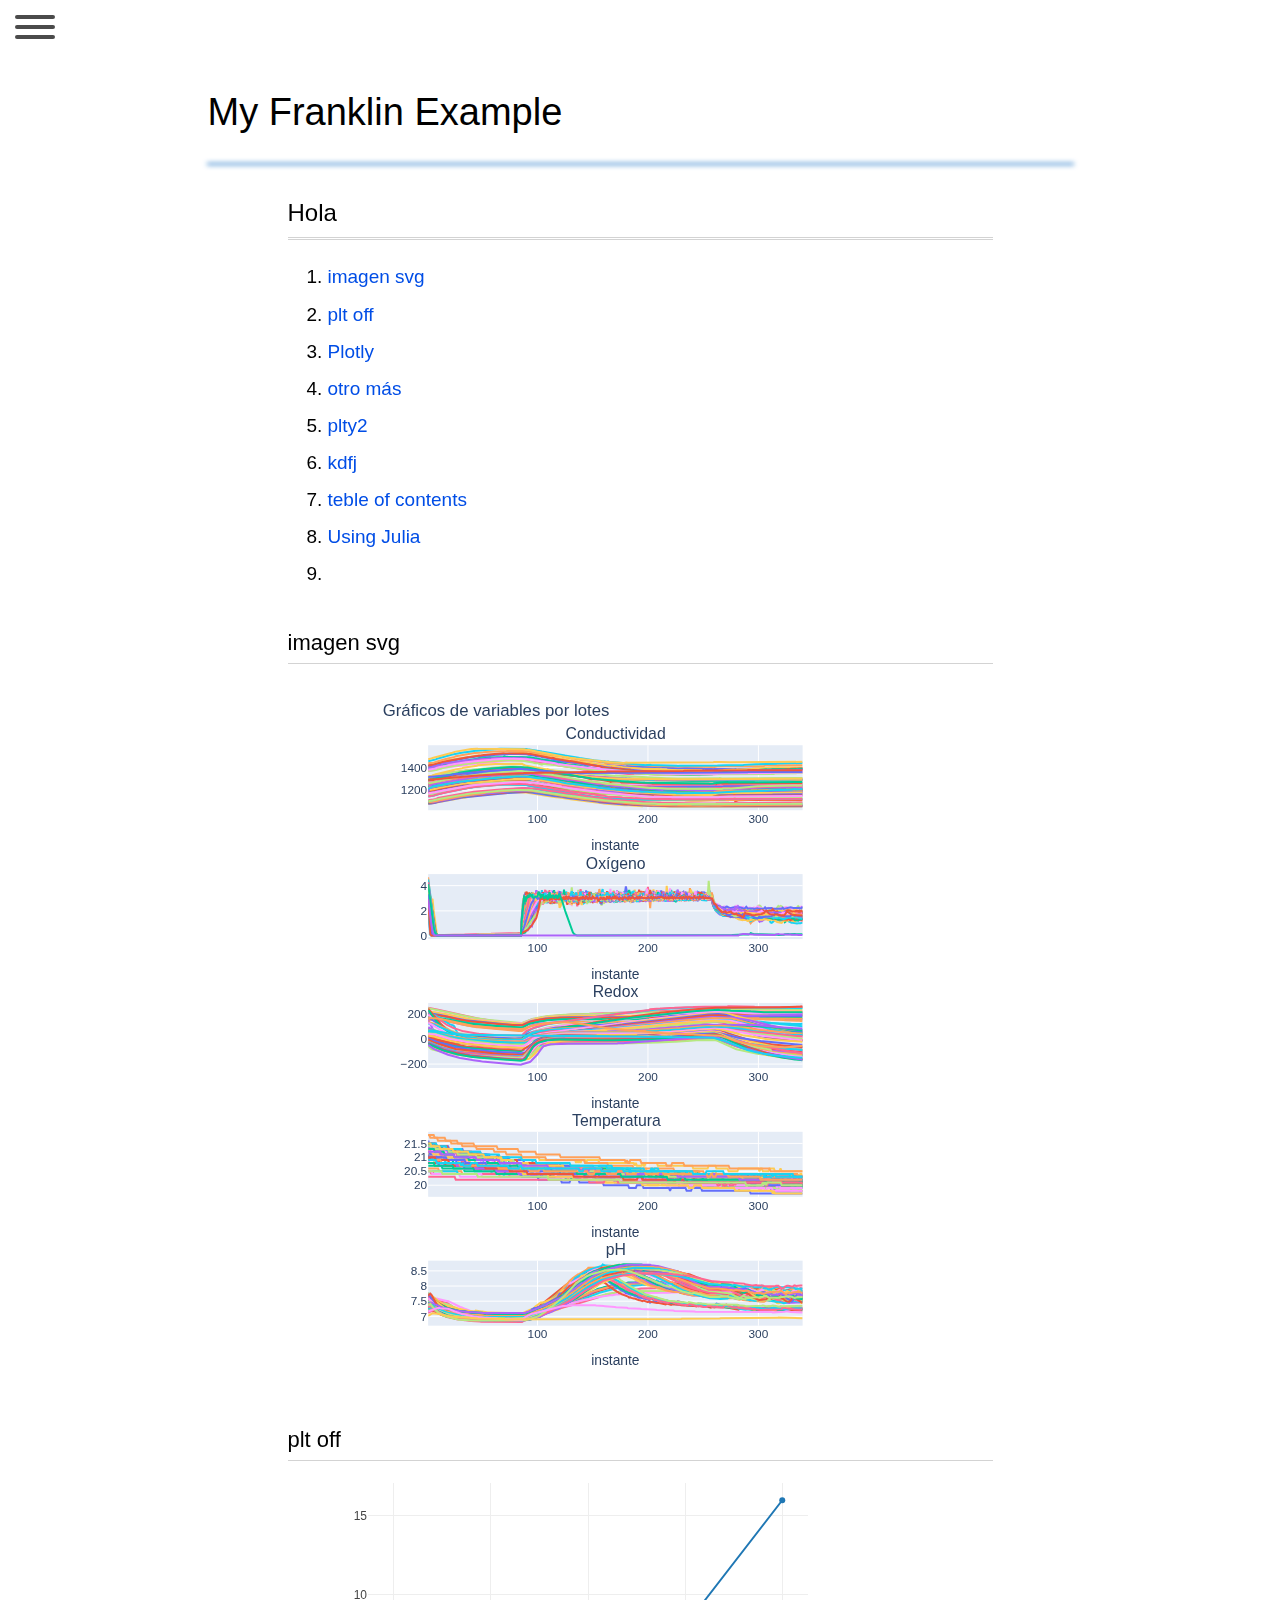
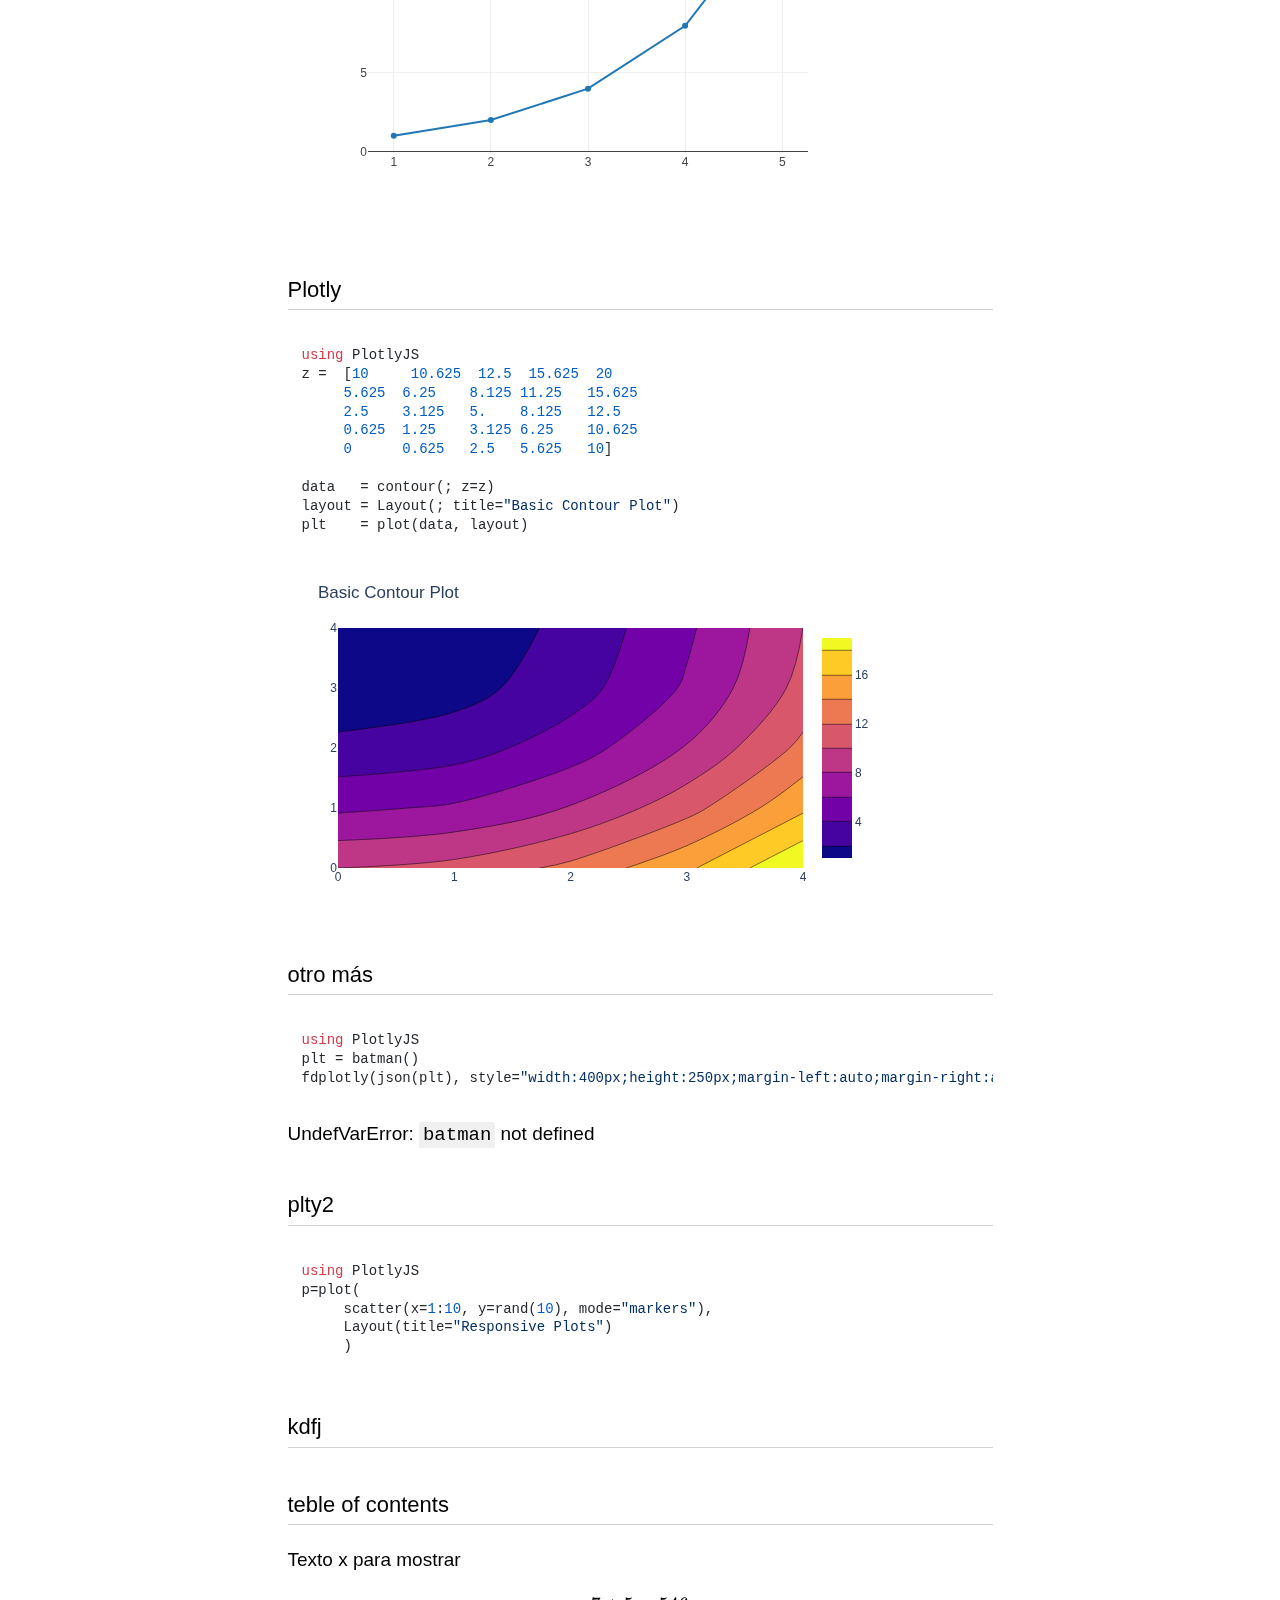
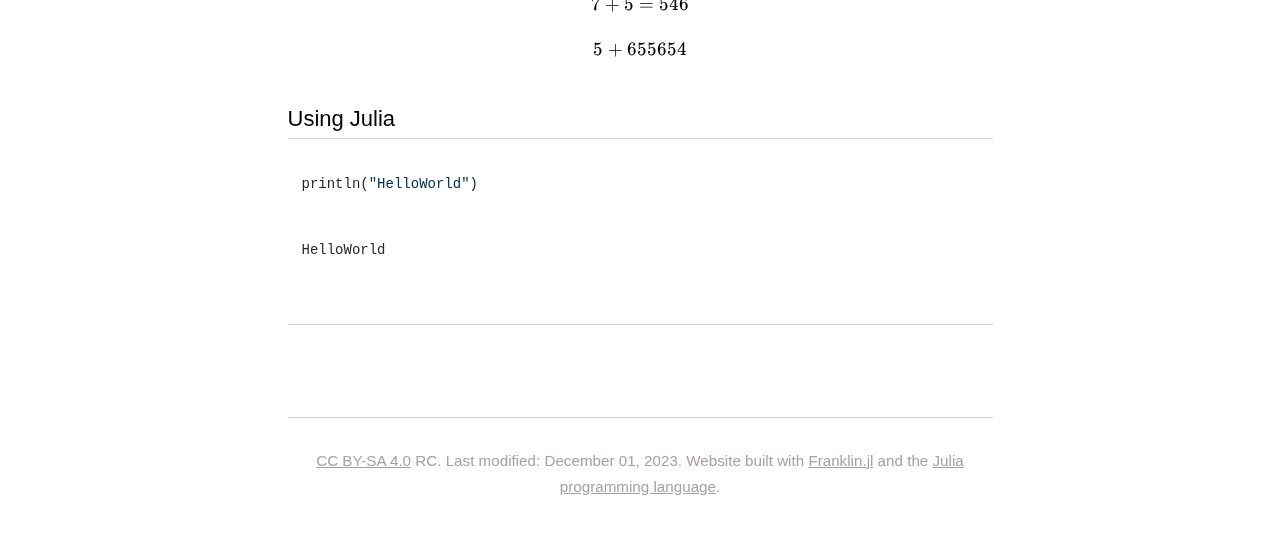
<file: index.html>
<!doctype html> <html lang=en > <meta charset=UTF-8 > <meta name=viewport  content="width=device-width, initial-scale=1"> <link rel=stylesheet  href="/libs/katex/katex.min.css"> <link rel=stylesheet  href="/libs/highlight/styles/github.min.css"> <link href="/css/franklin.css" rel=stylesheet > <link href="/css/vela.css" rel=stylesheet > <script src="/libs/vela/jquery.min.js"></script> <link rel=icon  href="/assets/favicon.png"> <title>Franklin Example | Vela</title> <div class="main-nav slideout-menu slideout-menu-left" id=menu > <div class=flex-container > <span class=sidebar-brand > <h3 style='font-size: 25px'>Vela Template</h3> </span> </div> <nav class=sidebar-nav > <ul class=metismenu  id=metismenu  > <li><a href="/index.html">Home</a> <li><a href="/menu1/">Code blocks</a> <li><a href="" class=has-arrow >Topic</a> <ul> <li><a href="/menu2/">More goodies</a> </ul> <li><a href="/menu3/">Tags</a> </ul> </nav> </div> <main id=panel  class="slidout-panel slideout-panel-left"> <div class="toggle-button hamburger hamburger--spin"> <div class=hamburger-box > <div class=hamburger-inner ></div> </div> </div> <h1 class="page title">My Franklin Example</h1> <hr> <script src="/libs/plotly/plotly.min.js"></script> <script> // This function is used when calling `\fig{...}` See # Using \fig{...} below const PlotlyJS_json = async (div, url) => { response = await fetch(url); // get file fig = await response.json(); // convert it to json // Make the plot fit the screen responsively. See the documentation of plotly.js. https://plotly.com/javascript/responsive-fluid-layout/ if (typeof fig.config === 'undefined') { fig["config"]={} } delete fig.layout.width delete fig.layout.height fig["layout"]["autosize"] = true fig["config"]["autosizable"] = true fig["config"]["responsive"] = true // make it easier to scroll throught the website rather than being blocked by a figure. fig.config["scrollZoom"] = false // PlotlyJS.savefig by default add the some more attribute to make a static plot. // Disable them to make the website fancier. delete fig.config.staticPlot delete fig.config.displayModeBar delete fig.config.doubleClick delete fig.config.showTips Plotly.newPlot(div, fig); }; </script> <div class=franklin-content ><h1 id=hola ><a href="#hola" class=header-anchor >Hola </a></h1> <div class=franklin-toc ><ol><li><a href="#imagen_svg">imagen svg</a><li><a href="#plt_off">plt off</a><li><a href="#plotly">Plotly</a><li><a href="#otro_más">otro más</a><li><a href="#plty2">plty2</a><li><a href="#kdfj">kdfj</a><li><a href="#teble_of_contents">teble of contents</a><li><a href="#using_julia">Using Julia</a><li><a href="#13633231208144796923"></a></ol></div> <h2 id=imagen_svg ><a href="#imagen_svg" class=header-anchor >imagen svg</a></h2> <p><img src="/assets/Graf_Vars.svg" alt=Hamburger  /></p> <h2 id=plt_off ><a href="#plt_off" class=header-anchor >plt off</a></h2> <div id=tester  style="width:600px;height:350px;"></div> <script> TESTER = document.getElementById('tester'); Plotly.newPlot( TESTER, [{ x: [1, 2, 3, 4, 5], y: [1, 2, 4, 8, 16] }], { margin: { t: 0 } } ); </script> <h2 id=plotly ><a href="#plotly" class=header-anchor >Plotly</a></h2> <pre><code class="julia hljs"><span class=hljs-keyword >using</span> PlotlyJS
z =  [<span class=hljs-number >10</span>     <span class=hljs-number >10.625</span>  <span class=hljs-number >12.5</span>  <span class=hljs-number >15.625</span>  <span class=hljs-number >20</span>
     <span class=hljs-number >5.625</span>  <span class=hljs-number >6.25</span>    <span class=hljs-number >8.125</span> <span class=hljs-number >11.25</span>   <span class=hljs-number >15.625</span>
     <span class=hljs-number >2.5</span>    <span class=hljs-number >3.125</span>   <span class=hljs-number >5.</span>    <span class=hljs-number >8.125</span>   <span class=hljs-number >12.5</span>
     <span class=hljs-number >0.625</span>  <span class=hljs-number >1.25</span>    <span class=hljs-number >3.125</span> <span class=hljs-number >6.25</span>    <span class=hljs-number >10.625</span>
     <span class=hljs-number >0</span>      <span class=hljs-number >0.625</span>   <span class=hljs-number >2.5</span>   <span class=hljs-number >5.625</span>   <span class=hljs-number >10</span>]

data   = contour(; z=z)
layout = Layout(; title=<span class=hljs-string >&quot;Basic Contour Plot&quot;</span>)
plt    = plot(data, layout)</code></pre> <div id=fdpopu  style="width:600px;height:350px"></div> <script> var fig = {"layout":{"template":{"layout":{"coloraxis":{"colorbar":{"ticks":"","outlinewidth":0}},"xaxis":{"gridcolor":"white","zerolinewidth":2,"title":{"standoff":15},"ticks":"","zerolinecolor":"white","automargin":true,"linecolor":"white"},"hovermode":"closest","paper_bgcolor":"white","geo":{"showlakes":true,"showland":true,"landcolor":"#E5ECF6","bgcolor":"white","subunitcolor":"white","lakecolor":"white"},"colorscale":{"sequential":[[0.0,"#0d0887"],[0.1111111111111111,"#46039f"],[0.2222222222222222,"#7201a8"],[0.3333333333333333,"#9c179e"],[0.4444444444444444,"#bd3786"],[0.5555555555555556,"#d8576b"],[0.6666666666666666,"#ed7953"],[0.7777777777777778,"#fb9f3a"],[0.8888888888888888,"#fdca26"],[1.0,"#f0f921"]],"diverging":[[0,"#8e0152"],[0.1,"#c51b7d"],[0.2,"#de77ae"],[0.3,"#f1b6da"],[0.4,"#fde0ef"],[0.5,"#f7f7f7"],[0.6,"#e6f5d0"],[0.7,"#b8e186"],[0.8,"#7fbc41"],[0.9,"#4d9221"],[1,"#276419"]],"sequentialminus":[[0.0,"#0d0887"],[0.1111111111111111,"#46039f"],[0.2222222222222222,"#7201a8"],[0.3333333333333333,"#9c179e"],[0.4444444444444444,"#bd3786"],[0.5555555555555556,"#d8576b"],[0.6666666666666666,"#ed7953"],[0.7777777777777778,"#fb9f3a"],[0.8888888888888888,"#fdca26"],[1.0,"#f0f921"]]},"yaxis":{"gridcolor":"white","zerolinewidth":2,"title":{"standoff":15},"ticks":"","zerolinecolor":"white","automargin":true,"linecolor":"white"},"shapedefaults":{"line":{"color":"#2a3f5f"}},"hoverlabel":{"align":"left"},"mapbox":{"style":"light"},"polar":{"angularaxis":{"gridcolor":"white","ticks":"","linecolor":"white"},"bgcolor":"#E5ECF6","radialaxis":{"gridcolor":"white","ticks":"","linecolor":"white"}},"autotypenumbers":"strict","font":{"color":"#2a3f5f"},"ternary":{"baxis":{"gridcolor":"white","ticks":"","linecolor":"white"},"bgcolor":"#E5ECF6","caxis":{"gridcolor":"white","ticks":"","linecolor":"white"},"aaxis":{"gridcolor":"white","ticks":"","linecolor":"white"}},"annotationdefaults":{"arrowhead":0,"arrowwidth":1,"arrowcolor":"#2a3f5f"},"plot_bgcolor":"#E5ECF6","title":{"x":0.05},"scene":{"xaxis":{"gridcolor":"white","gridwidth":2,"backgroundcolor":"#E5ECF6","ticks":"","showbackground":true,"zerolinecolor":"white","linecolor":"white"},"zaxis":{"gridcolor":"white","gridwidth":2,"backgroundcolor":"#E5ECF6","ticks":"","showbackground":true,"zerolinecolor":"white","linecolor":"white"},"yaxis":{"gridcolor":"white","gridwidth":2,"backgroundcolor":"#E5ECF6","ticks":"","showbackground":true,"zerolinecolor":"white","linecolor":"white"}},"colorway":["#636efa","#EF553B","#00cc96","#ab63fa","#FFA15A","#19d3f3","#FF6692","#B6E880","#FF97FF","#FECB52"]},"data":{"barpolar":[{"type":"barpolar","marker":{"line":{"color":"#E5ECF6","width":0.5}}}],"carpet":[{"aaxis":{"gridcolor":"white","endlinecolor":"#2a3f5f","minorgridcolor":"white","startlinecolor":"#2a3f5f","linecolor":"white"},"type":"carpet","baxis":{"gridcolor":"white","endlinecolor":"#2a3f5f","minorgridcolor":"white","startlinecolor":"#2a3f5f","linecolor":"white"}}],"scatterpolar":[{"type":"scatterpolar","marker":{"colorbar":{"ticks":"","outlinewidth":0}}}],"parcoords":[{"line":{"colorbar":{"ticks":"","outlinewidth":0}},"type":"parcoords"}],"scatter":[{"type":"scatter","marker":{"colorbar":{"ticks":"","outlinewidth":0}}}],"histogram2dcontour":[{"colorbar":{"ticks":"","outlinewidth":0},"type":"histogram2dcontour","colorscale":[[0.0,"#0d0887"],[0.1111111111111111,"#46039f"],[0.2222222222222222,"#7201a8"],[0.3333333333333333,"#9c179e"],[0.4444444444444444,"#bd3786"],[0.5555555555555556,"#d8576b"],[0.6666666666666666,"#ed7953"],[0.7777777777777778,"#fb9f3a"],[0.8888888888888888,"#fdca26"],[1.0,"#f0f921"]]}],"contour":[{"colorbar":{"ticks":"","outlinewidth":0},"type":"contour","colorscale":[[0.0,"#0d0887"],[0.1111111111111111,"#46039f"],[0.2222222222222222,"#7201a8"],[0.3333333333333333,"#9c179e"],[0.4444444444444444,"#bd3786"],[0.5555555555555556,"#d8576b"],[0.6666666666666666,"#ed7953"],[0.7777777777777778,"#fb9f3a"],[0.8888888888888888,"#fdca26"],[1.0,"#f0f921"]]}],"scattercarpet":[{"type":"scattercarpet","marker":{"colorbar":{"ticks":"","outlinewidth":0}}}],"mesh3d":[{"colorbar":{"ticks":"","outlinewidth":0},"type":"mesh3d"}],"surface":[{"colorbar":{"ticks":"","outlinewidth":0},"type":"surface","colorscale":[[0.0,"#0d0887"],[0.1111111111111111,"#46039f"],[0.2222222222222222,"#7201a8"],[0.3333333333333333,"#9c179e"],[0.4444444444444444,"#bd3786"],[0.5555555555555556,"#d8576b"],[0.6666666666666666,"#ed7953"],[0.7777777777777778,"#fb9f3a"],[0.8888888888888888,"#fdca26"],[1.0,"#f0f921"]]}],"scattermapbox":[{"type":"scattermapbox","marker":{"colorbar":{"ticks":"","outlinewidth":0}}}],"scattergeo":[{"type":"scattergeo","marker":{"colorbar":{"ticks":"","outlinewidth":0}}}],"histogram":[{"type":"histogram","marker":{"colorbar":{"ticks":"","outlinewidth":0}}}],"pie":[{"type":"pie","automargin":true}],"choropleth":[{"colorbar":{"ticks":"","outlinewidth":0},"type":"choropleth"}],"heatmapgl":[{"colorbar":{"ticks":"","outlinewidth":0},"type":"heatmapgl","colorscale":[[0.0,"#0d0887"],[0.1111111111111111,"#46039f"],[0.2222222222222222,"#7201a8"],[0.3333333333333333,"#9c179e"],[0.4444444444444444,"#bd3786"],[0.5555555555555556,"#d8576b"],[0.6666666666666666,"#ed7953"],[0.7777777777777778,"#fb9f3a"],[0.8888888888888888,"#fdca26"],[1.0,"#f0f921"]]}],"bar":[{"type":"bar","error_y":{"color":"#2a3f5f"},"error_x":{"color":"#2a3f5f"},"marker":{"line":{"color":"#E5ECF6","width":0.5}}}],"heatmap":[{"colorbar":{"ticks":"","outlinewidth":0},"type":"heatmap","colorscale":[[0.0,"#0d0887"],[0.1111111111111111,"#46039f"],[0.2222222222222222,"#7201a8"],[0.3333333333333333,"#9c179e"],[0.4444444444444444,"#bd3786"],[0.5555555555555556,"#d8576b"],[0.6666666666666666,"#ed7953"],[0.7777777777777778,"#fb9f3a"],[0.8888888888888888,"#fdca26"],[1.0,"#f0f921"]]}],"contourcarpet":[{"colorbar":{"ticks":"","outlinewidth":0},"type":"contourcarpet"}],"table":[{"type":"table","header":{"line":{"color":"white"},"fill":{"color":"#C8D4E3"}},"cells":{"line":{"color":"white"},"fill":{"color":"#EBF0F8"}}}],"scatter3d":[{"line":{"colorbar":{"ticks":"","outlinewidth":0}},"type":"scatter3d","marker":{"colorbar":{"ticks":"","outlinewidth":0}}}],"scattergl":[{"type":"scattergl","marker":{"colorbar":{"ticks":"","outlinewidth":0}}}],"histogram2d":[{"colorbar":{"ticks":"","outlinewidth":0},"type":"histogram2d","colorscale":[[0.0,"#0d0887"],[0.1111111111111111,"#46039f"],[0.2222222222222222,"#7201a8"],[0.3333333333333333,"#9c179e"],[0.4444444444444444,"#bd3786"],[0.5555555555555556,"#d8576b"],[0.6666666666666666,"#ed7953"],[0.7777777777777778,"#fb9f3a"],[0.8888888888888888,"#fdca26"],[1.0,"#f0f921"]]}],"scatterternary":[{"type":"scatterternary","marker":{"colorbar":{"ticks":"","outlinewidth":0}}}],"scatterpolargl":[{"type":"scatterpolargl","marker":{"colorbar":{"ticks":"","outlinewidth":0}}}]}},"margin":{"l":50,"b":50,"r":50,"t":60},"title":"Basic Contour Plot"},"config":{"showLink":false,"editable":false,"responsive":true,"staticPlot":false,"scrollZoom":true},"frames":[],"data":[{"type":"contour","z":[[10.0,5.625,2.5,0.625,0.0],[10.625,6.25,3.125,1.25,0.625],[12.5,8.125,5.0,3.125,2.5],[15.625,11.25,8.125,6.25,5.625],[20.0,15.625,12.5,10.625,10.0]],"transpose":true}]}; graphDiv = document.getElementById('fdpopu'); Plotly.newPlot(graphDiv, fig.data, fig.layout) </script> <h2 id="otro_más"><a href="#otro_más" class=header-anchor >otro más</a></h2> <pre><code class="julia hljs"><span class=hljs-keyword >using</span> PlotlyJS
plt = batman()
fdplotly(json(plt), style=<span class=hljs-string >&quot;width:400px;height:250px;margin-left:auto;margin-right:auto;&quot;</span>)</code></pre> UndefVarError: <code>batman</code> not defined <h2 id=plty2 ><a href="#plty2" class=header-anchor >plty2</a></h2> <pre><code class="julia hljs"><span class=hljs-keyword >using</span> PlotlyJS
p=plot(
     scatter(x=<span class=hljs-number >1</span>:<span class=hljs-number >10</span>, y=rand(<span class=hljs-number >10</span>), mode=<span class=hljs-string >&quot;markers&quot;</span>),
     Layout(title=<span class=hljs-string >&quot;Responsive Plots&quot;</span>)
     )</code></pre> <div id=fdpttz  style=""></div> <script> graphDiv = document.getElementById("fdpttz"); plotlyPromise = PlotlyJS_json(graphDiv, '/assets/index/code/output/plotlyex.json'); </script> <h2 id=kdfj ><a href="#kdfj" class=header-anchor >kdfj</a></h2> <div id=fdpdic  style=""></div> <script> graphDiv = document.getElementById("fdpdic"); plotlyPromise = PlotlyJS_json(graphDiv, '/assets/index/code/plotlyex01.json'); </script> <h2 id=teble_of_contents ><a href="#teble_of_contents" class=header-anchor >teble of contents</a></h2> <p>Texto x para mostrar</p> <span class=katex-display ><span class=katex ><span class=katex-mathml ><math xmlns="http://www.w3.org/1998/Math/MathML" display=block ><semantics><mrow><mn>7</mn><mo>+</mo><mn>5</mn><mo>=</mo><mn>546</mn></mrow><annotation encoding="application/x-tex"> 7 + 5 = 546 </annotation></semantics></math></span><span class=katex-html  aria-hidden=true ><span class=base ><span class=strut  style="height:0.7278em;vertical-align:-0.0833em;"></span><span class=mord >7</span><span class=mspace  style="margin-right:0.2222em;"></span><span class=mbin >+</span><span class=mspace  style="margin-right:0.2222em;"></span></span><span class=base ><span class=strut  style="height:0.6444em;"></span><span class=mord >5</span><span class=mspace  style="margin-right:0.2778em;"></span><span class=mrel >=</span><span class=mspace  style="margin-right:0.2778em;"></span></span><span class=base ><span class=strut  style="height:0.6444em;"></span><span class=mord >546</span></span></span></span></span> <span class=katex-display ><span class=katex ><span class=katex-mathml ><math xmlns="http://www.w3.org/1998/Math/MathML" display=block ><semantics><mrow><mn>5</mn><mo>+</mo><mn>655654</mn></mrow><annotation encoding="application/x-tex"> 5+655 65 4 </annotation></semantics></math></span><span class=katex-html  aria-hidden=true ><span class=base ><span class=strut  style="height:0.7278em;vertical-align:-0.0833em;"></span><span class=mord >5</span><span class=mspace  style="margin-right:0.2222em;"></span><span class=mbin >+</span><span class=mspace  style="margin-right:0.2222em;"></span></span><span class=base ><span class=strut  style="height:0.6444em;"></span><span class=mord >655654</span></span></span></span></span> <h2 id=using_julia ><a href="#using_julia" class=header-anchor >Using Julia</a></h2> <pre><code class="julia hljs">println(<span class=hljs-string >&quot;HelloWorld&quot;</span>)</code></pre>
<pre><code class="plaintext hljs">HelloWorld
</code></pre>
<h2 id=13633231208144796923 ><a href="#13633231208144796923" class=header-anchor ></a></h2>
<div class=page-foot >
    <a href="http://creativecommons.org/licenses/by-sa/4.0/">CC BY-SA 4.0</a> RC. Last modified: December 01, 2023.
    Website built with <a href="https://github.com/tlienart/Franklin.jl">Franklin.jl</a> and the <a href="https://julialang.org">Julia programming language</a>.
</div>
</div>
  </main> 
  <script src="/libs/vela/metisMenu.min.js"></script>
  <script src="/libs/vela/slideout.min.js"></script>
  
    



  
  
    <script src="/libs/highlight/highlight.min.js"></script>
<script>hljs.highlightAll();hljs.configure({tabReplace: '    '});</script>
</file>
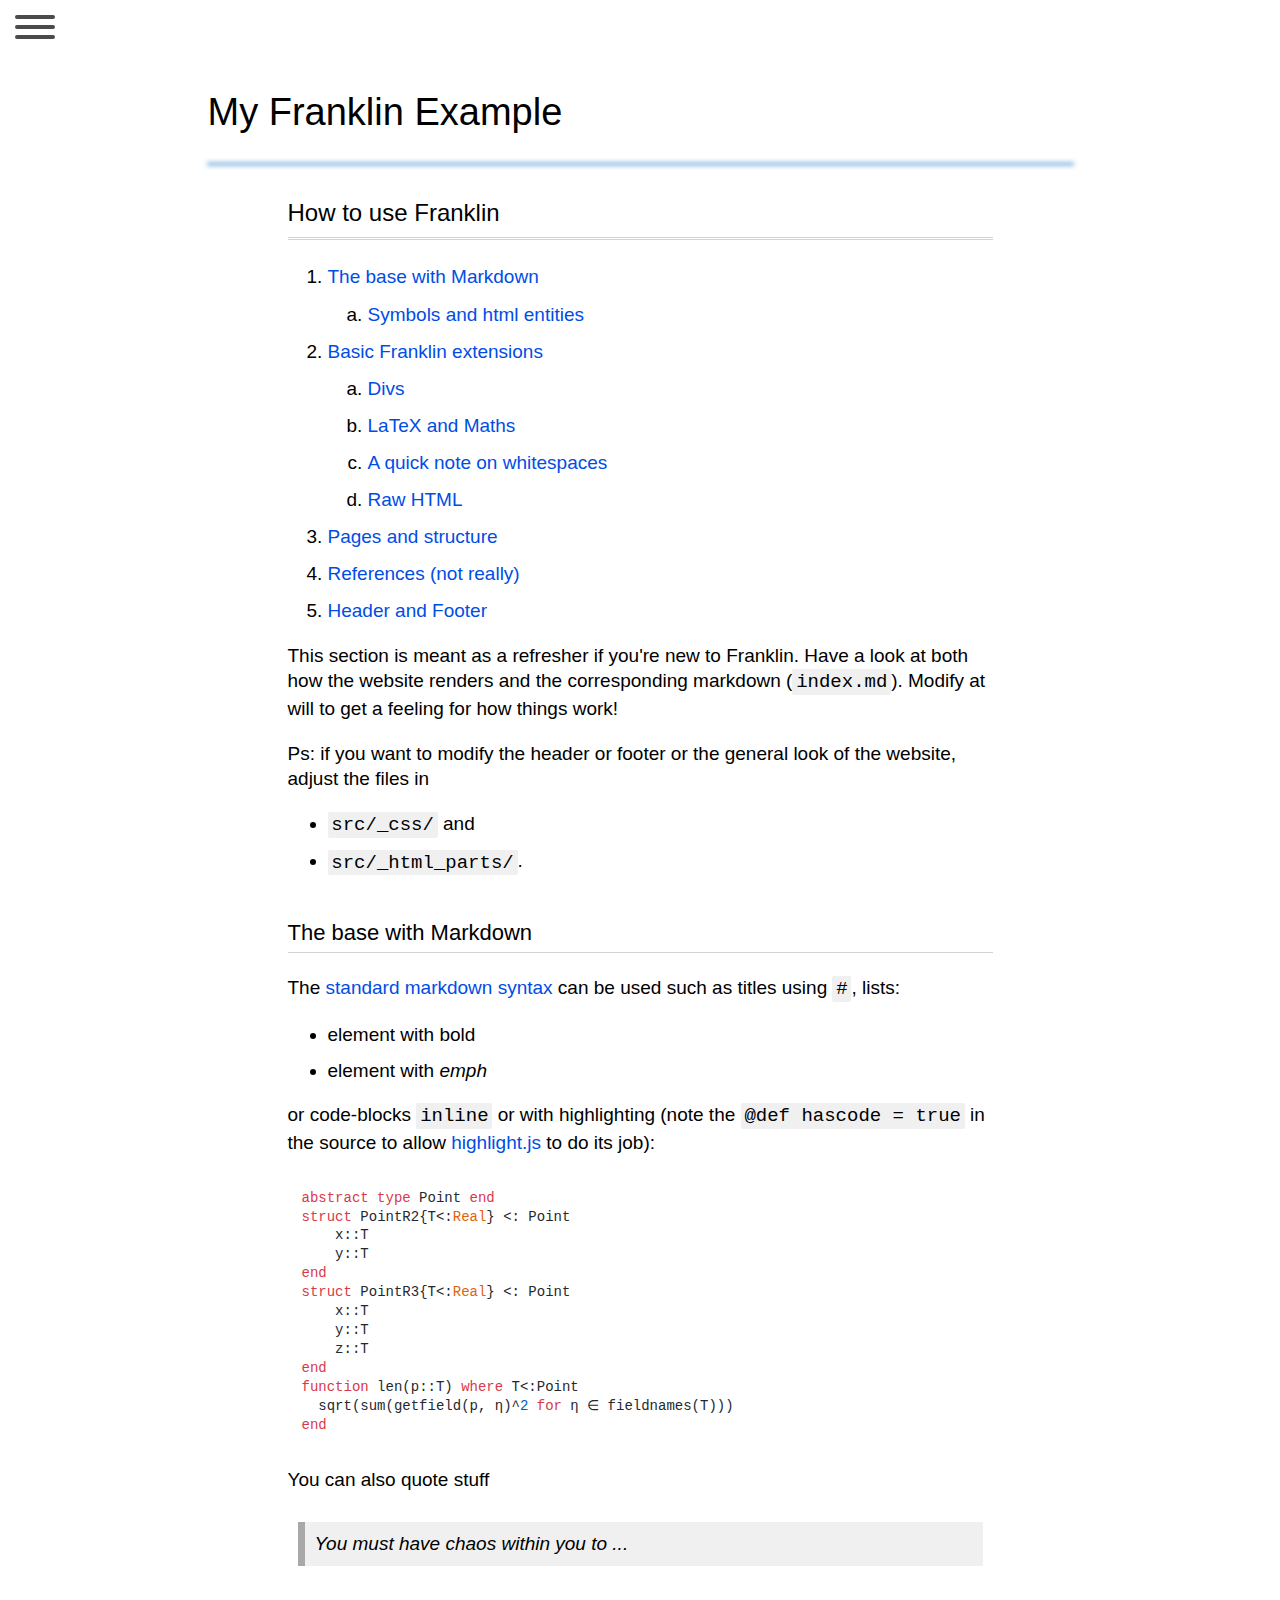
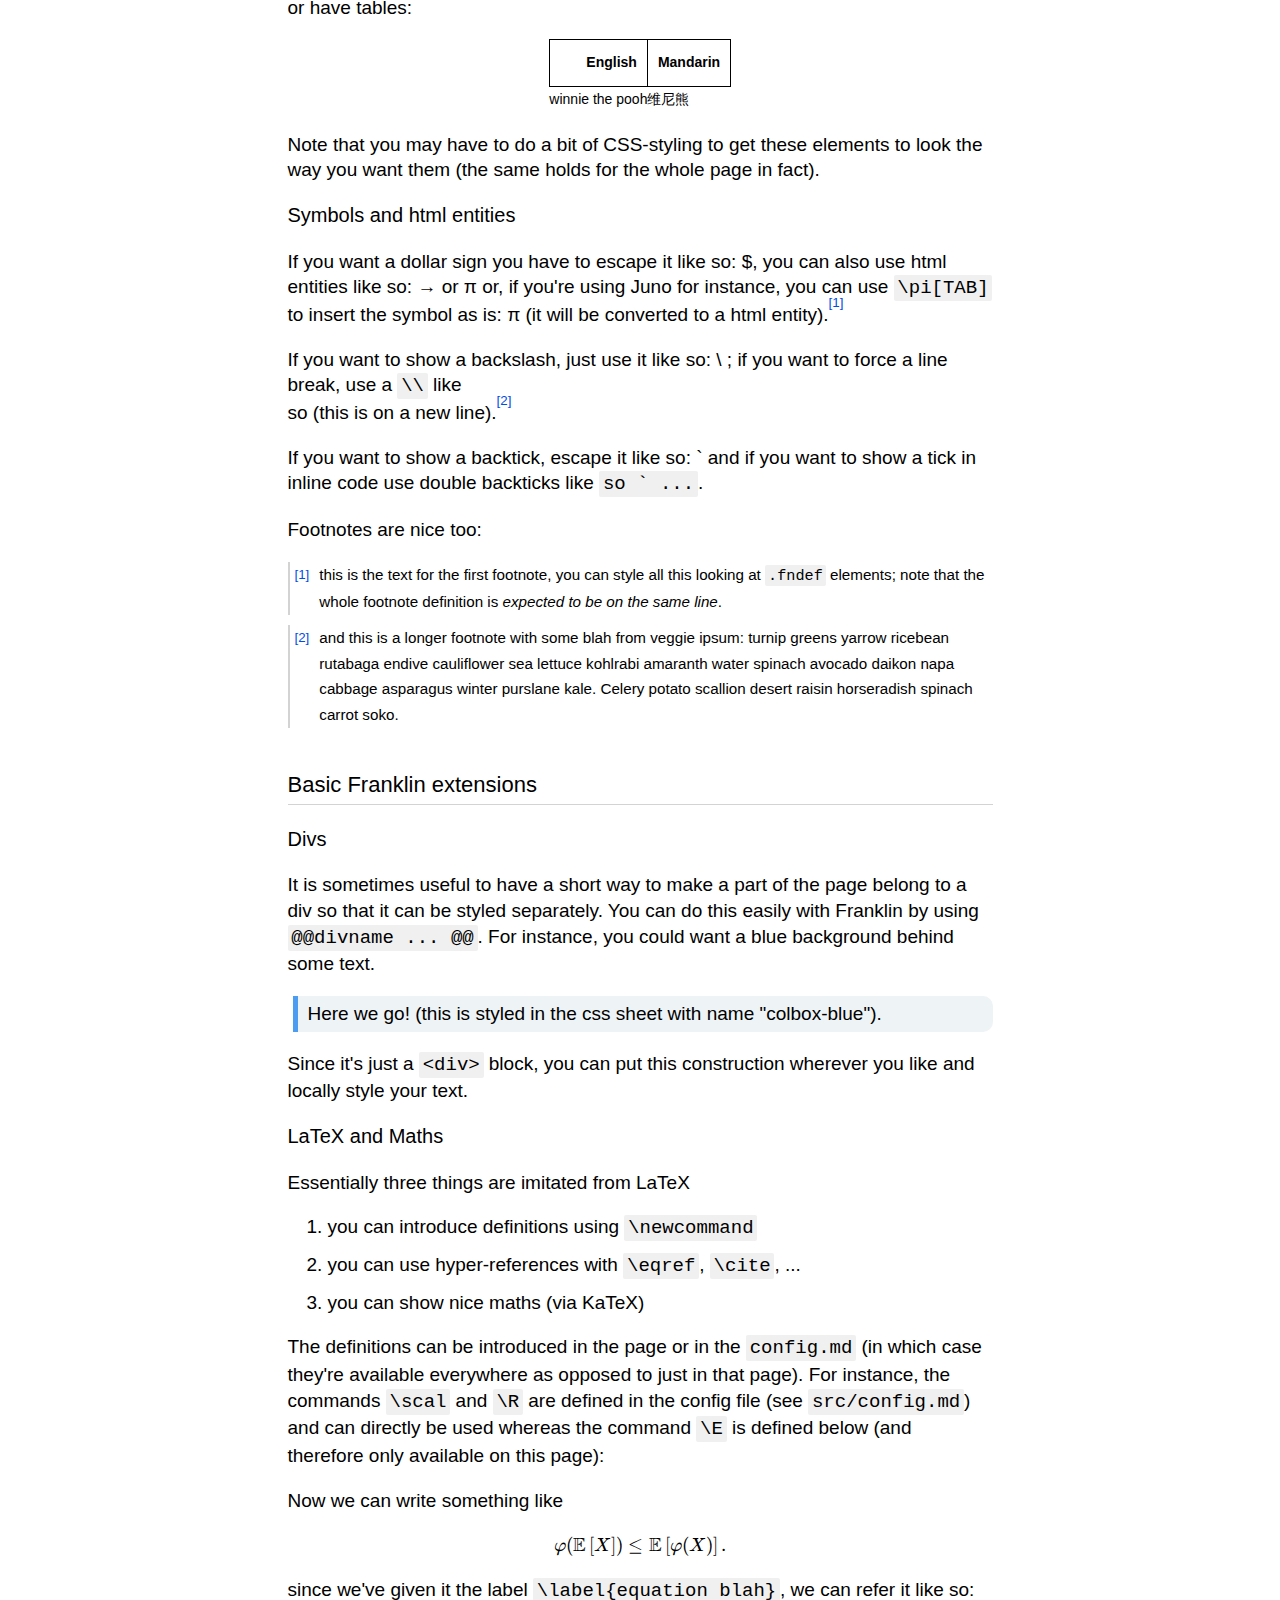
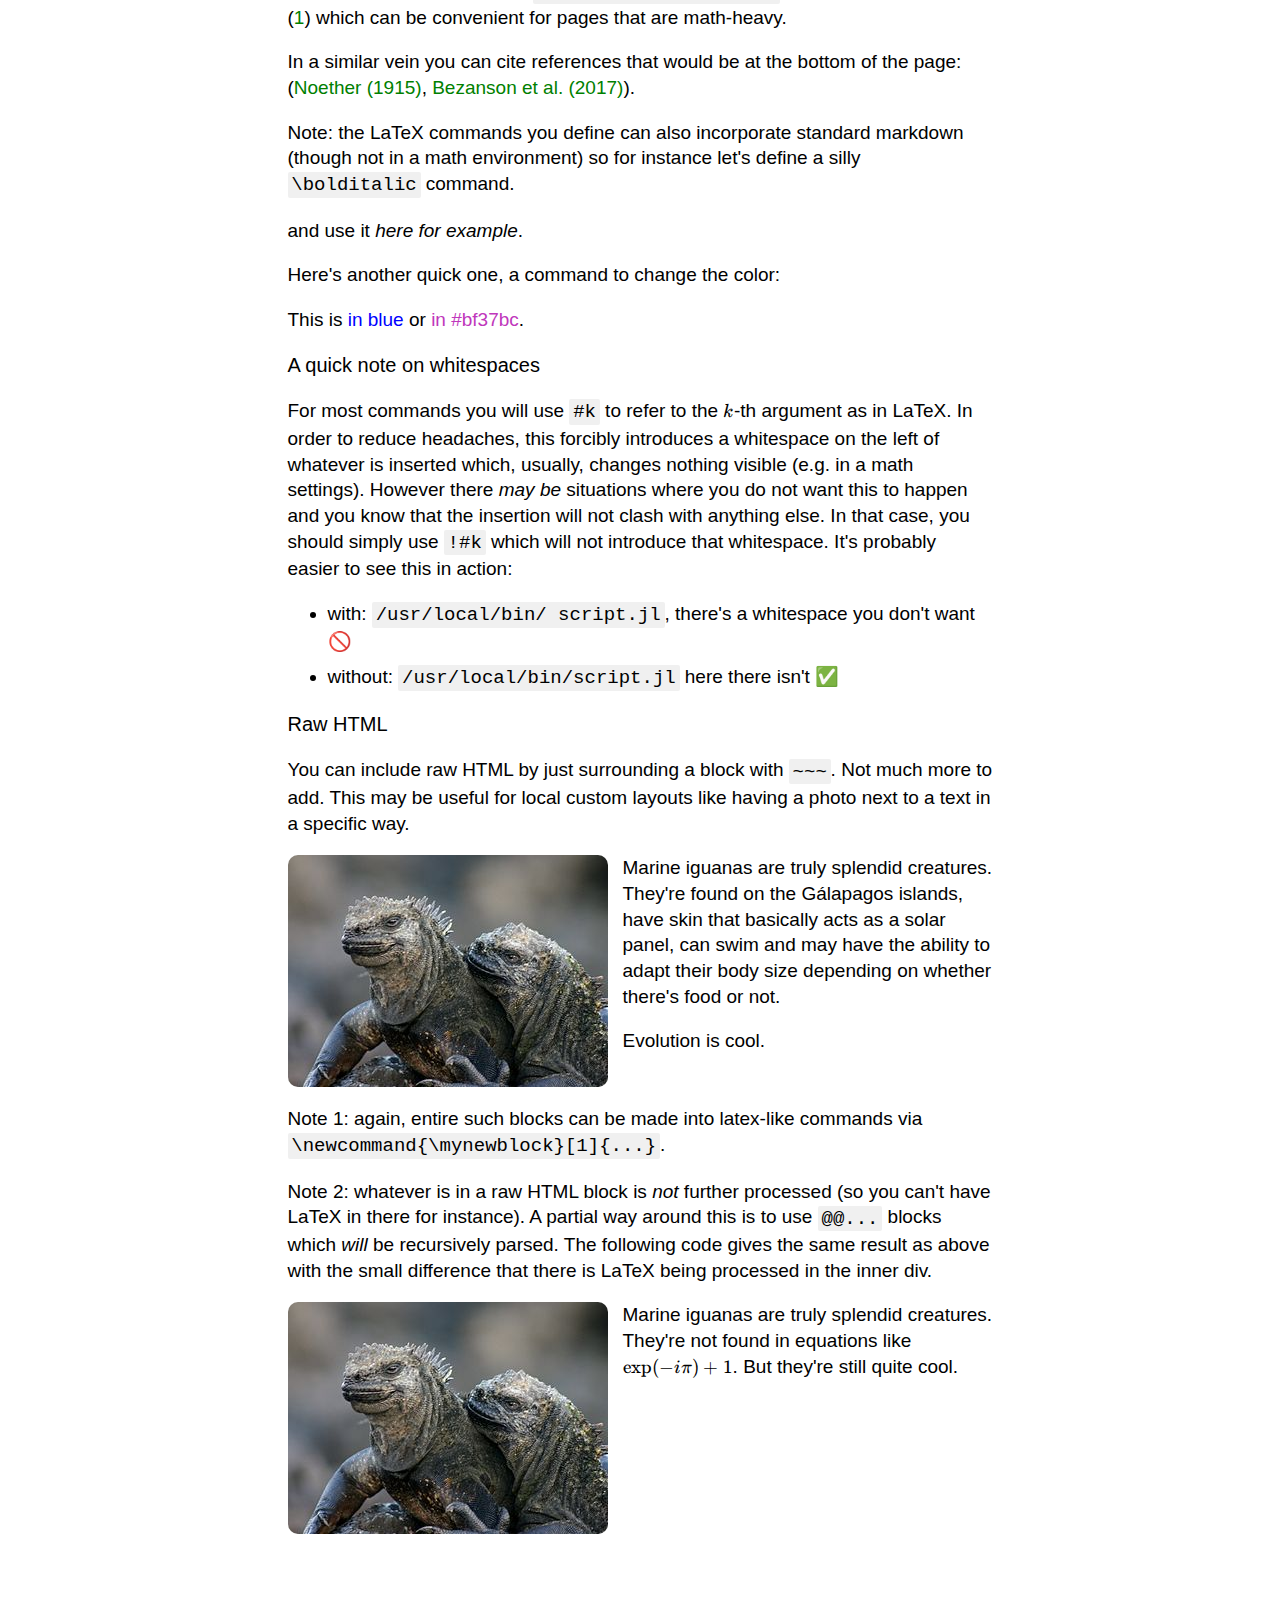
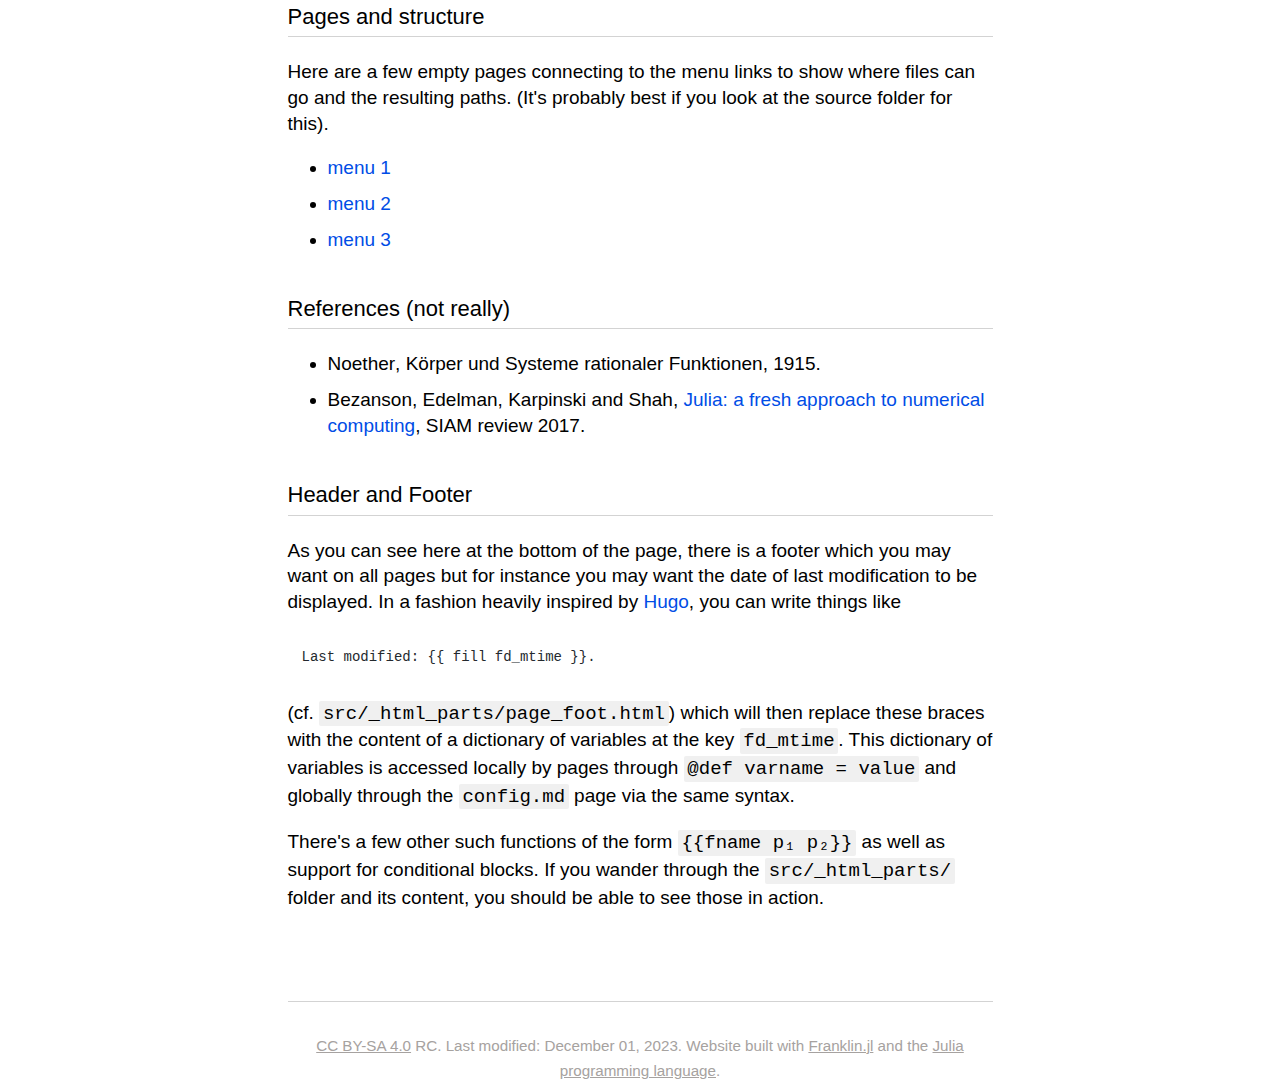
<file: index copy/index.html>
<!doctype html> <html lang=en > <meta charset=UTF-8 > <meta name=viewport  content="width=device-width, initial-scale=1"> <link rel=stylesheet  href="/libs/katex/katex.min.css"> <link rel=stylesheet  href="/libs/highlight/styles/github.min.css"> <link href="/css/franklin.css" rel=stylesheet > <link href="/css/vela.css" rel=stylesheet > <script src="/libs/vela/jquery.min.js"></script> <link rel=icon  href="/assets/favicon.png"> <title>Franklin Example | Vela</title> <div class="main-nav slideout-menu slideout-menu-left" id=menu > <div class=flex-container > <span class=sidebar-brand > <h3 style='font-size: 25px'>Vela Template</h3> </span> </div> <nav class=sidebar-nav > <ul class=metismenu  id=metismenu  > <li><a href="/index.html">Home</a> <li><a href="/menu1/">Code blocks</a> <li><a href="" class=has-arrow >Topic</a> <ul> <li><a href="/menu2/">More goodies</a> </ul> <li><a href="/menu3/">Tags</a> </ul> </nav> </div> <main id=panel  class="slidout-panel slideout-panel-left"> <div class="toggle-button hamburger hamburger--spin"> <div class=hamburger-box > <div class=hamburger-inner ></div> </div> </div> <h1 class="page title">My Franklin Example</h1> <hr> <div class=franklin-content ><h1 id=how_to_use_franklin ><a href="#how_to_use_franklin" class=header-anchor >How to use Franklin</a></h1> <p><div class=franklin-toc ><ol><li><a href="#the_base_with_markdown">The base with Markdown</a><ol><li><a href="#symbols_and_html_entities">Symbols and html entities</a></ol><li><a href="#basic_franklin_extensions">Basic Franklin extensions</a><ol><li><a href="#divs">Divs</a><li><a href="#latex_and_maths">LaTeX and Maths</a><li><a href="#a_quick_note_on_whitespaces">A quick note on whitespaces</a><li><a href="#raw_html">Raw HTML</a></ol><li><a href="#pages_and_structure">Pages and structure</a><li><a href="#references_not_really">References &#40;not really&#41;</a><li><a href="#header_and_footer">Header and Footer</a></ol></div> </p> <p>This section is meant as a refresher if you&#39;re new to Franklin. Have a look at both how the website renders and the corresponding markdown &#40;<code>index.md</code>&#41;. Modify at will to get a feeling for how things work&#33;</p> <p>Ps: if you want to modify the header or footer or the general look of the website, adjust the files in</p> <ul> <li><p><code>src/_css/</code> and</p> <li><p><code>src/_html_parts/</code>.</p> </ul> <h2 id=the_base_with_markdown ><a href="#the_base_with_markdown" class=header-anchor >The base with Markdown</a></h2> <p>The <a href="https://github.com/adam-p/markdown-here/wiki/Markdown-Cheatsheet">standard markdown syntax</a> can be used such as titles using <code>#</code>, lists:</p> <ul> <li><p>element with <strong>bold</strong></p> <li><p>element with <em>emph</em></p> </ul> <p>or code-blocks <code>inline</code> or with highlighting &#40;note the <code>@def hascode &#61; true</code> in the source to allow <a href="https://highlightjs.org/">highlight.js</a> to do its job&#41;:</p> <pre><code class="julia hljs"><span class=hljs-keyword >abstract type</span> Point <span class=hljs-keyword >end</span>
<span class=hljs-keyword >struct</span> PointR2{T&lt;:<span class=hljs-built_in >Real</span>} &lt;: Point
    x::T
    y::T
<span class=hljs-keyword >end</span>
<span class=hljs-keyword >struct</span> PointR3{T&lt;:<span class=hljs-built_in >Real</span>} &lt;: Point
    x::T
    y::T
    z::T
<span class=hljs-keyword >end</span>
<span class=hljs-keyword >function</span> len(p::T) <span class=hljs-keyword >where</span> T&lt;:Point
  sqrt(sum(getfield(p, η)^<span class=hljs-number >2</span> <span class=hljs-keyword >for</span> η ∈ fieldnames(T)))
<span class=hljs-keyword >end</span></code></pre> <p>You can also quote stuff</p> <blockquote> <p>You must have chaos within you to ...</p> </blockquote> <p>or have tables:</p> <table><tr><th align=right >English<th align=right >Mandarin<tr><td align=right >winnie the pooh<td align=right >维尼熊</table> <p>Note that you may have to do a bit of CSS-styling to get these elements to look the way you want them &#40;the same holds for the whole page in fact&#41;.</p> <h3 id=symbols_and_html_entities ><a href="#symbols_and_html_entities" class=header-anchor >Symbols and html entities</a></h3> <p>If you want a dollar sign you have to escape it like so: &#36;, you can also use html entities like so: &rarr; or &pi; or, if you&#39;re using Juno for instance, you can use <code>\pi&#91;TAB&#93;</code> to insert the symbol as is: π &#40;it will be converted to a html entity&#41;.<sup id="fnref:1"><a href="#fndef:1" class=fnref >[1]</a></sup></p> <p>If you want to show a backslash, just use it like so: &#92; ; if you want to force a line break, use a <code>\\</code> like <br/> so &#40;this is on a new line&#41;.<sup id="fnref:blah"><a href="#fndef:blah" class=fnref >[2]</a></sup></p> <p>If you want to show a backtick, escape it like so: &#96; and if you want to show a tick in inline code use double backticks like <code>so &#96; ...</code>.</p> <p>Footnotes are nice too:</p> <p><table class=fndef  id="fndef:1"> <tr> <td class=fndef-backref ><a href="#fnref:1">[1]</a> <td class=fndef-content >this is the text for the first footnote, you can style all this looking at <code>.fndef</code> elements; note that the whole footnote definition is <em>expected to be on the same line</em>. </table> <table class=fndef  id="fndef:blah"> <tr> <td class=fndef-backref ><a href="#fnref:blah">[2]</a> <td class=fndef-content >and this is a longer footnote with some blah from veggie ipsum: turnip greens yarrow ricebean rutabaga endive cauliflower sea lettuce kohlrabi amaranth water spinach avocado daikon napa cabbage asparagus winter purslane kale. Celery potato scallion desert raisin horseradish spinach carrot soko. </table> </p> <h2 id=basic_franklin_extensions ><a href="#basic_franklin_extensions" class=header-anchor >Basic Franklin extensions</a></h2> <h3 id=divs ><a href="#divs" class=header-anchor >Divs</a></h3> <p>It is sometimes useful to have a short way to make a part of the page belong to a div so that it can be styled separately. You can do this easily with Franklin by using <code>@@divname ... @@</code>. For instance, you could want a blue background behind some text.</p> <div class=colbox-blue >Here we go&#33; &#40;this is styled in the css sheet with name &quot;colbox-blue&quot;&#41;.</div> <p>Since it&#39;s just a <code>&lt;div&gt;</code> block, you can put this construction wherever you like and locally style your text.</p> <h3 id=latex_and_maths ><a href="#latex_and_maths" class=header-anchor >LaTeX and Maths</a></h3> <p>Essentially three things are imitated from LaTeX</p> <ol> <li><p>you can introduce definitions using <code>\newcommand</code></p> <li><p>you can use hyper-references with <code>\eqref</code>, <code>\cite</code>, ...</p> <li><p>you can show nice maths &#40;via KaTeX&#41;</p> </ol> <p>The definitions can be introduced in the page or in the <code>config.md</code> &#40;in which case they&#39;re available everywhere as opposed to just in that page&#41;. For instance, the commands <code>\scal</code> and <code>\R</code> are defined in the config file &#40;see <code>src/config.md</code>&#41; and can directly be used whereas the command <code>\E</code> is defined below &#40;and therefore only available on this page&#41;:</p> <p>Now we can write something like</p> <a id=equation_blah  class=anchor ></a><span class=katex-display ><span class=katex ><span class=katex-mathml ><math xmlns="http://www.w3.org/1998/Math/MathML" display=block ><semantics><mrow><mi>φ</mi><mo stretchy=false >(</mo><mi mathvariant=double-struck >E</mi><mrow><mo fence=true >[</mo><mi>X</mi><mo fence=true >]</mo></mrow><mo stretchy=false >)</mo><mo>≤</mo><mi mathvariant=double-struck >E</mi><mrow><mo fence=true >[</mo><mi>φ</mi><mo stretchy=false >(</mo><mi>X</mi><mo stretchy=false >)</mo><mo fence=true >]</mo></mrow><mi mathvariant=normal >.</mi></mrow><annotation encoding="application/x-tex"> \varphi(\mathbb E\left[ X\right]) \le \mathbb E\left[ \varphi(X)\right]. </annotation></semantics></math></span><span class=katex-html  aria-hidden=true ><span class=base ><span class=strut  style="height:1em;vertical-align:-0.25em;"></span><span class="mord mathnormal">φ</span><span class=mopen >(</span><span class="mord mathbb">E</span><span class=mspace  style="margin-right:0.1667em;"></span><span class=minner ><span class="mopen delimcenter" style="top:0em;">[</span><span class="mord mathnormal" style="margin-right:0.07847em;">X</span><span class="mclose delimcenter" style="top:0em;">]</span></span><span class=mclose >)</span><span class=mspace  style="margin-right:0.2778em;"></span><span class=mrel >≤</span><span class=mspace  style="margin-right:0.2778em;"></span></span><span class=base ><span class=strut  style="height:1em;vertical-align:-0.25em;"></span><span class="mord mathbb">E</span><span class=mspace  style="margin-right:0.1667em;"></span><span class=minner ><span class="mopen delimcenter" style="top:0em;">[</span><span class="mord mathnormal">φ</span><span class=mopen >(</span><span class="mord mathnormal" style="margin-right:0.07847em;">X</span><span class=mclose >)</span><span class="mclose delimcenter" style="top:0em;">]</span></span><span class=mspace  style="margin-right:0.1667em;"></span><span class=mord >.</span></span></span></span></span> <p>since we&#39;ve given it the label <code>\label&#123;equation blah&#125;</code>, we can refer it like so: <span class=eqref >(<a href="#equation_blah">1</a>)</span> which can be convenient for pages that are math-heavy.</p> <p>In a similar vein you can cite references that would be at the bottom of the page: <span class=bibref >(<a href="#noether15">Noether (1915)</a>, <a href="#bezanson17">Bezanson et al. (2017)</a>)</span>.</p> <p><strong>Note</strong>: the LaTeX commands you define can also incorporate standard markdown &#40;though not in a math environment&#41; so for instance let&#39;s define a silly <code>\bolditalic</code> command.</p> <p>and use it <em><strong>here for example</strong></em>.</p> <p>Here&#39;s another quick one, a command to change the color:</p> <p>This is <span style="color: blue">in blue</span> or <span style="color: #bf37bc">in #bf37bc</span>.</p> <h3 id=a_quick_note_on_whitespaces ><a href="#a_quick_note_on_whitespaces" class=header-anchor >A quick note on whitespaces</a></h3> <p>For most commands you will use <code>#k</code> to refer to the <span class=katex ><span class=katex-mathml ><math xmlns="http://www.w3.org/1998/Math/MathML"><semantics><mrow><mi>k</mi></mrow><annotation encoding="application/x-tex">k</annotation></semantics></math></span><span class=katex-html  aria-hidden=true ><span class=base ><span class=strut  style="height:0.6944em;"></span><span class="mord mathnormal" style="margin-right:0.03148em;">k</span></span></span></span>-th argument as in LaTeX. In order to reduce headaches, this forcibly introduces a whitespace on the left of whatever is inserted which, usually, changes nothing visible &#40;e.g. in a math settings&#41;. However there <em>may be</em> situations where you do not want this to happen and you know that the insertion will not clash with anything else. In that case, you should simply use <code>&#33;#k</code> which will not introduce that whitespace. It&#39;s probably easier to see this in action:</p> <ul> <li><p>with: <code>/usr/local/bin/ script.jl</code>, there&#39;s a whitespace you don&#39;t want 🚫</p> <li><p>without: <code>/usr/local/bin/script.jl</code> here there isn&#39;t ✅</p> </ul> <h3 id=raw_html ><a href="#raw_html" class=header-anchor >Raw HTML</a></h3> <p>You can include raw HTML by just surrounding a block with <code>~~~</code>. Not much more to add. This may be useful for local custom layouts like having a photo next to a text in a specific way.</p> <div class=row > <div class=container > <img class=left  src="/assets/rndimg.jpg"> <p> Marine iguanas are truly splendid creatures. They're found on the Gálapagos islands, have skin that basically acts as a solar panel, can swim and may have the ability to adapt their body size depending on whether there's food or not. </p> <p> Evolution is cool. </p> <div style="clear: both"></div> </div> </div> <p><strong>Note 1</strong>: again, entire such blocks can be made into latex-like commands via <code>\newcommand&#123;\mynewblock&#125;&#91;1&#93;&#123;...&#125;</code>.</p> <p><strong>Note 2</strong>: whatever is in a raw HTML block is <em>not</em> further processed &#40;so you can&#39;t have LaTeX in there for instance&#41;. A partial way around this is to use <code>@@...</code> blocks which <em>will</em> be recursively parsed. The following code gives the same result as above with the small difference that there is LaTeX being processed in the inner div.</p> <div class=row ><div class=container ><div class=left ><img src="/assets/rndimg.jpg" alt="" /></div></div> <p>Marine iguanas are <strong>truly splendid</strong> creatures. They&#39;re not found in equations like <span class=katex ><span class=katex-mathml ><math xmlns="http://www.w3.org/1998/Math/MathML"><semantics><mrow><mi>exp</mi><mo>⁡</mo><mo stretchy=false >(</mo><mo>−</mo><mi>i</mi><mi>π</mi><mo stretchy=false >)</mo><mo>+</mo><mn>1</mn></mrow><annotation encoding="application/x-tex">\exp(-i\pi)+1</annotation></semantics></math></span><span class=katex-html  aria-hidden=true ><span class=base ><span class=strut  style="height:1em;vertical-align:-0.25em;"></span><span class=mop >exp</span><span class=mopen >(</span><span class=mord >−</span><span class="mord mathnormal" style="margin-right:0.03588em;">iπ</span><span class=mclose >)</span><span class=mspace  style="margin-right:0.2222em;"></span><span class=mbin >+</span><span class=mspace  style="margin-right:0.2222em;"></span></span><span class=base ><span class=strut  style="height:0.6444em;"></span><span class=mord >1</span></span></span></span>. But they&#39;re still quite cool. <div style="clear: both"></div> </p></div> <h2 id=pages_and_structure ><a href="#pages_and_structure" class=header-anchor >Pages and structure</a></h2> <p>Here are a few empty pages connecting to the menu links to show where files can go and the resulting paths. &#40;It&#39;s probably best if you look at the source folder for this&#41;.</p> <ul> <li><p><a href="/menu1/">menu 1</a></p> <li><p><a href="/menu2/">menu 2</a></p> <li><p><a href="/menu3/">menu 3</a></p> </ul> <h2 id=references_not_really ><a href="#references_not_really" class=header-anchor >References &#40;not really&#41;</a></h2> <ul> <li><p><a id=noether15  class=anchor ></a><strong>Noether</strong>, Körper und Systeme rationaler Funktionen, 1915.</p> <li><p><a id=bezanson17  class=anchor ></a><strong>Bezanson</strong>, <strong>Edelman</strong>, <strong>Karpinski</strong> and <strong>Shah</strong>, <a href="https://julialang.org/research/julia-fresh-approach-BEKS.pdf">Julia: a fresh approach to numerical computing</a>, SIAM review 2017.</p> </ul> <h2 id=header_and_footer ><a href="#header_and_footer" class=header-anchor >Header and Footer</a></h2> <p>As you can see here at the bottom of the page, there is a footer which you may want on all pages but for instance you may want the date of last modification to be displayed. In a fashion heavily inspired by <a href="https://gohugo.io">Hugo</a>, you can write things like</p> <pre><code class="html hljs">Last modified: {{ fill fd_mtime }}.</code></pre>
<p>&#40;cf. <code>src/_html_parts/page_foot.html</code>&#41; which will then replace these braces with the content of a dictionary of variables at the key <code>fd_mtime</code>. This dictionary of variables is accessed locally by pages through <code>@def varname &#61; value</code> and globally through the <code>config.md</code> page via the same syntax.</p>
<p>There&#39;s a few other such functions of the form <code>&#123;&#123;fname p₁ p₂&#125;&#125;</code> as well as support for conditional blocks. If you wander through the <code>src/_html_parts/</code> folder and its content, you should be able to see those in action.</p>
<div class=page-foot >
    <a href="http://creativecommons.org/licenses/by-sa/4.0/">CC BY-SA 4.0</a> RC. Last modified: December 01, 2023.
    Website built with <a href="https://github.com/tlienart/Franklin.jl">Franklin.jl</a> and the <a href="https://julialang.org">Julia programming language</a>.
</div>
</div>
  </main> 
  <script src="/libs/vela/metisMenu.min.js"></script>
  <script src="/libs/vela/slideout.min.js"></script>
  
    



  
  
    <script src="/libs/highlight/highlight.min.js"></script>
<script>hljs.highlightAll();hljs.configure({tabReplace: '    '});</script>
</file>
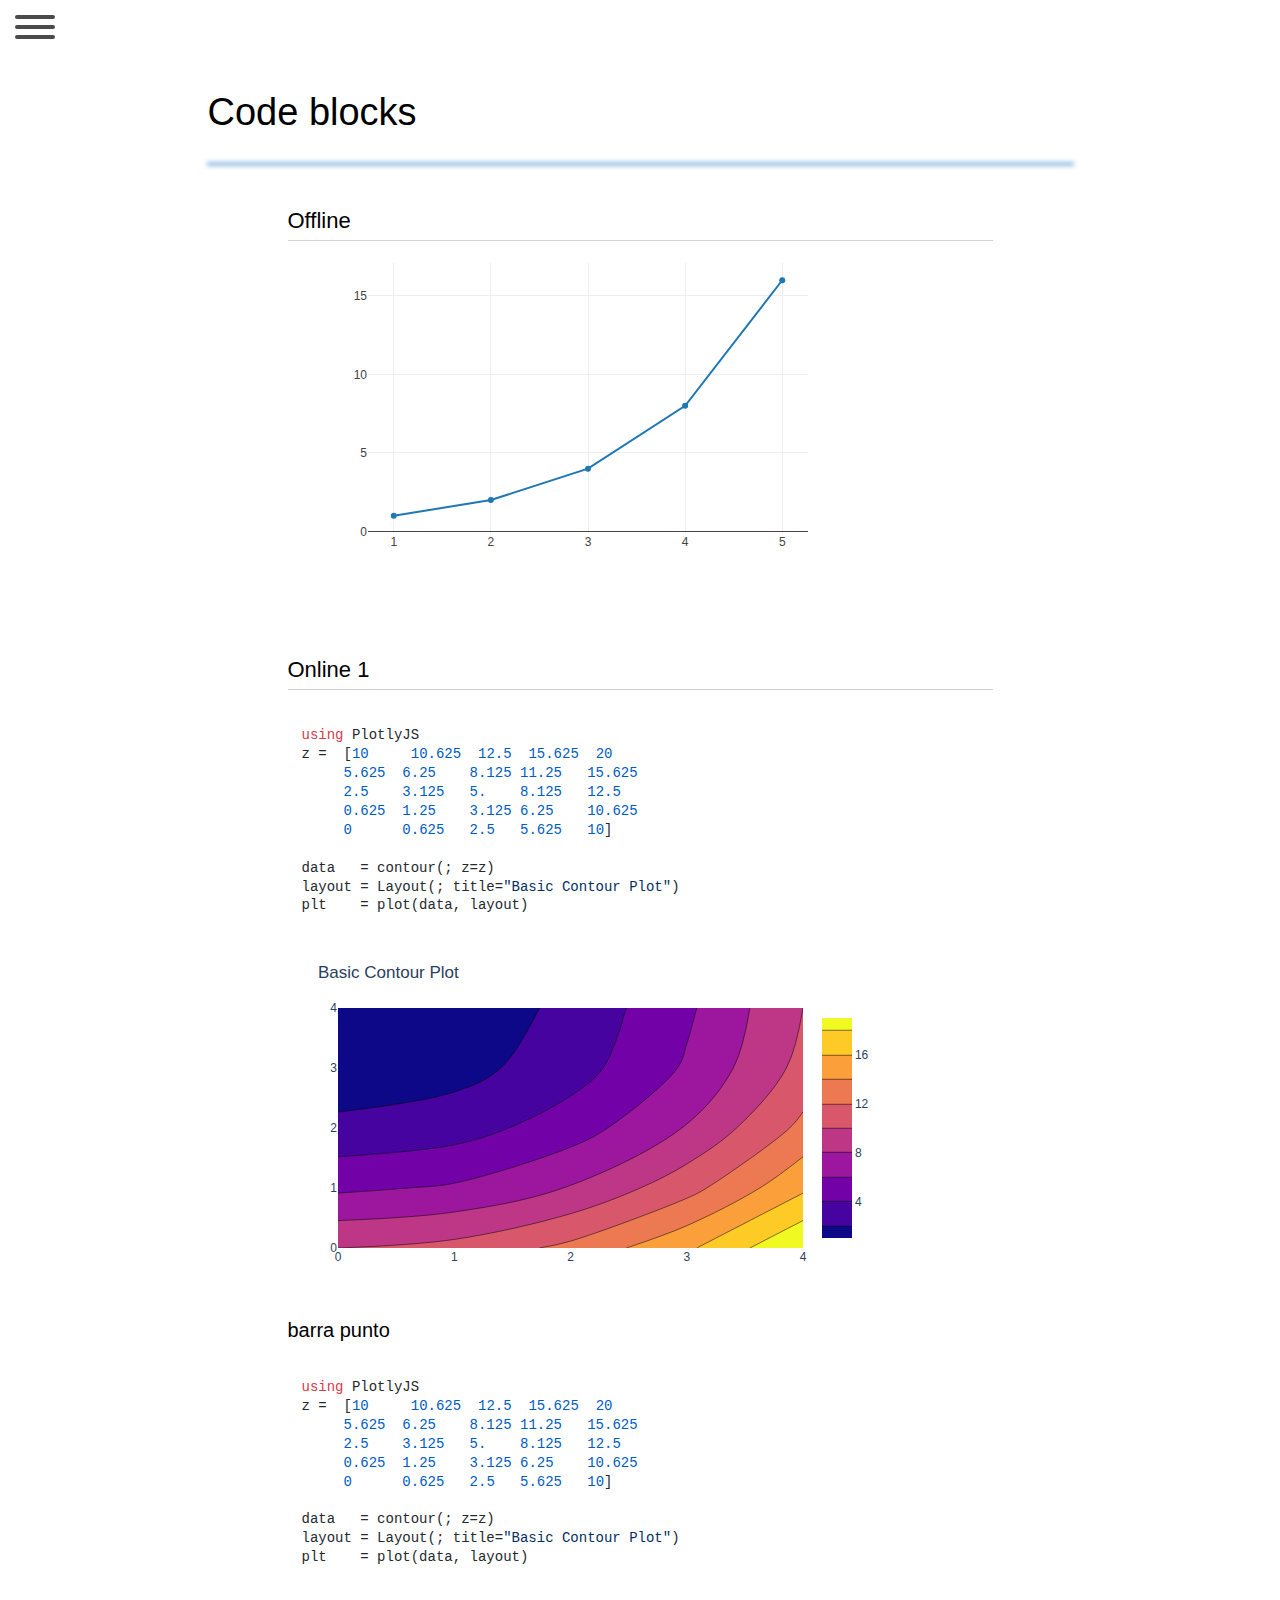
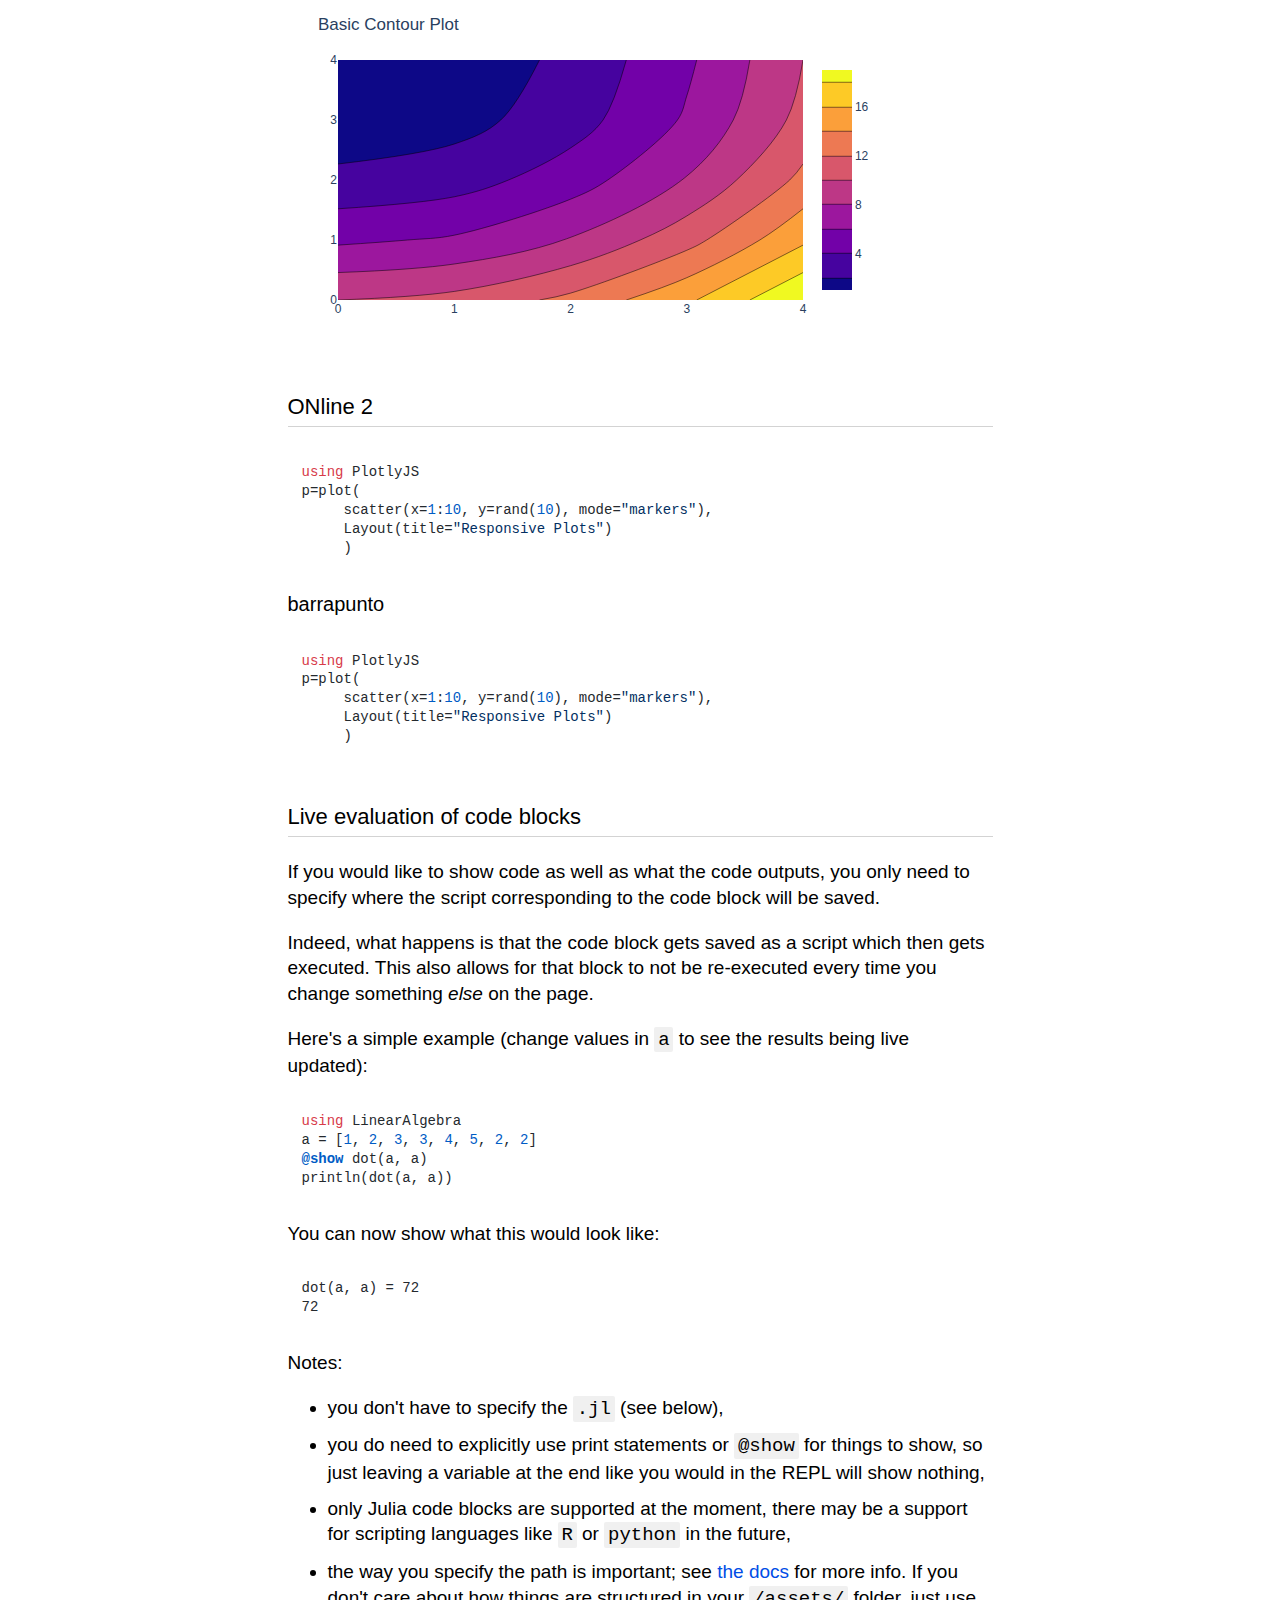
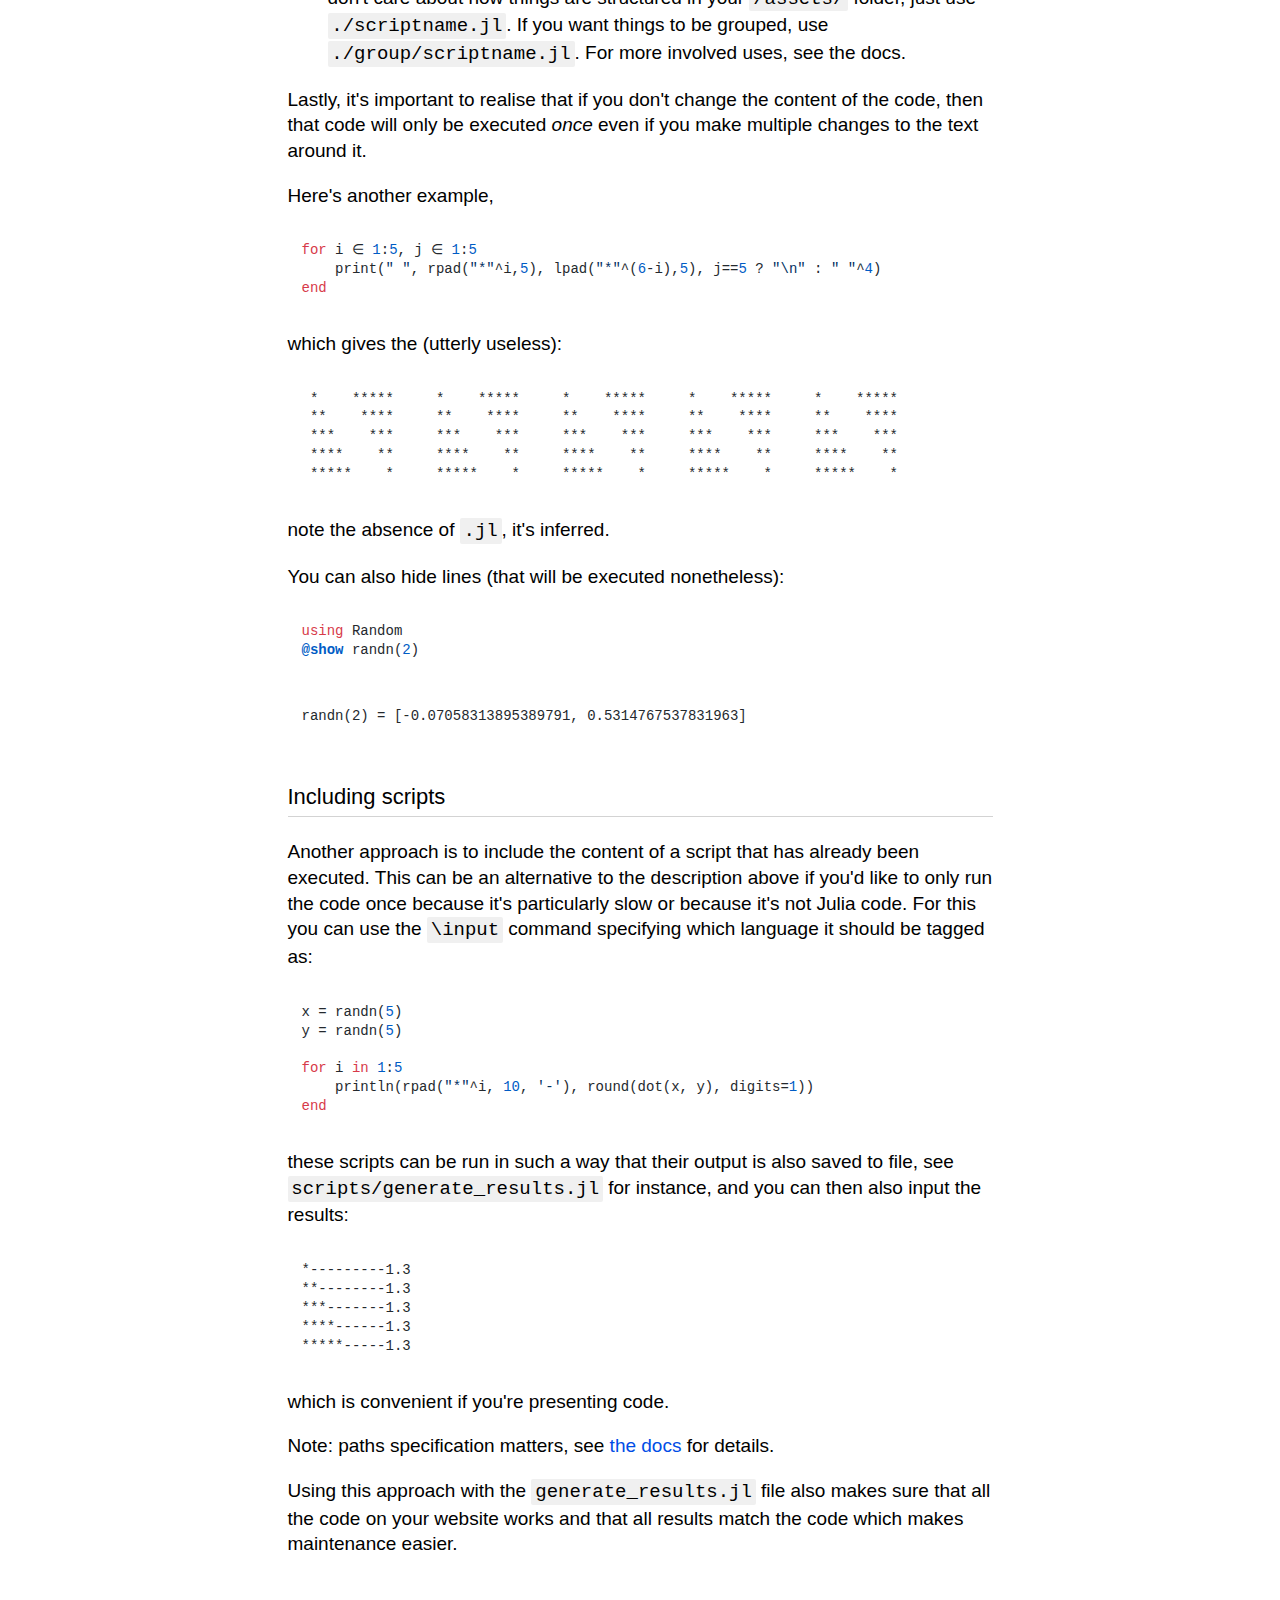
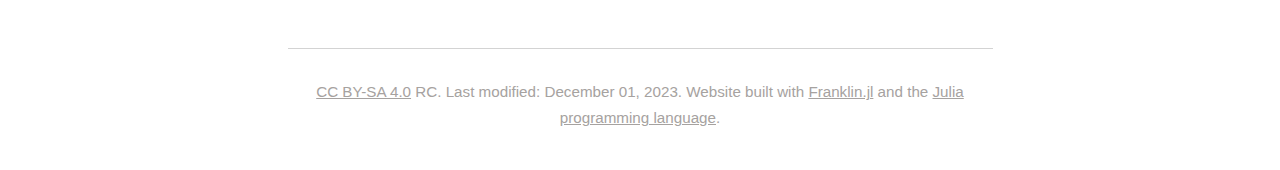
<file: menu1/index.html>
<!doctype html> <html lang=en > <meta charset=UTF-8 > <meta name=viewport  content="width=device-width, initial-scale=1"> <link rel=stylesheet  href="/libs/highlight/styles/github.min.css"> <link href="/css/franklin.css" rel=stylesheet > <link href="/css/vela.css" rel=stylesheet > <script src="/libs/vela/jquery.min.js"></script> <link rel=icon  href="/assets/favicon.png"> <title>Franklin Example | Vela</title> <div class="main-nav slideout-menu slideout-menu-left" id=menu > <div class=flex-container > <span class=sidebar-brand > <h3 style='font-size: 25px'>Vela Template</h3> </span> </div> <nav class=sidebar-nav > <ul class=metismenu  id=metismenu  > <li><a href="/index.html">Home</a> <li><a href="/menu1/">Code blocks</a> <li><a href="" class=has-arrow >Topic</a> <ul> <li><a href="/menu2/">More goodies</a> </ul> <li><a href="/menu3/">Tags</a> </ul> </nav> </div> <main id=panel  class="slidout-panel slideout-panel-left"> <div class="toggle-button hamburger hamburger--spin"> <div class=hamburger-box > <div class=hamburger-inner ></div> </div> </div> <h1 class="page title">Code blocks</h1> <hr> <script src="/libs/plotly/plotly.min.js"></script> <script> // This function is used when calling `\fig{...}` See # Using \fig{...} below const PlotlyJS_json = async (div, url) => { response = await fetch(url); // get file fig = await response.json(); // convert it to json // Make the plot fit the screen responsively. See the documentation of plotly.js. https://plotly.com/javascript/responsive-fluid-layout/ if (typeof fig.config === 'undefined') { fig["config"]={} } delete fig.layout.width delete fig.layout.height fig["layout"]["autosize"] = true fig["config"]["autosizable"] = true fig["config"]["responsive"] = true // make it easier to scroll throught the website rather than being blocked by a figure. fig.config["scrollZoom"] = false // PlotlyJS.savefig by default add the some more attribute to make a static plot. // Disable them to make the website fancier. delete fig.config.staticPlot delete fig.config.displayModeBar delete fig.config.doubleClick delete fig.config.showTips Plotly.newPlot(div, fig); }; </script> <div class=franklin-content > <h2 id=offline ><a href="#offline" class=header-anchor >Offline</a></h2> <div id=tester  style="width:600px;height:350px;"></div> <script> TESTER = document.getElementById('tester'); Plotly.newPlot( TESTER, [{ x: [1, 2, 3, 4, 5], y: [1, 2, 4, 8, 16] }], { margin: { t: 0 } } ); </script> <h2 id=online_1 ><a href="#online_1" class=header-anchor >Online 1</a></h2> <pre><code class="julia hljs"><span class=hljs-keyword >using</span> PlotlyJS
z =  [<span class=hljs-number >10</span>     <span class=hljs-number >10.625</span>  <span class=hljs-number >12.5</span>  <span class=hljs-number >15.625</span>  <span class=hljs-number >20</span>
     <span class=hljs-number >5.625</span>  <span class=hljs-number >6.25</span>    <span class=hljs-number >8.125</span> <span class=hljs-number >11.25</span>   <span class=hljs-number >15.625</span>
     <span class=hljs-number >2.5</span>    <span class=hljs-number >3.125</span>   <span class=hljs-number >5.</span>    <span class=hljs-number >8.125</span>   <span class=hljs-number >12.5</span>
     <span class=hljs-number >0.625</span>  <span class=hljs-number >1.25</span>    <span class=hljs-number >3.125</span> <span class=hljs-number >6.25</span>    <span class=hljs-number >10.625</span>
     <span class=hljs-number >0</span>      <span class=hljs-number >0.625</span>   <span class=hljs-number >2.5</span>   <span class=hljs-number >5.625</span>   <span class=hljs-number >10</span>]

data   = contour(; z=z)
layout = Layout(; title=<span class=hljs-string >&quot;Basic Contour Plot&quot;</span>)
plt    = plot(data, layout)</code></pre> <div id=fdpcuz  style="width:600px;height:350px"></div> <script> var fig = {"layout":{"template":{"layout":{"coloraxis":{"colorbar":{"ticks":"","outlinewidth":0}},"xaxis":{"gridcolor":"white","zerolinewidth":2,"title":{"standoff":15},"ticks":"","zerolinecolor":"white","automargin":true,"linecolor":"white"},"hovermode":"closest","paper_bgcolor":"white","geo":{"showlakes":true,"showland":true,"landcolor":"#E5ECF6","bgcolor":"white","subunitcolor":"white","lakecolor":"white"},"colorscale":{"sequential":[[0.0,"#0d0887"],[0.1111111111111111,"#46039f"],[0.2222222222222222,"#7201a8"],[0.3333333333333333,"#9c179e"],[0.4444444444444444,"#bd3786"],[0.5555555555555556,"#d8576b"],[0.6666666666666666,"#ed7953"],[0.7777777777777778,"#fb9f3a"],[0.8888888888888888,"#fdca26"],[1.0,"#f0f921"]],"diverging":[[0,"#8e0152"],[0.1,"#c51b7d"],[0.2,"#de77ae"],[0.3,"#f1b6da"],[0.4,"#fde0ef"],[0.5,"#f7f7f7"],[0.6,"#e6f5d0"],[0.7,"#b8e186"],[0.8,"#7fbc41"],[0.9,"#4d9221"],[1,"#276419"]],"sequentialminus":[[0.0,"#0d0887"],[0.1111111111111111,"#46039f"],[0.2222222222222222,"#7201a8"],[0.3333333333333333,"#9c179e"],[0.4444444444444444,"#bd3786"],[0.5555555555555556,"#d8576b"],[0.6666666666666666,"#ed7953"],[0.7777777777777778,"#fb9f3a"],[0.8888888888888888,"#fdca26"],[1.0,"#f0f921"]]},"yaxis":{"gridcolor":"white","zerolinewidth":2,"title":{"standoff":15},"ticks":"","zerolinecolor":"white","automargin":true,"linecolor":"white"},"shapedefaults":{"line":{"color":"#2a3f5f"}},"hoverlabel":{"align":"left"},"mapbox":{"style":"light"},"polar":{"angularaxis":{"gridcolor":"white","ticks":"","linecolor":"white"},"bgcolor":"#E5ECF6","radialaxis":{"gridcolor":"white","ticks":"","linecolor":"white"}},"autotypenumbers":"strict","font":{"color":"#2a3f5f"},"ternary":{"baxis":{"gridcolor":"white","ticks":"","linecolor":"white"},"bgcolor":"#E5ECF6","caxis":{"gridcolor":"white","ticks":"","linecolor":"white"},"aaxis":{"gridcolor":"white","ticks":"","linecolor":"white"}},"annotationdefaults":{"arrowhead":0,"arrowwidth":1,"arrowcolor":"#2a3f5f"},"plot_bgcolor":"#E5ECF6","title":{"x":0.05},"scene":{"xaxis":{"gridcolor":"white","gridwidth":2,"backgroundcolor":"#E5ECF6","ticks":"","showbackground":true,"zerolinecolor":"white","linecolor":"white"},"zaxis":{"gridcolor":"white","gridwidth":2,"backgroundcolor":"#E5ECF6","ticks":"","showbackground":true,"zerolinecolor":"white","linecolor":"white"},"yaxis":{"gridcolor":"white","gridwidth":2,"backgroundcolor":"#E5ECF6","ticks":"","showbackground":true,"zerolinecolor":"white","linecolor":"white"}},"colorway":["#636efa","#EF553B","#00cc96","#ab63fa","#FFA15A","#19d3f3","#FF6692","#B6E880","#FF97FF","#FECB52"]},"data":{"barpolar":[{"type":"barpolar","marker":{"line":{"color":"#E5ECF6","width":0.5}}}],"carpet":[{"aaxis":{"gridcolor":"white","endlinecolor":"#2a3f5f","minorgridcolor":"white","startlinecolor":"#2a3f5f","linecolor":"white"},"type":"carpet","baxis":{"gridcolor":"white","endlinecolor":"#2a3f5f","minorgridcolor":"white","startlinecolor":"#2a3f5f","linecolor":"white"}}],"scatterpolar":[{"type":"scatterpolar","marker":{"colorbar":{"ticks":"","outlinewidth":0}}}],"parcoords":[{"line":{"colorbar":{"ticks":"","outlinewidth":0}},"type":"parcoords"}],"scatter":[{"type":"scatter","marker":{"colorbar":{"ticks":"","outlinewidth":0}}}],"histogram2dcontour":[{"colorbar":{"ticks":"","outlinewidth":0},"type":"histogram2dcontour","colorscale":[[0.0,"#0d0887"],[0.1111111111111111,"#46039f"],[0.2222222222222222,"#7201a8"],[0.3333333333333333,"#9c179e"],[0.4444444444444444,"#bd3786"],[0.5555555555555556,"#d8576b"],[0.6666666666666666,"#ed7953"],[0.7777777777777778,"#fb9f3a"],[0.8888888888888888,"#fdca26"],[1.0,"#f0f921"]]}],"contour":[{"colorbar":{"ticks":"","outlinewidth":0},"type":"contour","colorscale":[[0.0,"#0d0887"],[0.1111111111111111,"#46039f"],[0.2222222222222222,"#7201a8"],[0.3333333333333333,"#9c179e"],[0.4444444444444444,"#bd3786"],[0.5555555555555556,"#d8576b"],[0.6666666666666666,"#ed7953"],[0.7777777777777778,"#fb9f3a"],[0.8888888888888888,"#fdca26"],[1.0,"#f0f921"]]}],"scattercarpet":[{"type":"scattercarpet","marker":{"colorbar":{"ticks":"","outlinewidth":0}}}],"mesh3d":[{"colorbar":{"ticks":"","outlinewidth":0},"type":"mesh3d"}],"surface":[{"colorbar":{"ticks":"","outlinewidth":0},"type":"surface","colorscale":[[0.0,"#0d0887"],[0.1111111111111111,"#46039f"],[0.2222222222222222,"#7201a8"],[0.3333333333333333,"#9c179e"],[0.4444444444444444,"#bd3786"],[0.5555555555555556,"#d8576b"],[0.6666666666666666,"#ed7953"],[0.7777777777777778,"#fb9f3a"],[0.8888888888888888,"#fdca26"],[1.0,"#f0f921"]]}],"scattermapbox":[{"type":"scattermapbox","marker":{"colorbar":{"ticks":"","outlinewidth":0}}}],"scattergeo":[{"type":"scattergeo","marker":{"colorbar":{"ticks":"","outlinewidth":0}}}],"histogram":[{"type":"histogram","marker":{"colorbar":{"ticks":"","outlinewidth":0}}}],"pie":[{"type":"pie","automargin":true}],"choropleth":[{"colorbar":{"ticks":"","outlinewidth":0},"type":"choropleth"}],"heatmapgl":[{"colorbar":{"ticks":"","outlinewidth":0},"type":"heatmapgl","colorscale":[[0.0,"#0d0887"],[0.1111111111111111,"#46039f"],[0.2222222222222222,"#7201a8"],[0.3333333333333333,"#9c179e"],[0.4444444444444444,"#bd3786"],[0.5555555555555556,"#d8576b"],[0.6666666666666666,"#ed7953"],[0.7777777777777778,"#fb9f3a"],[0.8888888888888888,"#fdca26"],[1.0,"#f0f921"]]}],"bar":[{"type":"bar","error_y":{"color":"#2a3f5f"},"error_x":{"color":"#2a3f5f"},"marker":{"line":{"color":"#E5ECF6","width":0.5}}}],"heatmap":[{"colorbar":{"ticks":"","outlinewidth":0},"type":"heatmap","colorscale":[[0.0,"#0d0887"],[0.1111111111111111,"#46039f"],[0.2222222222222222,"#7201a8"],[0.3333333333333333,"#9c179e"],[0.4444444444444444,"#bd3786"],[0.5555555555555556,"#d8576b"],[0.6666666666666666,"#ed7953"],[0.7777777777777778,"#fb9f3a"],[0.8888888888888888,"#fdca26"],[1.0,"#f0f921"]]}],"contourcarpet":[{"colorbar":{"ticks":"","outlinewidth":0},"type":"contourcarpet"}],"table":[{"type":"table","header":{"line":{"color":"white"},"fill":{"color":"#C8D4E3"}},"cells":{"line":{"color":"white"},"fill":{"color":"#EBF0F8"}}}],"scatter3d":[{"line":{"colorbar":{"ticks":"","outlinewidth":0}},"type":"scatter3d","marker":{"colorbar":{"ticks":"","outlinewidth":0}}}],"scattergl":[{"type":"scattergl","marker":{"colorbar":{"ticks":"","outlinewidth":0}}}],"histogram2d":[{"colorbar":{"ticks":"","outlinewidth":0},"type":"histogram2d","colorscale":[[0.0,"#0d0887"],[0.1111111111111111,"#46039f"],[0.2222222222222222,"#7201a8"],[0.3333333333333333,"#9c179e"],[0.4444444444444444,"#bd3786"],[0.5555555555555556,"#d8576b"],[0.6666666666666666,"#ed7953"],[0.7777777777777778,"#fb9f3a"],[0.8888888888888888,"#fdca26"],[1.0,"#f0f921"]]}],"scatterternary":[{"type":"scatterternary","marker":{"colorbar":{"ticks":"","outlinewidth":0}}}],"scatterpolargl":[{"type":"scatterpolargl","marker":{"colorbar":{"ticks":"","outlinewidth":0}}}]}},"margin":{"l":50,"b":50,"r":50,"t":60},"title":"Basic Contour Plot"},"config":{"showLink":false,"editable":false,"responsive":true,"staticPlot":false,"scrollZoom":true},"frames":[],"data":[{"type":"contour","z":[[10.0,5.625,2.5,0.625,0.0],[10.625,6.25,3.125,1.25,0.625],[12.5,8.125,5.0,3.125,2.5],[15.625,11.25,8.125,6.25,5.625],[20.0,15.625,12.5,10.625,10.0]],"transpose":true}]}; graphDiv = document.getElementById('fdpcuz'); Plotly.newPlot(graphDiv, fig.data, fig.layout) </script> <h3 id=barra_punto ><a href="#barra_punto" class=header-anchor >barra punto</a></h3> <pre><code class="julia hljs"><span class=hljs-keyword >using</span> PlotlyJS
z =  [<span class=hljs-number >10</span>     <span class=hljs-number >10.625</span>  <span class=hljs-number >12.5</span>  <span class=hljs-number >15.625</span>  <span class=hljs-number >20</span>
     <span class=hljs-number >5.625</span>  <span class=hljs-number >6.25</span>    <span class=hljs-number >8.125</span> <span class=hljs-number >11.25</span>   <span class=hljs-number >15.625</span>
     <span class=hljs-number >2.5</span>    <span class=hljs-number >3.125</span>   <span class=hljs-number >5.</span>    <span class=hljs-number >8.125</span>   <span class=hljs-number >12.5</span>
     <span class=hljs-number >0.625</span>  <span class=hljs-number >1.25</span>    <span class=hljs-number >3.125</span> <span class=hljs-number >6.25</span>    <span class=hljs-number >10.625</span>
     <span class=hljs-number >0</span>      <span class=hljs-number >0.625</span>   <span class=hljs-number >2.5</span>   <span class=hljs-number >5.625</span>   <span class=hljs-number >10</span>]

data   = contour(; z=z)
layout = Layout(; title=<span class=hljs-string >&quot;Basic Contour Plot&quot;</span>)
plt    = plot(data, layout)</code></pre> <div id=fdptcq  style="width:600px;height:350px"></div> <script> var fig = {"layout":{"template":{"layout":{"coloraxis":{"colorbar":{"ticks":"","outlinewidth":0}},"xaxis":{"gridcolor":"white","zerolinewidth":2,"title":{"standoff":15},"ticks":"","zerolinecolor":"white","automargin":true,"linecolor":"white"},"hovermode":"closest","paper_bgcolor":"white","geo":{"showlakes":true,"showland":true,"landcolor":"#E5ECF6","bgcolor":"white","subunitcolor":"white","lakecolor":"white"},"colorscale":{"sequential":[[0.0,"#0d0887"],[0.1111111111111111,"#46039f"],[0.2222222222222222,"#7201a8"],[0.3333333333333333,"#9c179e"],[0.4444444444444444,"#bd3786"],[0.5555555555555556,"#d8576b"],[0.6666666666666666,"#ed7953"],[0.7777777777777778,"#fb9f3a"],[0.8888888888888888,"#fdca26"],[1.0,"#f0f921"]],"diverging":[[0,"#8e0152"],[0.1,"#c51b7d"],[0.2,"#de77ae"],[0.3,"#f1b6da"],[0.4,"#fde0ef"],[0.5,"#f7f7f7"],[0.6,"#e6f5d0"],[0.7,"#b8e186"],[0.8,"#7fbc41"],[0.9,"#4d9221"],[1,"#276419"]],"sequentialminus":[[0.0,"#0d0887"],[0.1111111111111111,"#46039f"],[0.2222222222222222,"#7201a8"],[0.3333333333333333,"#9c179e"],[0.4444444444444444,"#bd3786"],[0.5555555555555556,"#d8576b"],[0.6666666666666666,"#ed7953"],[0.7777777777777778,"#fb9f3a"],[0.8888888888888888,"#fdca26"],[1.0,"#f0f921"]]},"yaxis":{"gridcolor":"white","zerolinewidth":2,"title":{"standoff":15},"ticks":"","zerolinecolor":"white","automargin":true,"linecolor":"white"},"shapedefaults":{"line":{"color":"#2a3f5f"}},"hoverlabel":{"align":"left"},"mapbox":{"style":"light"},"polar":{"angularaxis":{"gridcolor":"white","ticks":"","linecolor":"white"},"bgcolor":"#E5ECF6","radialaxis":{"gridcolor":"white","ticks":"","linecolor":"white"}},"autotypenumbers":"strict","font":{"color":"#2a3f5f"},"ternary":{"baxis":{"gridcolor":"white","ticks":"","linecolor":"white"},"bgcolor":"#E5ECF6","caxis":{"gridcolor":"white","ticks":"","linecolor":"white"},"aaxis":{"gridcolor":"white","ticks":"","linecolor":"white"}},"annotationdefaults":{"arrowhead":0,"arrowwidth":1,"arrowcolor":"#2a3f5f"},"plot_bgcolor":"#E5ECF6","title":{"x":0.05},"scene":{"xaxis":{"gridcolor":"white","gridwidth":2,"backgroundcolor":"#E5ECF6","ticks":"","showbackground":true,"zerolinecolor":"white","linecolor":"white"},"zaxis":{"gridcolor":"white","gridwidth":2,"backgroundcolor":"#E5ECF6","ticks":"","showbackground":true,"zerolinecolor":"white","linecolor":"white"},"yaxis":{"gridcolor":"white","gridwidth":2,"backgroundcolor":"#E5ECF6","ticks":"","showbackground":true,"zerolinecolor":"white","linecolor":"white"}},"colorway":["#636efa","#EF553B","#00cc96","#ab63fa","#FFA15A","#19d3f3","#FF6692","#B6E880","#FF97FF","#FECB52"]},"data":{"barpolar":[{"type":"barpolar","marker":{"line":{"color":"#E5ECF6","width":0.5}}}],"carpet":[{"aaxis":{"gridcolor":"white","endlinecolor":"#2a3f5f","minorgridcolor":"white","startlinecolor":"#2a3f5f","linecolor":"white"},"type":"carpet","baxis":{"gridcolor":"white","endlinecolor":"#2a3f5f","minorgridcolor":"white","startlinecolor":"#2a3f5f","linecolor":"white"}}],"scatterpolar":[{"type":"scatterpolar","marker":{"colorbar":{"ticks":"","outlinewidth":0}}}],"parcoords":[{"line":{"colorbar":{"ticks":"","outlinewidth":0}},"type":"parcoords"}],"scatter":[{"type":"scatter","marker":{"colorbar":{"ticks":"","outlinewidth":0}}}],"histogram2dcontour":[{"colorbar":{"ticks":"","outlinewidth":0},"type":"histogram2dcontour","colorscale":[[0.0,"#0d0887"],[0.1111111111111111,"#46039f"],[0.2222222222222222,"#7201a8"],[0.3333333333333333,"#9c179e"],[0.4444444444444444,"#bd3786"],[0.5555555555555556,"#d8576b"],[0.6666666666666666,"#ed7953"],[0.7777777777777778,"#fb9f3a"],[0.8888888888888888,"#fdca26"],[1.0,"#f0f921"]]}],"contour":[{"colorbar":{"ticks":"","outlinewidth":0},"type":"contour","colorscale":[[0.0,"#0d0887"],[0.1111111111111111,"#46039f"],[0.2222222222222222,"#7201a8"],[0.3333333333333333,"#9c179e"],[0.4444444444444444,"#bd3786"],[0.5555555555555556,"#d8576b"],[0.6666666666666666,"#ed7953"],[0.7777777777777778,"#fb9f3a"],[0.8888888888888888,"#fdca26"],[1.0,"#f0f921"]]}],"scattercarpet":[{"type":"scattercarpet","marker":{"colorbar":{"ticks":"","outlinewidth":0}}}],"mesh3d":[{"colorbar":{"ticks":"","outlinewidth":0},"type":"mesh3d"}],"surface":[{"colorbar":{"ticks":"","outlinewidth":0},"type":"surface","colorscale":[[0.0,"#0d0887"],[0.1111111111111111,"#46039f"],[0.2222222222222222,"#7201a8"],[0.3333333333333333,"#9c179e"],[0.4444444444444444,"#bd3786"],[0.5555555555555556,"#d8576b"],[0.6666666666666666,"#ed7953"],[0.7777777777777778,"#fb9f3a"],[0.8888888888888888,"#fdca26"],[1.0,"#f0f921"]]}],"scattermapbox":[{"type":"scattermapbox","marker":{"colorbar":{"ticks":"","outlinewidth":0}}}],"scattergeo":[{"type":"scattergeo","marker":{"colorbar":{"ticks":"","outlinewidth":0}}}],"histogram":[{"type":"histogram","marker":{"colorbar":{"ticks":"","outlinewidth":0}}}],"pie":[{"type":"pie","automargin":true}],"choropleth":[{"colorbar":{"ticks":"","outlinewidth":0},"type":"choropleth"}],"heatmapgl":[{"colorbar":{"ticks":"","outlinewidth":0},"type":"heatmapgl","colorscale":[[0.0,"#0d0887"],[0.1111111111111111,"#46039f"],[0.2222222222222222,"#7201a8"],[0.3333333333333333,"#9c179e"],[0.4444444444444444,"#bd3786"],[0.5555555555555556,"#d8576b"],[0.6666666666666666,"#ed7953"],[0.7777777777777778,"#fb9f3a"],[0.8888888888888888,"#fdca26"],[1.0,"#f0f921"]]}],"bar":[{"type":"bar","error_y":{"color":"#2a3f5f"},"error_x":{"color":"#2a3f5f"},"marker":{"line":{"color":"#E5ECF6","width":0.5}}}],"heatmap":[{"colorbar":{"ticks":"","outlinewidth":0},"type":"heatmap","colorscale":[[0.0,"#0d0887"],[0.1111111111111111,"#46039f"],[0.2222222222222222,"#7201a8"],[0.3333333333333333,"#9c179e"],[0.4444444444444444,"#bd3786"],[0.5555555555555556,"#d8576b"],[0.6666666666666666,"#ed7953"],[0.7777777777777778,"#fb9f3a"],[0.8888888888888888,"#fdca26"],[1.0,"#f0f921"]]}],"contourcarpet":[{"colorbar":{"ticks":"","outlinewidth":0},"type":"contourcarpet"}],"table":[{"type":"table","header":{"line":{"color":"white"},"fill":{"color":"#C8D4E3"}},"cells":{"line":{"color":"white"},"fill":{"color":"#EBF0F8"}}}],"scatter3d":[{"line":{"colorbar":{"ticks":"","outlinewidth":0}},"type":"scatter3d","marker":{"colorbar":{"ticks":"","outlinewidth":0}}}],"scattergl":[{"type":"scattergl","marker":{"colorbar":{"ticks":"","outlinewidth":0}}}],"histogram2d":[{"colorbar":{"ticks":"","outlinewidth":0},"type":"histogram2d","colorscale":[[0.0,"#0d0887"],[0.1111111111111111,"#46039f"],[0.2222222222222222,"#7201a8"],[0.3333333333333333,"#9c179e"],[0.4444444444444444,"#bd3786"],[0.5555555555555556,"#d8576b"],[0.6666666666666666,"#ed7953"],[0.7777777777777778,"#fb9f3a"],[0.8888888888888888,"#fdca26"],[1.0,"#f0f921"]]}],"scatterternary":[{"type":"scatterternary","marker":{"colorbar":{"ticks":"","outlinewidth":0}}}],"scatterpolargl":[{"type":"scatterpolargl","marker":{"colorbar":{"ticks":"","outlinewidth":0}}}]}},"margin":{"l":50,"b":50,"r":50,"t":60},"title":"Basic Contour Plot"},"config":{"showLink":false,"editable":false,"responsive":true,"staticPlot":false,"scrollZoom":true},"frames":[],"data":[{"type":"contour","z":[[10.0,5.625,2.5,0.625,0.0],[10.625,6.25,3.125,1.25,0.625],[12.5,8.125,5.0,3.125,2.5],[15.625,11.25,8.125,6.25,5.625],[20.0,15.625,12.5,10.625,10.0]],"transpose":true}]}; graphDiv = document.getElementById('fdptcq'); Plotly.newPlot(graphDiv, fig.data, fig.layout) </script> <h2 id=online_2 ><a href="#online_2" class=header-anchor >ONline 2</a></h2> <pre><code class="julia hljs"><span class=hljs-keyword >using</span> PlotlyJS
p=plot(
     scatter(x=<span class=hljs-number >1</span>:<span class=hljs-number >10</span>, y=rand(<span class=hljs-number >10</span>), mode=<span class=hljs-string >&quot;markers&quot;</span>),
     Layout(title=<span class=hljs-string >&quot;Responsive Plots&quot;</span>)
     )</code></pre> <div id=fdpsyi  style=""></div> <script> graphDiv = document.getElementById("fdpsyi"); plotlyPromise = PlotlyJS_json(graphDiv, '/assets/menu1/code/output/plotlyex.json'); </script> <h3 id=barrapunto ><a href="#barrapunto" class=header-anchor >barrapunto</a></h3> <pre><code class="julia hljs"><span class=hljs-keyword >using</span> PlotlyJS
p=plot(
     scatter(x=<span class=hljs-number >1</span>:<span class=hljs-number >10</span>, y=rand(<span class=hljs-number >10</span>), mode=<span class=hljs-string >&quot;markers&quot;</span>),
     Layout(title=<span class=hljs-string >&quot;Responsive Plots&quot;</span>)
     )</code></pre> <div id=fdpdcz  style=""></div> <script> graphDiv = document.getElementById("fdpdcz"); plotlyPromise = PlotlyJS_json(graphDiv, '/assets/menu1/code/output/plotlyex.json'); </script> <h2 id=live_evaluation_of_code_blocks ><a href="#live_evaluation_of_code_blocks" class=header-anchor >Live evaluation of code blocks</a></h2> <p>If you would like to show code as well as what the code outputs, you only need to specify where the script corresponding to the code block will be saved.</p> <p>Indeed, what happens is that the code block gets saved as a script which then gets executed. This also allows for that block to not be re-executed every time you change something <em>else</em> on the page.</p> <p>Here&#39;s a simple example &#40;change values in <code>a</code> to see the results being live updated&#41;:</p> <pre><code class="julia hljs"><span class=hljs-keyword >using</span> LinearAlgebra
a = [<span class=hljs-number >1</span>, <span class=hljs-number >2</span>, <span class=hljs-number >3</span>, <span class=hljs-number >3</span>, <span class=hljs-number >4</span>, <span class=hljs-number >5</span>, <span class=hljs-number >2</span>, <span class=hljs-number >2</span>]
<span class=hljs-meta >@show</span> dot(a, a)
println(dot(a, a))</code></pre> <p>You can now show what this would look like:</p> <pre><code class="plaintext hljs">dot(a, a) = 72
72
</code></pre> <p><strong>Notes</strong>:</p> <ul> <li><p>you don&#39;t have to specify the <code>.jl</code> &#40;see below&#41;,</p> <li><p>you do need to explicitly use print statements or <code>@show</code> for things to show, so just leaving a variable at the end like you would in the REPL will show nothing,</p> <li><p>only Julia code blocks are supported at the moment, there may be a support for scripting languages like <code>R</code> or <code>python</code> in the future,</p> <li><p>the way you specify the path is important; see <a href="https://tlienart.github.io/franklindocs/code/index.html#more_on_paths">the docs</a> for more info. If you don&#39;t care about how things are structured in your <code>/assets/</code> folder, just use <code>./scriptname.jl</code>. If you want things to be grouped, use <code>./group/scriptname.jl</code>. For more involved uses, see the docs.</p> </ul> <p>Lastly, it&#39;s important to realise that if you don&#39;t change the content of the code, then that code will only be executed <em>once</em> even if you make multiple changes to the text around it.</p> <p>Here&#39;s another example,</p> <pre><code class="julia hljs"><span class=hljs-keyword >for</span> i ∈ <span class=hljs-number >1</span>:<span class=hljs-number >5</span>, j ∈ <span class=hljs-number >1</span>:<span class=hljs-number >5</span>
    print(<span class=hljs-string >&quot; &quot;</span>, rpad(<span class=hljs-string >&quot;*&quot;</span>^i,<span class=hljs-number >5</span>), lpad(<span class=hljs-string >&quot;*&quot;</span>^(<span class=hljs-number >6</span>-i),<span class=hljs-number >5</span>), j==<span class=hljs-number >5</span> ? <span class=hljs-string >&quot;\n&quot;</span> : <span class=hljs-string >&quot; &quot;</span>^<span class=hljs-number >4</span>)
<span class=hljs-keyword >end</span></code></pre> <p>which gives the &#40;utterly useless&#41;:</p> <pre><code class="plaintext hljs"> *    *****     *    *****     *    *****     *    *****     *    *****
 **    ****     **    ****     **    ****     **    ****     **    ****
 ***    ***     ***    ***     ***    ***     ***    ***     ***    ***
 ****    **     ****    **     ****    **     ****    **     ****    **
 *****    *     *****    *     *****    *     *****    *     *****    *
</code></pre> <p>note the absence of <code>.jl</code>, it&#39;s inferred.</p> <p>You can also hide lines &#40;that will be executed nonetheless&#41;:</p> <pre><code class="julia hljs"><span class=hljs-keyword >using</span> Random
<span class=hljs-meta >@show</span> randn(<span class=hljs-number >2</span>)</code></pre> <pre><code class="plaintext hljs">randn(2) = [-0.07058313895389791, 0.5314767537831963]
</code></pre> <h2 id=including_scripts ><a href="#including_scripts" class=header-anchor >Including scripts</a></h2> <p>Another approach is to include the content of a script that has already been executed. This can be an alternative to the description above if you&#39;d like to only run the code once because it&#39;s particularly slow or because it&#39;s not Julia code. For this you can use the <code>\input</code> command specifying which language it should be tagged as:</p> <p><pre><code class="julia hljs">x = randn(<span class=hljs-number >5</span>)
y = randn(<span class=hljs-number >5</span>)

<span class=hljs-keyword >for</span> i <span class=hljs-keyword >in</span> <span class=hljs-number >1</span>:<span class=hljs-number >5</span>
    println(rpad(<span class=hljs-string >&quot;*&quot;</span>^i, <span class=hljs-number >10</span>, <span class=hljs-string >&#x27;-&#x27;</span>), round(dot(x, y), digits=<span class=hljs-number >1</span>))
<span class=hljs-keyword >end</span></code></pre> </p> <p>these scripts can be run in such a way that their output is also saved to file, see <code>scripts/generate_results.jl</code> for instance, and you can then also input the results:</p> <p><pre><code class="plaintext hljs">*---------1.3
**--------1.3
***-------1.3
****------1.3
*****-----1.3
</code></pre> </p> <p>which is convenient if you&#39;re presenting code.</p> <p><strong>Note</strong>: paths specification matters, see <a href="https://tlienart.github.io/franklindocs/code/index.html#more_on_paths">the docs</a> for details.</p> <p>Using this approach with the <code>generate_results.jl</code> file also makes sure that all the code on your website works and that all results match the code which makes maintenance easier.</p> <div class=page-foot > <a href="http://creativecommons.org/licenses/by-sa/4.0/">CC BY-SA 4.0</a> RC. Last modified: December 01, 2023. Website built with <a href="https://github.com/tlienart/Franklin.jl">Franklin.jl</a> and the <a href="https://julialang.org">Julia programming language</a>. </div> </div> </main> <script src="/libs/vela/metisMenu.min.js"></script> <script src="/libs/vela/slideout.min.js"></script> <script src="/libs/highlight/highlight.min.js"></script> <script>hljs.highlightAll();hljs.configure({tabReplace: ' '});</script>
</file>
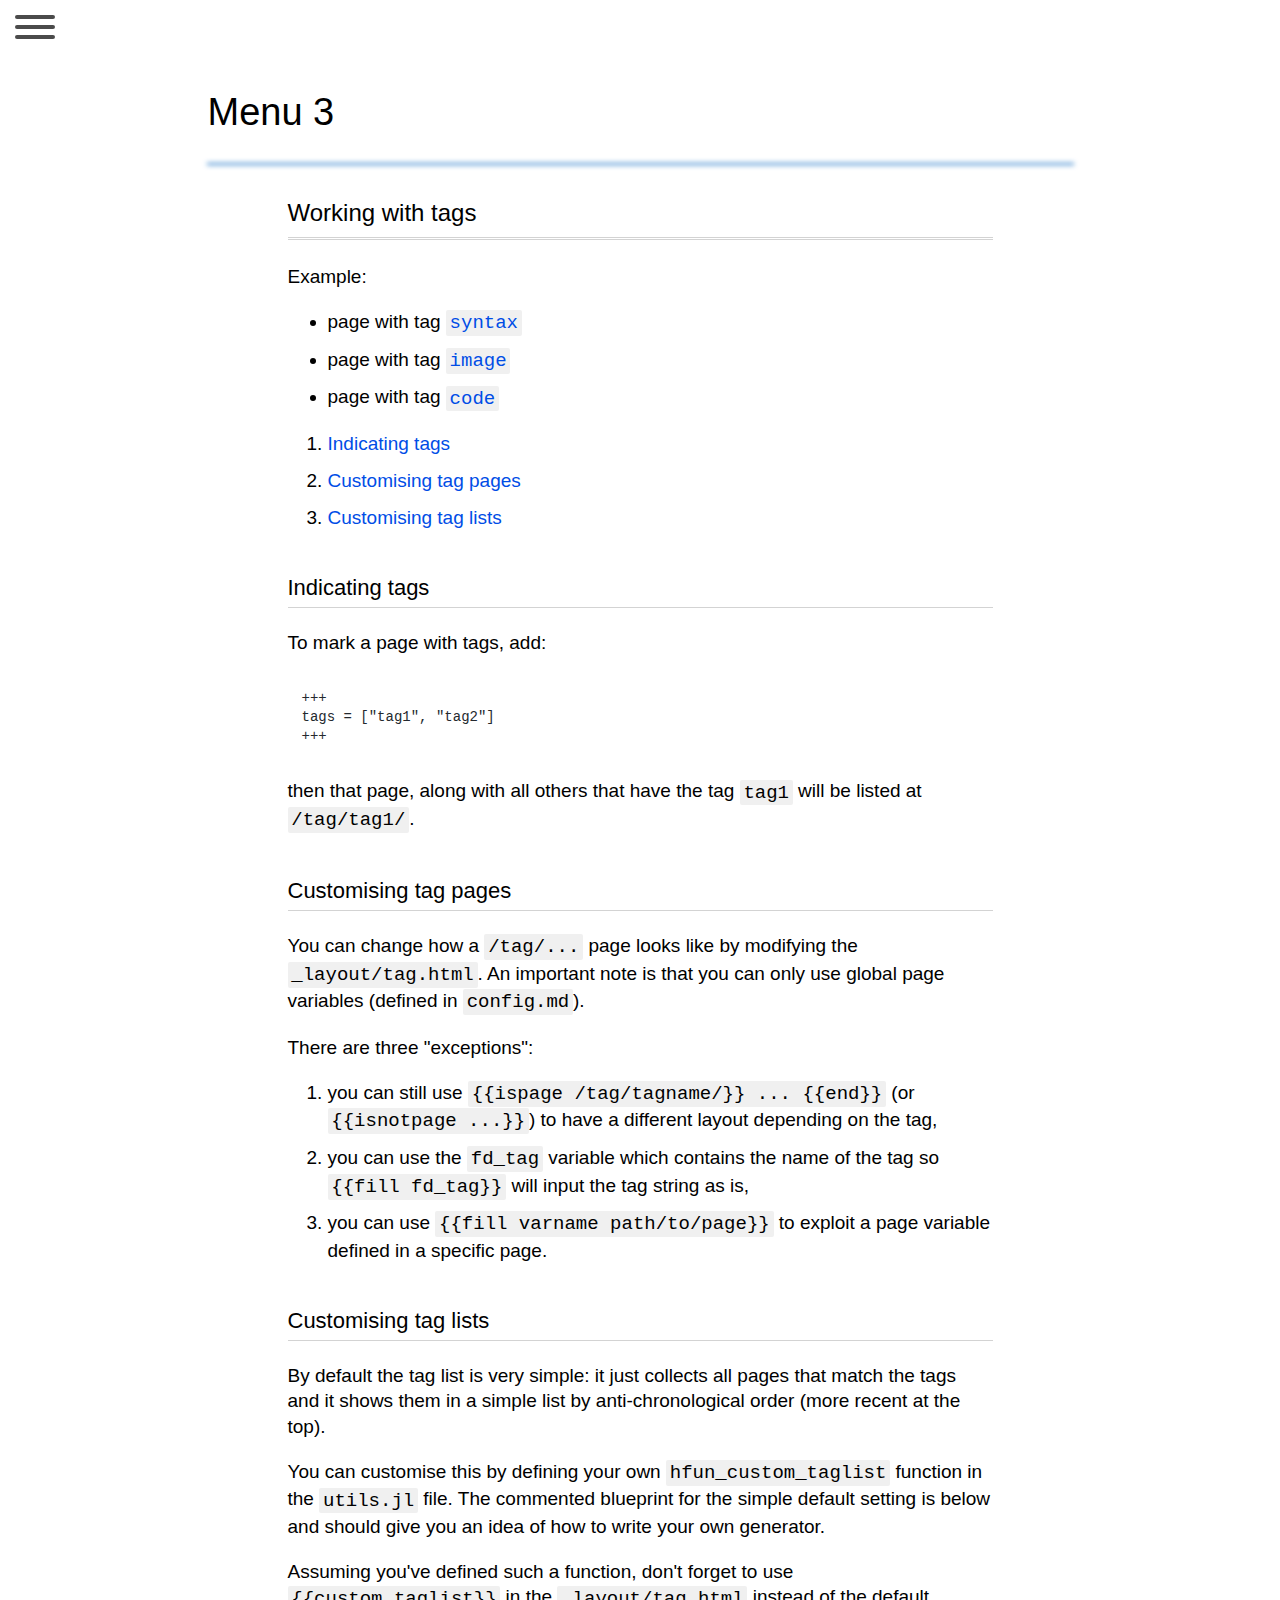
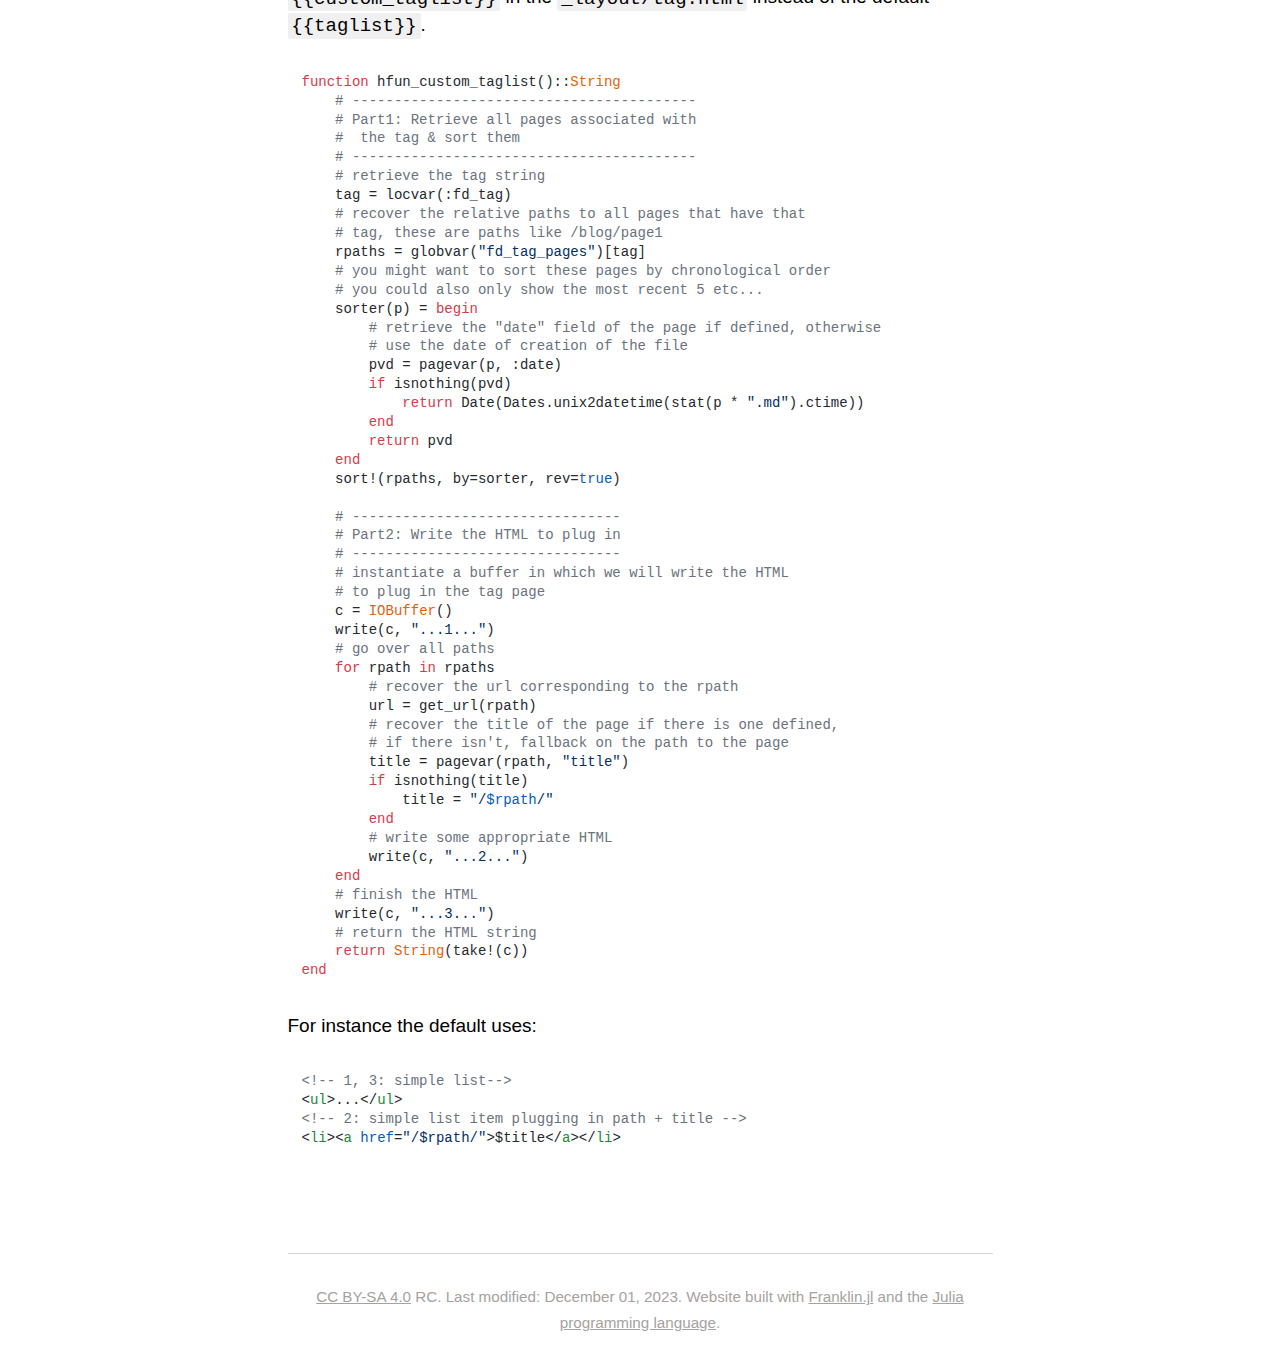
<file: menu3/index.html>
<!doctype html> <html lang=en > <meta charset=UTF-8 > <meta name=viewport  content="width=device-width, initial-scale=1"> <link rel=stylesheet  href="/libs/highlight/styles/github.min.css"> <link href="/css/franklin.css" rel=stylesheet > <link href="/css/vela.css" rel=stylesheet > <script src="/libs/vela/jquery.min.js"></script> <link rel=icon  href="/assets/favicon.png"> <title>Franklin Example | Vela</title> <div class="main-nav slideout-menu slideout-menu-left" id=menu > <div class=flex-container > <span class=sidebar-brand > <h3 style='font-size: 25px'>Vela Template</h3> </span> </div> <nav class=sidebar-nav > <ul class=metismenu  id=metismenu  > <li><a href="/index.html">Home</a> <li><a href="/menu1/">Code blocks</a> <li><a href="" class=has-arrow >Topic</a> <ul> <li><a href="/menu2/">More goodies</a> </ul> <li><a href="/menu3/">Tags</a> </ul> </nav> </div> <main id=panel  class="slidout-panel slideout-panel-left"> <div class="toggle-button hamburger hamburger--spin"> <div class=hamburger-box > <div class=hamburger-inner ></div> </div> </div> <h1 class="page title">Menu 3</h1> <hr> <div class=franklin-content > <h1 id=working_with_tags ><a href="#working_with_tags" class=header-anchor >Working with tags</a></h1> <p><strong>Example</strong>:</p> <ul> <li><p>page with tag <a href="/tag/syntax/"><code>syntax</code></a></p> <li><p>page with tag <a href="/tag/image/"><code>image</code></a></p> <li><p>page with tag <a href="/tag/code/"><code>code</code></a></p> </ul> <div class=franklin-toc ><ol><li><a href="#indicating_tags">Indicating tags</a><li><a href="#customising_tag_pages">Customising tag pages</a><li><a href="#customising_tag_lists">Customising tag lists</a></ol></div> <h2 id=indicating_tags ><a href="#indicating_tags" class=header-anchor >Indicating tags</a></h2> <p>To mark a page with tags, add:</p> <pre><code class="markdown hljs">+++
tags = [&quot;tag1&quot;, &quot;tag2&quot;]
+++</code></pre> <p>then that page, along with all others that have the tag <code>tag1</code> will be listed at <code>/tag/tag1/</code>.</p> <h2 id=customising_tag_pages ><a href="#customising_tag_pages" class=header-anchor >Customising tag pages</a></h2> <p>You can change how a <code>/tag/...</code> page looks like by modifying the <code>_layout/tag.html</code>. An important note is that you can <strong>only</strong> use <strong>global</strong> page variables &#40;defined in <code>config.md</code>&#41;.</p> <p>There are three &quot;exceptions&quot;:</p> <ol> <li><p>you can still use <code>&#123;&#123;ispage /tag/tagname/&#125;&#125; ... &#123;&#123;end&#125;&#125;</code> &#40;or <code>&#123;&#123;isnotpage ...&#125;&#125;</code>&#41; to have a different layout depending on the tag,</p> <li><p>you can use the <code>fd_tag</code> variable which contains the name of the tag so <code>&#123;&#123;fill fd_tag&#125;&#125;</code> will input the tag string as is,</p> <li><p>you can use <code>&#123;&#123;fill varname path/to/page&#125;&#125;</code> to exploit a page variable defined in a specific page.</p> </ol> <h2 id=customising_tag_lists ><a href="#customising_tag_lists" class=header-anchor >Customising tag lists</a></h2> <p>By default the tag list is very simple: it just collects all pages that match the tags and it shows them in a simple list by anti-chronological order &#40;more recent at the top&#41;.</p> <p>You can customise this by defining your own <code>hfun_custom_taglist</code> function in the <code>utils.jl</code> file. The commented blueprint for the simple default setting is below and should give you an idea of how to write your own generator.</p> <p>Assuming you&#39;ve defined such a function, don&#39;t forget to use <code>&#123;&#123;custom_taglist&#125;&#125;</code> in the <code>_layout/tag.html</code> instead of the default <code>&#123;&#123;taglist&#125;&#125;</code>.</p> <pre><code class="julia hljs"><span class=hljs-keyword >function</span> hfun_custom_taglist()::<span class=hljs-built_in >String</span>
    <span class=hljs-comment ># -----------------------------------------</span>
    <span class=hljs-comment ># Part1: Retrieve all pages associated with</span>
    <span class=hljs-comment >#  the tag &amp; sort them</span>
    <span class=hljs-comment ># -----------------------------------------</span>
    <span class=hljs-comment ># retrieve the tag string</span>
    tag = locvar(:fd_tag)
    <span class=hljs-comment ># recover the relative paths to all pages that have that</span>
    <span class=hljs-comment ># tag, these are paths like /blog/page1</span>
    rpaths = globvar(<span class=hljs-string >&quot;fd_tag_pages&quot;</span>)[tag]
    <span class=hljs-comment ># you might want to sort these pages by chronological order</span>
    <span class=hljs-comment ># you could also only show the most recent 5 etc...</span>
    sorter(p) = <span class=hljs-keyword >begin</span>
        <span class=hljs-comment ># retrieve the &quot;date&quot; field of the page if defined, otherwise</span>
        <span class=hljs-comment ># use the date of creation of the file</span>
        pvd = pagevar(p, :date)
        <span class=hljs-keyword >if</span> isnothing(pvd)
            <span class=hljs-keyword >return</span> Date(Dates.unix2datetime(stat(p * <span class=hljs-string >&quot;.md&quot;</span>).ctime))
        <span class=hljs-keyword >end</span>
        <span class=hljs-keyword >return</span> pvd
    <span class=hljs-keyword >end</span>
    sort!(rpaths, by=sorter, rev=<span class=hljs-literal >true</span>)

    <span class=hljs-comment ># --------------------------------</span>
    <span class=hljs-comment ># Part2: Write the HTML to plug in</span>
    <span class=hljs-comment ># --------------------------------</span>
    <span class=hljs-comment ># instantiate a buffer in which we will write the HTML</span>
    <span class=hljs-comment ># to plug in the tag page</span>
    c = <span class=hljs-built_in >IOBuffer</span>()
    write(c, <span class=hljs-string >&quot;...1...&quot;</span>)
    <span class=hljs-comment ># go over all paths</span>
    <span class=hljs-keyword >for</span> rpath <span class=hljs-keyword >in</span> rpaths
        <span class=hljs-comment ># recover the url corresponding to the rpath</span>
        url = get_url(rpath)
        <span class=hljs-comment ># recover the title of the page if there is one defined,</span>
        <span class=hljs-comment ># if there isn&#x27;t, fallback on the path to the page</span>
        title = pagevar(rpath, <span class=hljs-string >&quot;title&quot;</span>)
        <span class=hljs-keyword >if</span> isnothing(title)
            title = <span class=hljs-string >&quot;/<span class=hljs-variable >$rpath</span>/&quot;</span>
        <span class=hljs-keyword >end</span>
        <span class=hljs-comment ># write some appropriate HTML</span>
        write(c, <span class=hljs-string >&quot;...2...&quot;</span>)
    <span class=hljs-keyword >end</span>
    <span class=hljs-comment ># finish the HTML</span>
    write(c, <span class=hljs-string >&quot;...3...&quot;</span>)
    <span class=hljs-comment ># return the HTML string</span>
    <span class=hljs-keyword >return</span> <span class=hljs-built_in >String</span>(take!(c))
<span class=hljs-keyword >end</span></code></pre> <p>For instance the default uses:</p> <pre><code class="html hljs"><span class=hljs-comment >&lt;!-- 1, 3: simple list--&gt;</span>
<span class=hljs-tag >&lt;<span class=hljs-name >ul</span>&gt;</span>...<span class=hljs-tag >&lt;/<span class=hljs-name >ul</span>&gt;</span>
<span class=hljs-comment >&lt;!-- 2: simple list item plugging in path + title --&gt;</span>
<span class=hljs-tag >&lt;<span class=hljs-name >li</span>&gt;</span><span class=hljs-tag >&lt;<span class=hljs-name >a</span> <span class=hljs-attr >href</span>=<span class=hljs-string >&quot;/$rpath/&quot;</span>&gt;</span>$title<span class=hljs-tag >&lt;/<span class=hljs-name >a</span>&gt;</span><span class=hljs-tag >&lt;/<span class=hljs-name >li</span>&gt;</span></code></pre> <div class=page-foot > <a href="http://creativecommons.org/licenses/by-sa/4.0/">CC BY-SA 4.0</a> RC. Last modified: December 01, 2023. Website built with <a href="https://github.com/tlienart/Franklin.jl">Franklin.jl</a> and the <a href="https://julialang.org">Julia programming language</a>. </div> </div> </main> <script src="/libs/vela/metisMenu.min.js"></script> <script src="/libs/vela/slideout.min.js"></script> <script src="/libs/highlight/highlight.min.js"></script> <script>hljs.highlightAll();hljs.configure({tabReplace: ' '});</script>
</file>
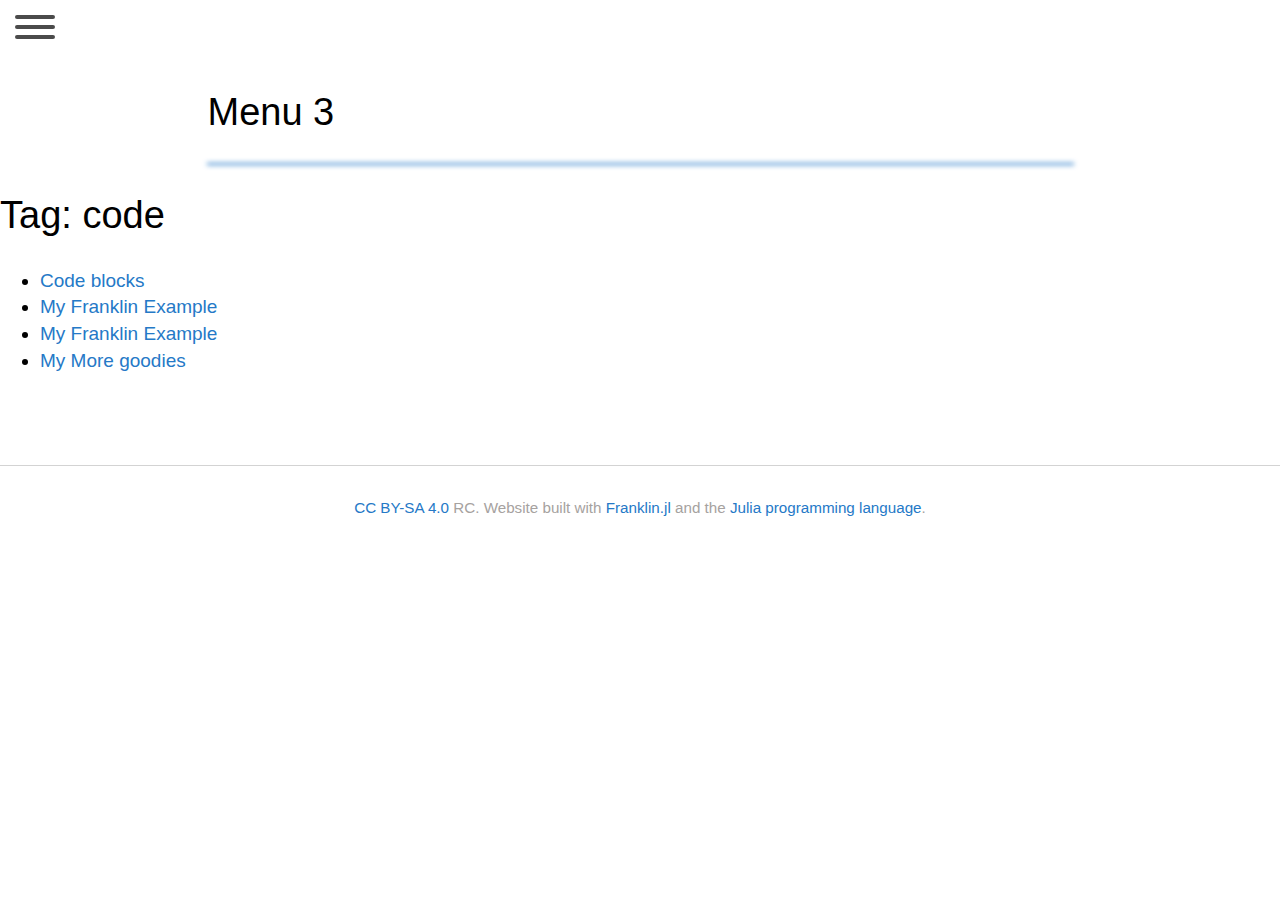
<file: tag/code/index.html>
<!doctype html> <html lang=en > <meta charset=UTF-8 > <meta name=viewport  content="width=device-width, initial-scale=1"> <link href="/css/franklin.css" rel=stylesheet > <link href="/css/vela.css" rel=stylesheet > <script src="/libs/vela/jquery.min.js"></script> <link rel=icon  href="/assets/favicon.png"> <title>Tag: code</title> <div class="main-nav slideout-menu slideout-menu-left" id=menu > <div class=flex-container > <span class=sidebar-brand > <h3 style='font-size: 25px'>Vela Template</h3> </span> </div> <nav class=sidebar-nav > <ul class=metismenu  id=metismenu  > <li><a href="/index.html">Home</a> <li><a href="/menu1/">Code blocks</a> <li><a href="" class=has-arrow >Topic</a> <ul> <li><a href="/menu2/">More goodies</a> </ul> <li><a href="/menu3/">Tags</a> </ul> </nav> </div> <main id=panel  class="slidout-panel slideout-panel-left"> <div class="toggle-button hamburger hamburger--spin"> <div class=hamburger-box > <div class=hamburger-inner ></div> </div> </div> <h1 class="page title">Menu 3</h1> <hr> <div class=""> <h1>Tag: code</h1> <ul><li><a href="/menu1/">Code blocks</a><li><a href="/index copy/">My Franklin Example</a><li><a href="/">My Franklin Example</a><li><a href="/menu2/">My More goodies</a></ul> <div class=page-foot > <a href="http://creativecommons.org/licenses/by-sa/4.0/">CC BY-SA 4.0</a> RC. Website built with <a href="https://github.com/tlienart/Franklin.jl">Franklin.jl</a> and the <a href="https://julialang.org">Julia programming language</a>. </div> </div> </main> <script src="/libs/vela/metisMenu.min.js"></script> <script src="/libs/vela/slideout.min.js"></script>
</file>
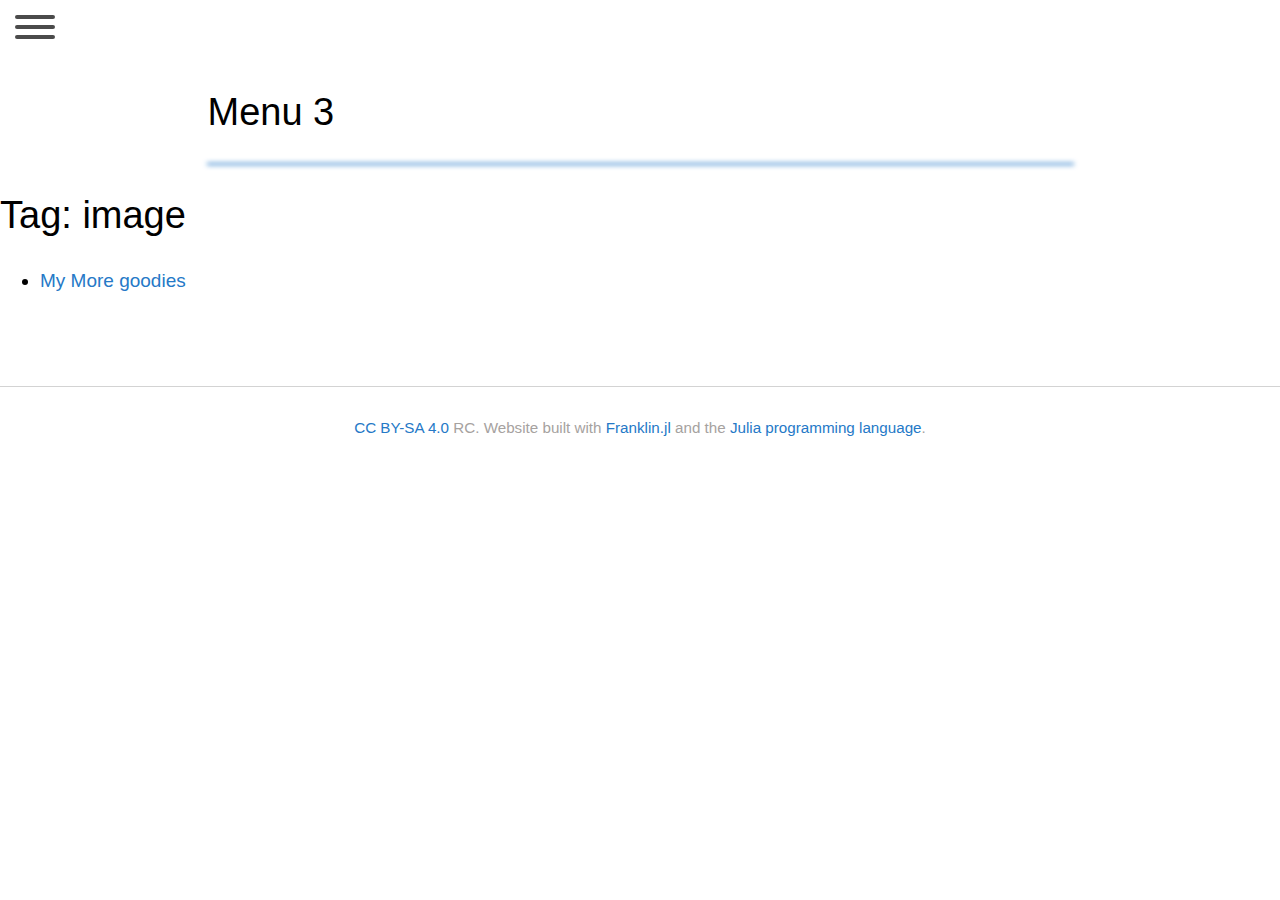
<file: tag/image/index.html>
<!doctype html> <html lang=en > <meta charset=UTF-8 > <meta name=viewport  content="width=device-width, initial-scale=1"> <link href="/css/franklin.css" rel=stylesheet > <link href="/css/vela.css" rel=stylesheet > <script src="/libs/vela/jquery.min.js"></script> <link rel=icon  href="/assets/favicon.png"> <title>Tag: image</title> <div class="main-nav slideout-menu slideout-menu-left" id=menu > <div class=flex-container > <span class=sidebar-brand > <h3 style='font-size: 25px'>Vela Template</h3> </span> </div> <nav class=sidebar-nav > <ul class=metismenu  id=metismenu  > <li><a href="/index.html">Home</a> <li><a href="/menu1/">Code blocks</a> <li><a href="" class=has-arrow >Topic</a> <ul> <li><a href="/menu2/">More goodies</a> </ul> <li><a href="/menu3/">Tags</a> </ul> </nav> </div> <main id=panel  class="slidout-panel slideout-panel-left"> <div class="toggle-button hamburger hamburger--spin"> <div class=hamburger-box > <div class=hamburger-inner ></div> </div> </div> <h1 class="page title">Menu 3</h1> <hr> <div class=""> <h1>Tag: image</h1> <ul><li><a href="/menu2/">My More goodies</a></ul> <div class=page-foot > <a href="http://creativecommons.org/licenses/by-sa/4.0/">CC BY-SA 4.0</a> RC. Website built with <a href="https://github.com/tlienart/Franklin.jl">Franklin.jl</a> and the <a href="https://julialang.org">Julia programming language</a>. </div> </div> </main> <script src="/libs/vela/metisMenu.min.js"></script> <script src="/libs/vela/slideout.min.js"></script>
</file>
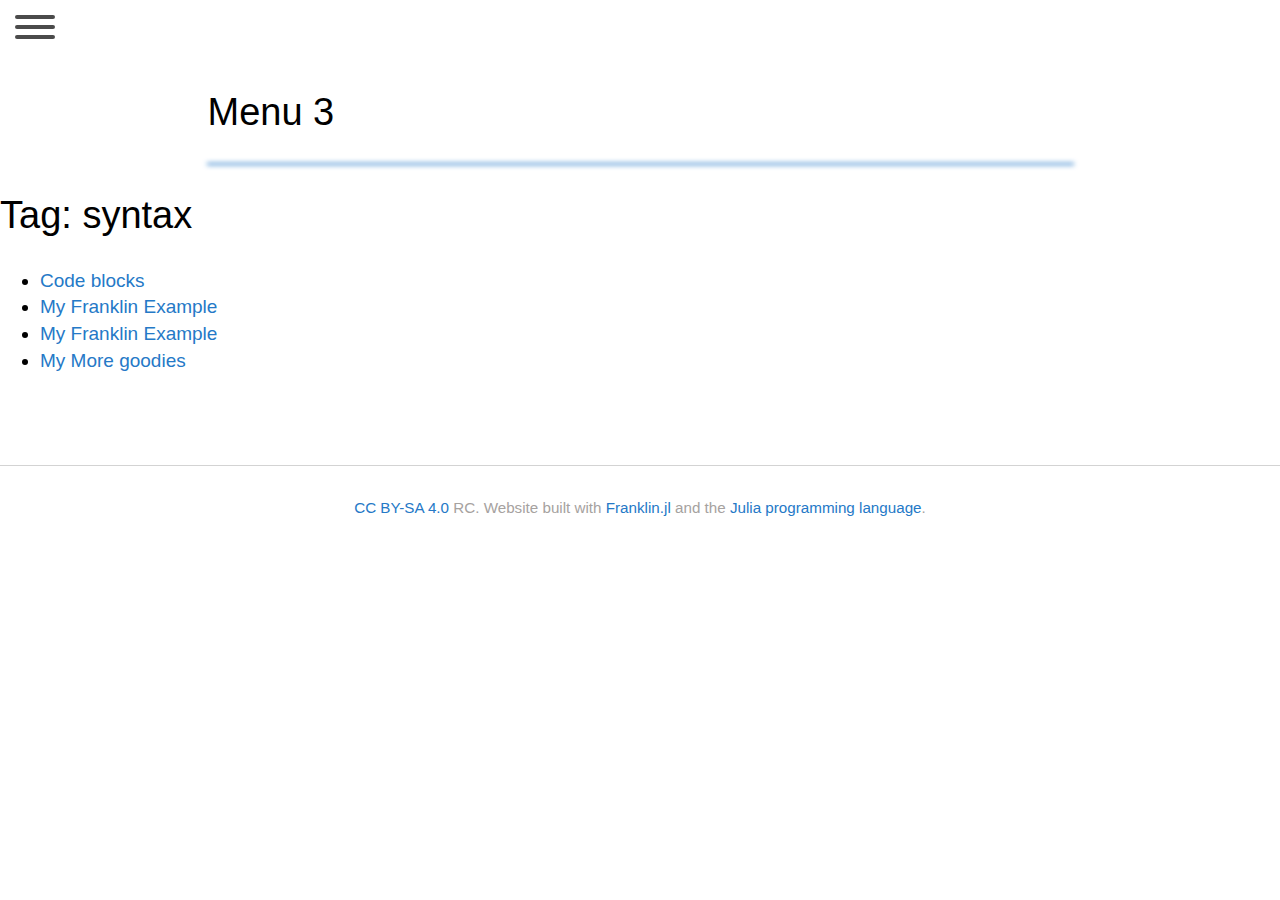
<file: tag/syntax/index.html>
<!doctype html> <html lang=en > <meta charset=UTF-8 > <meta name=viewport  content="width=device-width, initial-scale=1"> <link href="/css/franklin.css" rel=stylesheet > <link href="/css/vela.css" rel=stylesheet > <script src="/libs/vela/jquery.min.js"></script> <link rel=icon  href="/assets/favicon.png"> <title>Tag: syntax</title> <div class="main-nav slideout-menu slideout-menu-left" id=menu > <div class=flex-container > <span class=sidebar-brand > <h3 style='font-size: 25px'>Vela Template</h3> </span> </div> <nav class=sidebar-nav > <ul class=metismenu  id=metismenu  > <li><a href="/index.html">Home</a> <li><a href="/menu1/">Code blocks</a> <li><a href="" class=has-arrow >Topic</a> <ul> <li><a href="/menu2/">More goodies</a> </ul> <li><a href="/menu3/">Tags</a> </ul> </nav> </div> <main id=panel  class="slidout-panel slideout-panel-left"> <div class="toggle-button hamburger hamburger--spin"> <div class=hamburger-box > <div class=hamburger-inner ></div> </div> </div> <h1 class="page title">Menu 3</h1> <hr> <div class=""> <h1>Tag: syntax</h1> <ul><li><a href="/menu1/">Code blocks</a><li><a href="/index copy/">My Franklin Example</a><li><a href="/">My Franklin Example</a><li><a href="/menu2/">My More goodies</a></ul> <div class=page-foot > <a href="http://creativecommons.org/licenses/by-sa/4.0/">CC BY-SA 4.0</a> RC. Website built with <a href="https://github.com/tlienart/Franklin.jl">Franklin.jl</a> and the <a href="https://julialang.org">Julia programming language</a>. </div> </div> </main> <script src="/libs/vela/metisMenu.min.js"></script> <script src="/libs/vela/slideout.min.js"></script>
</file>
<file: css/franklin.css>
@charset "utf-8"; :root{--block-background:hsl(0,0%,94%);--output-background:hsl(0,0%,98%);--small:14px;--normal:19px;--text-color:hsv(0,0%,20%)}html{font-family:Helvetica,Arial,sans-serif;font-size:var(--normal);color:var(--text-color)}.franklin-content .row{display:block}.franklin-content .left{float:left;margin-right:15px}.franklin-content .right{float:right}.franklin-content .container img{width:auto;padding-left:0;border-radius:10px}.franklin-content .footnote{position:relative;top:-0.5em;font-size:70%}.franklin-content .page-foot a{text-decoration:none;color:#a6a2a0;text-decoration:underline}.page-foot{font-size:80%;font-family:Arial,serif;color:#a6a2a0;text-align:center;margin-top:6em;border-top:1px solid lightgrey;padding-top:2em;margin-bottom:4em}.franklin-toc li{margin:.6rem 0}.franklin-content{position:relative;padding-left:12.5%;padding-right:12.5%;line-height:1.35em}@media (min-width:940px){.franklin-content{width:705px;margin-left:auto;margin-right:auto}}@media (max-width:480px){.franklin-content{padding-left:6%;padding-right:6%}}.franklin-content h1{font-size:24px}.franklin-content h2{font-size:22px}.franklin-content h3{font-size:20px}.franklin-content h1,h2,h3,h4,h5,h6{text-align:left}.franklin-content h1{padding-bottom:.5em;border-bottom:3px double lightgrey;margin-top:1.5em;margin-bottom:1em}.franklin-content h2{padding-bottom:.3em;border-bottom:1px solid lightgrey;margin-top:2em;margin-bottom:1em}.franklin-content h1 a{color:inherit}.franklin-content h1 a:hover{text-decoration:none}.franklin-content h2 a{color:inherit}.franklin-content h2 a:hover{text-decoration:none}.franklin-content h3 a{color:inherit}.franklin-content h3 a:hover{text-decoration:none}.franklin-content h4 a{color:inherit}.franklin-content h4 a:hover{text-decoration:none}.franklin-content h5 a{color:inherit}.franklin-content h5 a:hover{text-decoration:none}.franklin-content h6 a{color:inherit}.franklin-content h6 a:hover{text-decoration:none}.franklin-content table{margin-left:auto;margin-right:auto;border-collapse:collapse;text-align:center}.franklin-toc ol ol{list-style-type:lower-alpha}.franklin-content th,td{font-size:var(--small);padding:10px;border:1px solid black}.franklin-content blockquote{background:var(--block-background);border-left:7px solid #a8a8a8;margin:1.5em 10px;padding:.5em 10px;font-style:italic}.franklin-content blockquote p{display:inline}.franklin-content li p{margin:10px 0}.franklin-content a{color:#004de6;text-decoration:none}.franklin-content a:hover{text-decoration:underline}.franklin-content .eqref a{color:green}.franklin-content .bibref a{color:green}.franklin-content sup{font-size:70%;vertical-align:super;line-height:0}.franklin-content table.fndef{margin:0;margin-bottom:10px}.franklin-content .fndef tr,td{padding:0;border:0;text-align:left}.franklin-content .fndef tr{border-left:2px solid lightgray}.franklin-content .fndef td.fndef-backref{vertical-align:top;font-size:70%;padding-left:5px}.franklin-content .fndef td.fndef-content{font-size:80%;padding-left:10px;width:100%}.franklin-content img{width:70%;text-align:center;padding-left:10%}.franklin-content .img-small img{width:50%;text-align:center;padding-left:20%}body{counter-reset:eqnum}.katex{font-size:1em !important}.katex-display .katex{display:inline-block;white-space:normal}.nonumber .katex-display::after{counter-increment:nothing;content:""}code{background-color:var(--block-background);padding:.1em .2em;border-radius:2px;font-size:var(--small)}.hljs{font-size:var(--small);line-height:1.35em;border-radius:10px}.hljs-meta{font-weight:bold}.hljs-meta.shell_{color:crimson}.hljs-meta.prompt_{color:#19b333}.code-output{background:var(--output-background);border:1px dashed #dbdbdb}.franklin-content .colbox-blue{background-color:#eef3f5;padding-top:5px;padding-right:10px;padding-left:10px;padding-bottom:5px;margin-left:5px;margin-top:5px;margin-bottom:5px;border-radius:0 10px 10px 0;border-left:5px solid #4c9cf1}
</file>
<file: css/vela.css>
@charset "utf-8"; h1.page.title,hr{position relative padding-left:12.5%;padding-right:12.5%;line-height:1.35em}@media (min-width:940px){h1.page.title,hr{width:705px;margin-left:auto;margin-right:auto}}@media (max-width:480px){h1.page.title,hr{padding-left:6%;padding-right:6%}}nav{width:100%}.pure-button:focus,a:active,a:hover{outline:0}.pure-table,table{border-spacing:0;border-collapse:collapse}html{font-family:sans-serif;-ms-text-size-adjust:100%;-webkit-text-size-adjust:100%}body{margin:0}article,aside,details,figcaption,figure,footer,header,hgroup,main,menu,nav,section,summary{display:block}audio,canvas,progress,video{display:inline-block;vertical-align:baseline}audio:not([controls]){display:none;height:0}[hidden],template{display:none}a{background-color:transparent}abbr[title]{border-bottom:1px dotted}b,optgroup,strong{font-weight:700}dfn{font-style:italic}h1{font-size:2em;margin:.67em 0}mark{color:#000;background:#ff0}small{font-size:80%}sub,sup{font-size:75%;line-height:0;position:relative;vertical-align:baseline}sup{top:-0.5em}sub{bottom:-0.25em}img{border:0}svg:not(:root){overflow:hidden}figure{margin:1em 40px}hr{box-sizing:content-box;height:0}pre,textarea{overflow:auto}code,kbd,pre,samp{font-family:monospace,monospace;font-size:1em}button,input,optgroup,select,textarea{font:inherit;margin:0;color:inherit}.pure-button,input{line-height:normal}button{overflow:visible}button,select{text-transform:none}button,html input[type=button],input[type=reset],input[type=submit]{cursor:pointer;-webkit-appearance:button}button[disabled],html input[disabled]{cursor:default}button::-moz-focus-inner,input::-moz-focus-inner{padding:0;border:0}input[type=checkbox],input[type=radio]{box-sizing:border-box;padding:0}input[type=number]::-webkit-inner-spin-button,input[type=number]::-webkit-outer-spin-button{height:auto}input[type=search]{box-sizing:content-box;-webkit-appearance:textfield}.pure-button,.pure-form input:not([type]),.pure-menu{box-sizing:border-box}input[type=search]::-webkit-search-cancel-button,input[type=search]::-webkit-search-decoration{-webkit-appearance:none}fieldset{margin:0 2px;padding:.35em .625em .75em;border:1px solid silver}legend{padding:0}legend{border:0}.hidden,[hidden]{display:none !important}.pure-img{display:block;max-width:100%;height:auto}.pure-g{font-family:FreeSans,Arimo,'Droid Sans',Helvetica,Arial,sans-serif;display:flex;letter-spacing:-0.31em;text-rendering:optimizeSpeed;flex-flow:row wrap;align-content:flex-start}@media all and (-ms-high-contrast:none),(-ms-high-contrast:active){table .pure-g{display:block}}.opera-only:-o-prefocus,.pure-g{word-spacing:-0.43em}.pure-u,.pure-u-1,.pure-u-1-1,.pure-u-1-12,.pure-u-1-2,.pure-u-1-24,.pure-u-1-3,.pure-u-1-4,.pure-u-1-5,.pure-u-1-6,.pure-u-1-8,.pure-u-10-24,.pure-u-11-12,.pure-u-11-24,.pure-u-12-24,.pure-u-13-24,.pure-u-14-24,.pure-u-15-24,.pure-u-16-24,.pure-u-17-24,.pure-u-18-24,.pure-u-19-24,.pure-u-2-24,.pure-u-2-3,.pure-u-2-5,.pure-u-20-24,.pure-u-21-24,.pure-u-22-24,.pure-u-23-24,.pure-u-24-24,.pure-u-3-24,.pure-u-3-4,.pure-u-3-5,.pure-u-3-8,.pure-u-4-24,.pure-u-4-5,.pure-u-5-12,.pure-u-5-24,.pure-u-5-5,.pure-u-5-6,.pure-u-5-8,.pure-u-6-24,.pure-u-7-12,.pure-u-7-24,.pure-u-7-8,.pure-u-8-24,.pure-u-9-24{display:inline-block;zoom:1;vertical-align:top;letter-spacing:normal;word-spacing:normal;text-rendering:auto}.pure-g [class*=pure-u]{font-family:sans-serif}.pure-u-1-24{width:4.1667%}.pure-u-1-12,.pure-u-2-24{width:8.3333%}.pure-u-1-8,.pure-u-3-24{width:12.5%}.pure-u-1-6,.pure-u-4-24{width:16.6667%}.pure-u-1-5{width:20%}.pure-u-5-24{width:20.8333%}.pure-u-1-4,.pure-u-6-24{width:25%}.pure-u-7-24{width:29.1667%}.pure-u-1-3,.pure-u-8-24{width:33.3333%}.pure-u-3-8,.pure-u-9-24{width:37.5%}.pure-u-2-5{width:40%}.pure-u-10-24,.pure-u-5-12{width:41.6667%}.pure-u-11-24{width:45.8333%}.pure-u-1-2,.pure-u-12-24{width:50%}.pure-u-13-24{width:54.1667%}.pure-u-14-24,.pure-u-7-12{width:58.3333%}.pure-u-3-5{width:60%}.pure-u-15-24,.pure-u-5-8{width:62.5%}.pure-u-16-24,.pure-u-2-3{width:66.6667%}.pure-u-17-24{width:70.8333%}.pure-u-18-24,.pure-u-3-4{width:75%}.pure-u-19-24{width:79.1667%}.pure-u-4-5{width:80%}.pure-u-20-24,.pure-u-5-6{width:83.3333%}.pure-u-21-24,.pure-u-7-8{width:87.5%}.pure-u-11-12,.pure-u-22-24{width:91.6667%}.pure-u-23-24{width:95.8333%}.pure-u-1,.pure-u-1-1,.pure-u-24-24,.pure-u-5-5{width:100%}.pure-button{display:inline-block;zoom:1;cursor:pointer;-webkit-user-select:none;-moz-user-select:none;-ms-user-select:none;user-select:none;text-align:center;vertical-align:middle;white-space:nowrap;-webkit-user-drag:none}.pure-button::-moz-focus-inner{padding:0;border:0}.pure-button-group{letter-spacing:-0.31em;text-rendering:optimizeSpeed}.opera-only:-o-prefocus,.pure-button-group{word-spacing:-0.43em}.pure-button{font-family:inherit;font-size:100%;padding:.5em 1em;text-decoration:none;color:#444;color:rgba(0,0,0,0.8);border:1px solid #999;border:transparent;border-radius:2px;background-color:#e6e6e6}.pure-button-hover,.pure-button:focus,.pure-button:hover{background-image:linear-gradient(transparent,rgba(0,0,0,0.05) 40%,rgba(0,0,0,0.1))}.pure-button-active,.pure-button:active{box-shadow:0 0 0 1px rgba(0,0,0,0.15) inset,0 0 6px rgba(0,0,0,0.2) inset}.pure-button-disabled,.pure-button-disabled:active,.pure-button-disabled:focus,.pure-button-disabled:hover,.pure-button[disabled]{cursor:not-allowed;pointer-events:none;opacity:.4;border:0;background-image:none;box-shadow:none}.pure-button-hidden{display:none}.pure-button-primary,.pure-button-selected,a.pure-button-primary,a.pure-button-selected{color:#fff;background-color:#0078e7}.pure-button-group .pure-button{margin:0;vertical-align:top;letter-spacing:normal;word-spacing:normal;border-right:1px solid #111;border-right:1px solid rgba(0,0,0,0.2);border-radius:0;text-rendering:auto}.pure-button-group .pure-button:first-child{border-top-left-radius:2px;border-bottom-left-radius:2px}.pure-button-group .pure-button:last-child{border-right:none;border-top-right-radius:2px;border-bottom-right-radius:2px}.pure-form input[type=color],.pure-form input[type=date],.pure-form input[type=datetime-local],.pure-form input[type=datetime],.pure-form input[type=email],.pure-form input[type=month],.pure-form input[type=number],.pure-form input[type=password],.pure-form input[type=search],.pure-form input[type=tel],.pure-form input[type=text],.pure-form input[type=time],.pure-form input[type=url],.pure-form input[type=week],.pure-form select,.pure-form textarea{display:inline-block;box-sizing:border-box;padding:.5em .6em;vertical-align:middle;border:1px solid #ccc;border-radius:4px;box-shadow:inset 0 1px 3px #ddd}.pure-form input:not([type]){display:inline-block;padding:.5em .6em;border:1px solid #ccc;border-radius:4px;box-shadow:inset 0 1px 3px #ddd}.pure-form input[type=color]{padding:.2em .5em}.pure-form input:not([type]):focus,.pure-form input[type=color]:focus,.pure-form input[type=date]:focus,.pure-form input[type=datetime-local]:focus,.pure-form input[type=datetime]:focus,.pure-form input[type=email]:focus,.pure-form input[type=month]:focus,.pure-form input[type=number]:focus,.pure-form input[type=password]:focus,.pure-form input[type=search]:focus,.pure-form input[type=tel]:focus,.pure-form input[type=text]:focus,.pure-form input[type=time]:focus,.pure-form input[type=url]:focus,.pure-form input[type=week]:focus,.pure-form select:focus,.pure-form textarea:focus{border-color:#129fea;outline:0}.pure-form input[type=checkbox]:focus,.pure-form input[type=file]:focus,.pure-form input[type=radio]:focus{outline:#129fea auto 1px}.pure-form .pure-checkbox,.pure-form .pure-radio{display:block;margin:.5em 0}.pure-form input:not([type])[disabled],.pure-form input[type=color][disabled],.pure-form input[type=date][disabled],.pure-form input[type=datetime-local][disabled],.pure-form input[type=datetime][disabled],.pure-form input[type=email][disabled],.pure-form input[type=month][disabled],.pure-form input[type=number][disabled],.pure-form input[type=password][disabled],.pure-form input[type=search][disabled],.pure-form input[type=tel][disabled],.pure-form input[type=text][disabled],.pure-form input[type=time][disabled],.pure-form input[type=url][disabled],.pure-form input[type=week][disabled],.pure-form select[disabled],.pure-form textarea[disabled]{cursor:not-allowed;color:#cad2d3;background-color:#eaeded}.pure-form input[readonly],.pure-form select[readonly],.pure-form textarea[readonly]{color:#777;border-color:#ccc;background-color:#eee}.pure-form input:focus:invalid,.pure-form select:focus:invalid,.pure-form textarea:focus:invalid{color:#b94a48;border-color:#e9322d}.pure-form input[type=checkbox]:focus:invalid:focus,.pure-form input[type=file]:focus:invalid:focus,.pure-form input[type=radio]:focus:invalid:focus{outline-color:#e9322d}.pure-form select{height:2.25em;border:1px solid #ccc;background-color:#fff}.pure-form select[multiple]{height:auto}.pure-form label{margin:.5em 0 .2em}.pure-form fieldset{margin:0;padding:.35em 0 .75em;border:0}.pure-form legend{display:block;width:100%;margin-bottom:.3em;padding:.3em 0;color:#333;border-bottom:1px solid #e5e5e5}.pure-form-stacked input:not([type]),.pure-form-stacked input[type=color],.pure-form-stacked input[type=date],.pure-form-stacked input[type=datetime-local],.pure-form-stacked input[type=datetime],.pure-form-stacked input[type=email],.pure-form-stacked input[type=file],.pure-form-stacked input[type=month],.pure-form-stacked input[type=number],.pure-form-stacked input[type=password],.pure-form-stacked input[type=search],.pure-form-stacked input[type=tel],.pure-form-stacked input[type=text],.pure-form-stacked input[type=time],.pure-form-stacked input[type=url],.pure-form-stacked input[type=week],.pure-form-stacked label,.pure-form-stacked select,.pure-form-stacked textarea{display:block;margin:.25em 0}.pure-form-aligned .pure-help-inline,.pure-form-aligned input,.pure-form-aligned select,.pure-form-aligned textarea,.pure-form-message-inline{display:inline-block;vertical-align:middle}.pure-form-aligned textarea{vertical-align:top}.pure-form-aligned .pure-control-group{margin-bottom:.5em}.pure-form-aligned .pure-control-group label{display:inline-block;width:10em;margin:0 1em 0 0;text-align:right;vertical-align:middle}.pure-form-aligned .pure-controls{margin:1.5em 0 0 11em}.pure-form .pure-input-rounded,.pure-form input.pure-input-rounded{padding:.5em 1em;border-radius:2em}.pure-form .pure-group fieldset{margin-bottom:10px}.pure-form .pure-group input,.pure-form .pure-group textarea{position:relative;top:-1px;display:block;margin:0 0 -1px;padding:10px;border-radius:0}.pure-form .pure-group input:focus,.pure-form .pure-group textarea:focus{z-index:3}.pure-form .pure-group input:first-child,.pure-form .pure-group textarea:first-child{top:1px;margin:0;border-radius:4px 4px 0 0}.pure-form .pure-group input:first-child:last-child,.pure-form .pure-group textarea:first-child:last-child{top:1px;margin:0;border-radius:4px}.pure-form .pure-group input:last-child,.pure-form .pure-group textarea:last-child{top:-2px;margin:0;border-radius:0 0 4px 4px}.pure-form .pure-group button{margin:.35em 0}.pure-form .pure-input-1{width:100%}.pure-form .pure-input-3-4{width:75%}.pure-form .pure-input-2-3{width:66%}.pure-form .pure-input-1-2{width:50%}.pure-form .pure-input-1-3{width:33%}.pure-form .pure-input-1-4{width:25%}.pure-form .pure-help-inline,.pure-form-message-inline{font-size:.875em;display:inline-block;padding-left:.3em;vertical-align:middle;color:#666}.pure-form-message{font-size:.875em;display:block;color:#666}@media only screen and (max-width:480px){.pure-form button[type=submit]{margin:.7em 0 0}.pure-form input:not([type]),.pure-form input[type=color],.pure-form input[type=date],.pure-form input[type=datetime-local],.pure-form input[type=datetime],.pure-form input[type=email],.pure-form input[type=month],.pure-form input[type=number],.pure-form input[type=password],.pure-form input[type=search],.pure-form input[type=tel],.pure-form input[type=text],.pure-form input[type=time],.pure-form input[type=url],.pure-form input[type=week],.pure-form label{display:block;margin-bottom:.3em}.pure-group input:not([type]),.pure-group input[type=color],.pure-group input[type=date],.pure-group input[type=datetime-local],.pure-group input[type=datetime],.pure-group input[type=email],.pure-group input[type=month],.pure-group input[type=number],.pure-group input[type=password],.pure-group input[type=search],.pure-group input[type=tel],.pure-group input[type=text],.pure-group input[type=time],.pure-group input[type=url],.pure-group input[type=week]{margin-bottom:0}.pure-form-aligned .pure-control-group label{display:block;width:100%;margin-bottom:.3em;text-align:left}.pure-form-aligned .pure-controls{margin:1.5em 0 0}.pure-form .pure-help-inline,.pure-form-message,.pure-form-message-inline{font-size:.75em;display:block;padding:.2em 0 .8em}}.pure-menu-fixed{position:fixed;z-index:3;top:0;left:0}.pure-menu-item,.pure-menu-list{position:relative}.pure-menu-list{margin:0;padding:0;list-style:none}.pure-menu-item{height:100%;margin:0;padding:0}.pure-menu-heading,.pure-menu-link{display:block;white-space:nowrap;text-decoration:none}.pure-menu-horizontal{width:100%;white-space:nowrap}.pure-menu-horizontal .pure-menu-list{display:inline-block}.pure-menu-horizontal .pure-menu-heading,.pure-menu-horizontal .pure-menu-item,.pure-menu-horizontal .pure-menu-separator{display:inline-block;zoom:1;vertical-align:middle}.pure-menu-item .pure-menu-item{display:block}.pure-menu-children{position:absolute;z-index:3;top:0;left:100%;display:none;margin:0;padding:0}.pure-menu-horizontal .pure-menu-children{top:auto;left:0;width:inherit}.pure-menu-active>.pure-menu-children,.pure-menu-allow-hover:hover>.pure-menu-children{position:absolute;display:block}.pure-menu-has-children>.pure-menu-link::after{font-size:small;padding-left:.5em;content:'\25B8'}.pure-menu-horizontal .pure-menu-has-children>.pure-menu-link::after{content:'\25BE'}.pure-menu-scrollable{overflow-x:hidden;overflow-y:scroll}.pure-menu-scrollable .pure-menu-list{display:block}.pure-menu-horizontal.pure-menu-scrollable .pure-menu-list{display:inline-block}.pure-menu-horizontal.pure-menu-scrollable{overflow-x:auto;overflow-y:hidden;padding:.5em 0;white-space:nowrap;-ms-overflow-style:none;-webkit-overflow-scrolling:touch}.pure-menu-horizontal.pure-menu-scrollable::-webkit-scrollbar{display:none}.pure-menu-horizontal .pure-menu-children .pure-menu-separator,.pure-menu-separator{height:1px;margin:.3em 0;background-color:#ccc}.pure-menu-horizontal .pure-menu-separator{width:1px;height:1.3em;margin:0 .3em}.pure-menu-horizontal .pure-menu-children .pure-menu-separator{display:block;width:auto}.pure-menu-heading{text-transform:uppercase;color:#565d64}.pure-menu-link{color:#777}.pure-menu-children{background-color:#fff}.pure-menu-disabled,.pure-menu-heading,.pure-menu-link{padding:.5em 1em}.pure-menu-disabled{opacity:.5}.pure-menu-disabled .pure-menu-link:hover{background-color:transparent}.pure-menu-active>.pure-menu-link,.pure-menu-link:focus,.pure-menu-link:hover{background-color:#eee}.pure-menu-selected .pure-menu-link,.pure-menu-selected .pure-menu-link:visited{color:#000}.pure-table{empty-cells:show;border:1px solid #cbcbcb}.pure-table caption{font:italic 85%/1 arial,sans-serif;padding:1em 0;text-align:center;color:#000}.pure-table td,.pure-table th{font-size:inherit;overflow:visible;margin:0;padding:.5em 1em;border-width:0 0 0 1px;border-left:1px solid #cbcbcb}.pure-table td:first-child,.pure-table th:first-child{border-left-width:0}.pure-table thead{text-align:left;vertical-align:bottom;color:#000;background-color:#e0e0e0}.pure-table td{background-color:transparent}.pure-table-odd td,.pure-table-striped tr:nth-child(2n-1) td{background-color:#f2f2f2}.pure-table-bordered td{border-bottom:1px solid #cbcbcb}.pure-table-bordered tbody>tr:last-child>td{border-bottom-width:0}.pure-table-horizontal td,.pure-table-horizontal th{border-width:0 0 1px;border-bottom:1px solid #cbcbcb}.pure-table-horizontal tbody>tr:last-child>td{border-bottom-width:0}.metismenu .arrow{line-height:1.42857;float:right}[dir=rtl] .metismenu .arrow{float:left}.metismenu .glyphicon.arrow::before{content:'\e079'}.metismenu .active>a>.glyphicon.arrow::before{content:'\e114'}.metismenu .fa.arrow::before{content:'\f104'}.metismenu .active>a>.fa.arrow::before{content:'\f107'}.metismenu .ion.arrow::before{content:'\f3d2'}.metismenu .active>a>.ion.arrow::before{content:'\f3d0'}.metismenu .plus-times{float:right}[dir=rtl] .metismenu .plus-times{float:left}.metismenu .fa.plus-times::before{content:'\f067'}.metismenu .active>a>.fa.plus-times{-webkit-transform:rotate(45deg);transform:rotate(45deg)}.metismenu .plus-minus{float:right}[dir=rtl] .metismenu .plus-minus{float:left}.metismenu .fa.plus-minus::before{content:'\f067'}.metismenu .active>a>.fa.plus-minus::before{content:'\f068'}.metismenu .collapse{display:none}.metismenu .collapse.in{display:block}.metismenu .collapsing{position:relative;overflow:hidden;height:0;transition-timing-function:ease;transition-duration:.35s;transition-property:height,visibility}.metismenu .has-arrow{position:relative}.metismenu .has-arrow::after{position:absolute;top:50%;right:1em;width:.5em;height:.5em;content:'';transition:all .3s ease-out;-webkit-transform:rotate(-45deg) translateY(-50%);transform:rotate(-45deg) translateY(-50%);-webkit-transform-origin:top;transform-origin:top;border-width:1px 0 0 1px;border-style:solid;border-color:initial}[dir=rtl] .metismenu .has-arrow::after{right:auto;left:1em;-webkit-transform:rotate(135deg) translateY(-50%);transform:rotate(135deg) translateY(-50%)}.metismenu .active>.has-arrow::after,.metismenu .has-arrow[aria-expanded=true]::after{-webkit-transform:rotate(-135deg) translateY(-50%);transform:rotate(-135deg) translateY(-50%)}[dir=rtl] .metismenu .active>.has-arrow::after,[dir=rtl] .metismenu .has-arrow[aria-expanded=true]::after{-webkit-transform:rotate(225deg) translateY(-50%);transform:rotate(225deg) translateY(-50%)}.sidebar-nav{background:#1f1f1f}.sidebar-nav ul{margin:0;padding:0;list-style:none;background-color:#1f1f1f}.sidebar-nav .metismenu{display:flex;flex-direction:column}.sidebar-nav .metismenu li{position:relative;display:flex;flex-direction:column}.sidebar-nav .metismenu a{position:relative;display:block;padding:13px 15px;transition:all .2s ease-in-out;color:#adb5bd;outline-width:0}.sidebar-nav .metismenu ul>li{padding-left:1px;border-left:3px solid #2579c7c2;background:rgba(255,255,255,0.05)}.sidebar-nav .metismenu ul ul{background:rgba(255,255,255,0.02)}.sidebar-nav .metismenu .metismenu a:focus,.sidebar-nav .metismenu a:active,.sidebar-nav .metismenu a:hover{text-decoration:none;color:#f8f9fa;background:#2579c7c2}.sidebar-nav .metismenu a[aria-expanded=true]{background-color:#2579c7c2}.sidebar-brand{line-height:20px;display:flex;width:100%;height:65px;color:#fff;justify-content:center;align-content:center;align-items:center}.sidebar-brand h3{font-weight:400}.slideout-menu{position:fixed;z-index:0;top:0;bottom:0;display:none;overflow-y:auto;width:300px;min-height:100vh;-webkit-overflow-scrolling:touch}.slideout-menu-left{left:0}.slideout-menu-right{right:0}.slideout-panel{position:relative;z-index:1;min-height:100vh;background-color:#fff}.slideout-open,.slideout-open .slideout-panel,.slideout-open body{overflow:hidden}.slideout-open .slideout-menu{display:block}#menu{background-color:#1f1f1f}.panel::before{display:block;content:'';transition:background-color .5s ease-in-out;background-color:rgba(0,0,0,0)}.panel-open::before{position:absolute;z-index:99;top:0;bottom:0;width:100%;background-color:rgba(0,0,0,0.5)}.hamburger{font:inherit;display:inline-block;overflow:visible;margin:0;padding:15px 15px;cursor:pointer;transition-timing-function:linear;transition-duration:.15s;transition-property:opacity,-webkit-filter;transition-property:opacity,filter;transition-property:opacity,filter,-webkit-filter;text-transform:none;color:inherit;border:0;background-color:transparent}.hamburger:hover{opacity:.7}.hamburger-box{position:relative;display:inline-block;width:40px;height:24px}.hamburger-inner{top:50%;display:block;margin-top:-2px}.hamburger-inner,.hamburger-inner::after,.hamburger-inner::before{position:absolute;width:40px;height:4px;transition-timing-function:ease;transition-duration:.15s;transition-property:-webkit-transform;transition-property:transform;transition-property:transform,-webkit-transform;border-radius:4px;background-color:#000}.hamburger-inner::after,.hamburger-inner::before{display:block;content:''}.hamburger-inner::before{top:-10px}.hamburger-inner::after{bottom:-10px}.hamburger--3dx .hamburger-box{-webkit-perspective:80px;perspective:80px}.hamburger--3dx .hamburger-inner{transition:background-color 0 .1s cubic-bezier(0.645,0.045,0.355,1),-webkit-transform .15s cubic-bezier(0.645,0.045,0.355,1);transition:transform .15s cubic-bezier(0.645,0.045,0.355,1),background-color 0 .1s cubic-bezier(0.645,0.045,0.355,1);transition:transform .15s cubic-bezier(0.645,0.045,0.355,1),background-color 0 .1s cubic-bezier(0.645,0.045,0.355,1),-webkit-transform .15s cubic-bezier(0.645,0.045,0.355,1)}.hamburger--3dx .hamburger-inner::after,.hamburger--3dx .hamburger-inner::before{transition:-webkit-transform 0 .1s cubic-bezier(0.645,0.045,0.355,1);transition:transform 0 .1s cubic-bezier(0.645,0.045,0.355,1);transition:transform 0 .1s cubic-bezier(0.645,0.045,0.355,1),-webkit-transform 0 .1s cubic-bezier(0.645,0.045,0.355,1)}.hamburger--3dx.is-active .hamburger-inner{-webkit-transform:rotateY(180deg);transform:rotateY(180deg);background-color:transparent}.hamburger--3dx.is-active .hamburger-inner::before{-webkit-transform:translate3d(0,10px,0) rotate(45deg);transform:translate3d(0,10px,0) rotate(45deg)}.hamburger--3dx.is-active .hamburger-inner::after{-webkit-transform:translate3d(0,-10px,0) rotate(-45deg);transform:translate3d(0,-10px,0) rotate(-45deg)}.hamburger--3dx-r .hamburger-box{-webkit-perspective:80px;perspective:80px}.hamburger--3dx-r .hamburger-inner{transition:background-color 0 .1s cubic-bezier(0.645,0.045,0.355,1),-webkit-transform .15s cubic-bezier(0.645,0.045,0.355,1);transition:transform .15s cubic-bezier(0.645,0.045,0.355,1),background-color 0 .1s cubic-bezier(0.645,0.045,0.355,1);transition:transform .15s cubic-bezier(0.645,0.045,0.355,1),background-color 0 .1s cubic-bezier(0.645,0.045,0.355,1),-webkit-transform .15s cubic-bezier(0.645,0.045,0.355,1)}.hamburger--3dx-r .hamburger-inner::after,.hamburger--3dx-r .hamburger-inner::before{transition:-webkit-transform 0 .1s cubic-bezier(0.645,0.045,0.355,1);transition:transform 0 .1s cubic-bezier(0.645,0.045,0.355,1);transition:transform 0 .1s cubic-bezier(0.645,0.045,0.355,1),-webkit-transform 0 .1s cubic-bezier(0.645,0.045,0.355,1)}.hamburger--3dx-r.is-active .hamburger-inner{-webkit-transform:rotateY(-180deg);transform:rotateY(-180deg);background-color:transparent}.hamburger--3dx-r.is-active .hamburger-inner::before{-webkit-transform:translate3d(0,10px,0) rotate(45deg);transform:translate3d(0,10px,0) rotate(45deg)}.hamburger--3dx-r.is-active .hamburger-inner::after{-webkit-transform:translate3d(0,-10px,0) rotate(-45deg);transform:translate3d(0,-10px,0) rotate(-45deg)}.hamburger--3dy .hamburger-box{-webkit-perspective:80px;perspective:80px}.hamburger--3dy .hamburger-inner{transition:background-color 0 .1s cubic-bezier(0.645,0.045,0.355,1),-webkit-transform .15s cubic-bezier(0.645,0.045,0.355,1);transition:transform .15s cubic-bezier(0.645,0.045,0.355,1),background-color 0 .1s cubic-bezier(0.645,0.045,0.355,1);transition:transform .15s cubic-bezier(0.645,0.045,0.355,1),background-color 0 .1s cubic-bezier(0.645,0.045,0.355,1),-webkit-transform .15s cubic-bezier(0.645,0.045,0.355,1)}.hamburger--3dy .hamburger-inner::after,.hamburger--3dy .hamburger-inner::before{transition:-webkit-transform 0 .1s cubic-bezier(0.645,0.045,0.355,1);transition:transform 0 .1s cubic-bezier(0.645,0.045,0.355,1);transition:transform 0 .1s cubic-bezier(0.645,0.045,0.355,1),-webkit-transform 0 .1s cubic-bezier(0.645,0.045,0.355,1)}.hamburger--3dy.is-active .hamburger-inner{-webkit-transform:rotateX(-180deg);transform:rotateX(-180deg);background-color:transparent}.hamburger--3dy.is-active .hamburger-inner::before{-webkit-transform:translate3d(0,10px,0) rotate(45deg);transform:translate3d(0,10px,0) rotate(45deg)}.hamburger--3dy.is-active .hamburger-inner::after{-webkit-transform:translate3d(0,-10px,0) rotate(-45deg);transform:translate3d(0,-10px,0) rotate(-45deg)}.hamburger--3dy-r .hamburger-box{-webkit-perspective:80px;perspective:80px}.hamburger--3dy-r .hamburger-inner{transition:background-color 0 .1s cubic-bezier(0.645,0.045,0.355,1),-webkit-transform .15s cubic-bezier(0.645,0.045,0.355,1);transition:transform .15s cubic-bezier(0.645,0.045,0.355,1),background-color 0 .1s cubic-bezier(0.645,0.045,0.355,1);transition:transform .15s cubic-bezier(0.645,0.045,0.355,1),background-color 0 .1s cubic-bezier(0.645,0.045,0.355,1),-webkit-transform .15s cubic-bezier(0.645,0.045,0.355,1)}.hamburger--3dy-r .hamburger-inner::after,.hamburger--3dy-r .hamburger-inner::before{transition:-webkit-transform 0 .1s cubic-bezier(0.645,0.045,0.355,1);transition:transform 0 .1s cubic-bezier(0.645,0.045,0.355,1);transition:transform 0 .1s cubic-bezier(0.645,0.045,0.355,1),-webkit-transform 0 .1s cubic-bezier(0.645,0.045,0.355,1)}.hamburger--3dy-r.is-active .hamburger-inner{-webkit-transform:rotateX(180deg);transform:rotateX(180deg);background-color:transparent}.hamburger--3dy-r.is-active .hamburger-inner::before{-webkit-transform:translate3d(0,10px,0) rotate(45deg);transform:translate3d(0,10px,0) rotate(45deg)}.hamburger--3dy-r.is-active .hamburger-inner::after{-webkit-transform:translate3d(0,-10px,0) rotate(-45deg);transform:translate3d(0,-10px,0) rotate(-45deg)}.hamburger--3dxy .hamburger-box{-webkit-perspective:80px;perspective:80px}.hamburger--3dxy .hamburger-inner{transition:background-color 0 .1s cubic-bezier(0.645,0.045,0.355,1),-webkit-transform .15s cubic-bezier(0.645,0.045,0.355,1);transition:transform .15s cubic-bezier(0.645,0.045,0.355,1),background-color 0 .1s cubic-bezier(0.645,0.045,0.355,1);transition:transform .15s cubic-bezier(0.645,0.045,0.355,1),background-color 0 .1s cubic-bezier(0.645,0.045,0.355,1),-webkit-transform .15s cubic-bezier(0.645,0.045,0.355,1)}.hamburger--3dxy .hamburger-inner::after,.hamburger--3dxy .hamburger-inner::before{transition:-webkit-transform 0 .1s cubic-bezier(0.645,0.045,0.355,1);transition:transform 0 .1s cubic-bezier(0.645,0.045,0.355,1);transition:transform 0 .1s cubic-bezier(0.645,0.045,0.355,1),-webkit-transform 0 .1s cubic-bezier(0.645,0.045,0.355,1)}.hamburger--3dxy.is-active .hamburger-inner{-webkit-transform:rotateX(180deg) rotateY(180deg);transform:rotateX(180deg) rotateY(180deg);background-color:transparent}.hamburger--3dxy.is-active .hamburger-inner::before{-webkit-transform:translate3d(0,10px,0) rotate(45deg);transform:translate3d(0,10px,0) rotate(45deg)}.hamburger--3dxy.is-active .hamburger-inner::after{-webkit-transform:translate3d(0,-10px,0) rotate(-45deg);transform:translate3d(0,-10px,0) rotate(-45deg)}.hamburger--3dxy-r .hamburger-box{-webkit-perspective:80px;perspective:80px}.hamburger--3dxy-r .hamburger-inner{transition:background-color 0 .1s cubic-bezier(0.645,0.045,0.355,1),-webkit-transform .15s cubic-bezier(0.645,0.045,0.355,1);transition:transform .15s cubic-bezier(0.645,0.045,0.355,1),background-color 0 .1s cubic-bezier(0.645,0.045,0.355,1);transition:transform .15s cubic-bezier(0.645,0.045,0.355,1),background-color 0 .1s cubic-bezier(0.645,0.045,0.355,1),-webkit-transform .15s cubic-bezier(0.645,0.045,0.355,1)}.hamburger--3dxy-r .hamburger-inner::after,.hamburger--3dxy-r .hamburger-inner::before{transition:-webkit-transform 0 .1s cubic-bezier(0.645,0.045,0.355,1);transition:transform 0 .1s cubic-bezier(0.645,0.045,0.355,1);transition:transform 0 .1s cubic-bezier(0.645,0.045,0.355,1),-webkit-transform 0 .1s cubic-bezier(0.645,0.045,0.355,1)}.hamburger--3dxy-r.is-active .hamburger-inner{-webkit-transform:rotateX(180deg) rotateY(180deg) rotateZ(-180deg);transform:rotateX(180deg) rotateY(180deg) rotateZ(-180deg);background-color:transparent}.hamburger--3dxy-r.is-active .hamburger-inner::before{-webkit-transform:translate3d(0,10px,0) rotate(45deg);transform:translate3d(0,10px,0) rotate(45deg)}.hamburger--3dxy-r.is-active .hamburger-inner::after{-webkit-transform:translate3d(0,-10px,0) rotate(-45deg);transform:translate3d(0,-10px,0) rotate(-45deg)}.hamburger--arrow.is-active .hamburger-inner::before{-webkit-transform:translate3d(-8px,0,0) rotate(-45deg) scale(0.7,1);transform:translate3d(-8px,0,0) rotate(-45deg) scale(0.7,1)}.hamburger--arrow.is-active .hamburger-inner::after{-webkit-transform:translate3d(-8px,0,0) rotate(45deg) scale(0.7,1);transform:translate3d(-8px,0,0) rotate(45deg) scale(0.7,1)}.hamburger--arrow-r.is-active .hamburger-inner::before{-webkit-transform:translate3d(8px,0,0) rotate(45deg) scale(0.7,1);transform:translate3d(8px,0,0) rotate(45deg) scale(0.7,1)}.hamburger--arrow-r.is-active .hamburger-inner::after{-webkit-transform:translate3d(8px,0,0) rotate(-45deg) scale(0.7,1);transform:translate3d(8px,0,0) rotate(-45deg) scale(0.7,1)}.hamburger--arrowalt .hamburger-inner::before{transition:top .1s .1s ease,-webkit-transform .1s cubic-bezier(0.165,0.84,0.44,1);transition:top .1s .1s ease,transform .1s cubic-bezier(0.165,0.84,0.44,1);transition:top .1s .1s ease,transform .1s cubic-bezier(0.165,0.84,0.44,1),-webkit-transform .1s cubic-bezier(0.165,0.84,0.44,1)}.hamburger--arrowalt .hamburger-inner::after{transition:bottom .1s .1s ease,-webkit-transform .1s cubic-bezier(0.165,0.84,0.44,1);transition:bottom .1s .1s ease,transform .1s cubic-bezier(0.165,0.84,0.44,1);transition:bottom .1s .1s ease,transform .1s cubic-bezier(0.165,0.84,0.44,1),-webkit-transform .1s cubic-bezier(0.165,0.84,0.44,1)}.hamburger--arrowalt.is-active .hamburger-inner::before{top:0;transition:top .1s ease,-webkit-transform .1s .1s cubic-bezier(0.895,0.03,0.685,0.22);transition:top .1s ease,transform .1s .1s cubic-bezier(0.895,0.03,0.685,0.22);transition:top .1s ease,transform .1s .1s cubic-bezier(0.895,0.03,0.685,0.22),-webkit-transform .1s .1s cubic-bezier(0.895,0.03,0.685,0.22);-webkit-transform:translate3d(-8px,-10px,0) rotate(-45deg) scale(0.7,1);transform:translate3d(-8px,-10px,0) rotate(-45deg) scale(0.7,1)}.hamburger--arrowalt.is-active .hamburger-inner::after{bottom:0;transition:bottom .1s ease,-webkit-transform .1s .1s cubic-bezier(0.895,0.03,0.685,0.22);transition:bottom .1s ease,transform .1s .1s cubic-bezier(0.895,0.03,0.685,0.22);transition:bottom .1s ease,transform .1s .1s cubic-bezier(0.895,0.03,0.685,0.22),-webkit-transform .1s .1s cubic-bezier(0.895,0.03,0.685,0.22);-webkit-transform:translate3d(-8px,10px,0) rotate(45deg) scale(0.7,1);transform:translate3d(-8px,10px,0) rotate(45deg) scale(0.7,1)}.hamburger--arrowalt-r .hamburger-inner::before{transition:top .1s .1s ease,-webkit-transform .1s cubic-bezier(0.165,0.84,0.44,1);transition:top .1s .1s ease,transform .1s cubic-bezier(0.165,0.84,0.44,1);transition:top .1s .1s ease,transform .1s cubic-bezier(0.165,0.84,0.44,1),-webkit-transform .1s cubic-bezier(0.165,0.84,0.44,1)}.hamburger--arrowalt-r .hamburger-inner::after{transition:bottom .1s .1s ease,-webkit-transform .1s cubic-bezier(0.165,0.84,0.44,1);transition:bottom .1s .1s ease,transform .1s cubic-bezier(0.165,0.84,0.44,1);transition:bottom .1s .1s ease,transform .1s cubic-bezier(0.165,0.84,0.44,1),-webkit-transform .1s cubic-bezier(0.165,0.84,0.44,1)}.hamburger--arrowalt-r.is-active .hamburger-inner::before{top:0;transition:top .1s ease,-webkit-transform .1s .1s cubic-bezier(0.895,0.03,0.685,0.22);transition:top .1s ease,transform .1s .1s cubic-bezier(0.895,0.03,0.685,0.22);transition:top .1s ease,transform .1s .1s cubic-bezier(0.895,0.03,0.685,0.22),-webkit-transform .1s .1s cubic-bezier(0.895,0.03,0.685,0.22);-webkit-transform:translate3d(8px,-10px,0) rotate(45deg) scale(0.7,1);transform:translate3d(8px,-10px,0) rotate(45deg) scale(0.7,1)}.hamburger--arrowalt-r.is-active .hamburger-inner::after{bottom:0;transition:bottom .1s ease,-webkit-transform .1s .1s cubic-bezier(0.895,0.03,0.685,0.22);transition:bottom .1s ease,transform .1s .1s cubic-bezier(0.895,0.03,0.685,0.22);transition:bottom .1s ease,transform .1s .1s cubic-bezier(0.895,0.03,0.685,0.22),-webkit-transform .1s .1s cubic-bezier(0.895,0.03,0.685,0.22);-webkit-transform:translate3d(8px,10px,0) rotate(-45deg) scale(0.7,1);transform:translate3d(8px,10px,0) rotate(-45deg) scale(0.7,1)}.hamburger--arrowturn.is-active .hamburger-inner{-webkit-transform:rotate(-180deg);transform:rotate(-180deg)}.hamburger--arrowturn.is-active .hamburger-inner::before{-webkit-transform:translate3d(8px,0,0) rotate(45deg) scale(0.7,1);transform:translate3d(8px,0,0) rotate(45deg) scale(0.7,1)}.hamburger--arrowturn.is-active .hamburger-inner::after{-webkit-transform:translate3d(8px,0,0) rotate(-45deg) scale(0.7,1);transform:translate3d(8px,0,0) rotate(-45deg) scale(0.7,1)}.hamburger--arrowturn-r.is-active .hamburger-inner{-webkit-transform:rotate(-180deg);transform:rotate(-180deg)}.hamburger--arrowturn-r.is-active .hamburger-inner::before{-webkit-transform:translate3d(-8px,0,0) rotate(-45deg) scale(0.7,1);transform:translate3d(-8px,0,0) rotate(-45deg) scale(0.7,1)}.hamburger--arrowturn-r.is-active .hamburger-inner::after{-webkit-transform:translate3d(-8px,0,0) rotate(45deg) scale(0.7,1);transform:translate3d(-8px,0,0) rotate(45deg) scale(0.7,1)}.hamburger--boring .hamburger-inner,.hamburger--boring .hamburger-inner::after,.hamburger--boring .hamburger-inner::before{transition-property:none}.hamburger--boring.is-active .hamburger-inner{-webkit-transform:rotate(45deg);transform:rotate(45deg)}.hamburger--boring.is-active .hamburger-inner::before{top:0;opacity:0}.hamburger--boring.is-active .hamburger-inner::after{bottom:0;-webkit-transform:rotate(-90deg);transform:rotate(-90deg)}.hamburger--collapse .hamburger-inner{top:auto;bottom:0;transition-delay:.13s;transition-timing-function:cubic-bezier(0.55,0.055,0.675,0.19);transition-duration:.13s}.hamburger--collapse .hamburger-inner::after{top:-20px;transition:top .2s .2s cubic-bezier(0.33333,0.66667,0.66667,1),opacity .1s linear}.hamburger--collapse .hamburger-inner::before{transition:top .12s .2s cubic-bezier(0.33333,0.66667,0.66667,1),-webkit-transform .13s cubic-bezier(0.55,0.055,0.675,0.19);transition:top .12s .2s cubic-bezier(0.33333,0.66667,0.66667,1),transform .13s cubic-bezier(0.55,0.055,0.675,0.19);transition:top .12s .2s cubic-bezier(0.33333,0.66667,0.66667,1),transform .13s cubic-bezier(0.55,0.055,0.675,0.19),-webkit-transform .13s cubic-bezier(0.55,0.055,0.675,0.19)}.hamburger--collapse.is-active .hamburger-inner{transition-delay:.22s;transition-timing-function:cubic-bezier(0.215,0.61,0.355,1);-webkit-transform:translate3d(0,-10px,0) rotate(-45deg);transform:translate3d(0,-10px,0) rotate(-45deg)}.hamburger--collapse.is-active .hamburger-inner::after{top:0;transition:top .2s cubic-bezier(0.33333,0,0.66667,0.33333),opacity .1s .22s linear;opacity:0}.hamburger--collapse.is-active .hamburger-inner::before{top:0;transition:top .1s .16s cubic-bezier(0.33333,0,0.66667,0.33333),-webkit-transform .13s .25s cubic-bezier(0.215,0.61,0.355,1);transition:top .1s .16s cubic-bezier(0.33333,0,0.66667,0.33333),transform .13s .25s cubic-bezier(0.215,0.61,0.355,1);transition:top .1s .16s cubic-bezier(0.33333,0,0.66667,0.33333),transform .13s .25s cubic-bezier(0.215,0.61,0.355,1),-webkit-transform .13s .25s cubic-bezier(0.215,0.61,0.355,1);-webkit-transform:rotate(-90deg);transform:rotate(-90deg)}.hamburger--collapse-r .hamburger-inner{top:auto;bottom:0;transition-delay:.13s;transition-timing-function:cubic-bezier(0.55,0.055,0.675,0.19);transition-duration:.13s}.hamburger--collapse-r .hamburger-inner::after{top:-20px;transition:top .2s .2s cubic-bezier(0.33333,0.66667,0.66667,1),opacity .1s linear}.hamburger--collapse-r .hamburger-inner::before{transition:top .12s .2s cubic-bezier(0.33333,0.66667,0.66667,1),-webkit-transform .13s cubic-bezier(0.55,0.055,0.675,0.19);transition:top .12s .2s cubic-bezier(0.33333,0.66667,0.66667,1),transform .13s cubic-bezier(0.55,0.055,0.675,0.19);transition:top .12s .2s cubic-bezier(0.33333,0.66667,0.66667,1),transform .13s cubic-bezier(0.55,0.055,0.675,0.19),-webkit-transform .13s cubic-bezier(0.55,0.055,0.675,0.19)}.hamburger--collapse-r.is-active .hamburger-inner{transition-delay:.22s;transition-timing-function:cubic-bezier(0.215,0.61,0.355,1);-webkit-transform:translate3d(0,-10px,0) rotate(45deg);transform:translate3d(0,-10px,0) rotate(45deg)}.hamburger--collapse-r.is-active .hamburger-inner::after{top:0;transition:top .2s cubic-bezier(0.33333,0,0.66667,0.33333),opacity .1s .22s linear;opacity:0}.hamburger--collapse-r.is-active .hamburger-inner::before{top:0;transition:top .1s .16s cubic-bezier(0.33333,0,0.66667,0.33333),-webkit-transform .13s .25s cubic-bezier(0.215,0.61,0.355,1);transition:top .1s .16s cubic-bezier(0.33333,0,0.66667,0.33333),transform .13s .25s cubic-bezier(0.215,0.61,0.355,1);transition:top .1s .16s cubic-bezier(0.33333,0,0.66667,0.33333),transform .13s .25s cubic-bezier(0.215,0.61,0.355,1),-webkit-transform .13s .25s cubic-bezier(0.215,0.61,0.355,1);-webkit-transform:rotate(90deg);transform:rotate(90deg)}.hamburger--elastic .hamburger-inner{top:2px;transition-timing-function:cubic-bezier(0.68,-0.55,0.265,1.55);transition-duration:.275s}.hamburger--elastic .hamburger-inner::before{top:10px;transition:opacity .125s .275s ease}.hamburger--elastic .hamburger-inner::after{top:20px;transition:-webkit-transform .275s cubic-bezier(0.68,-0.55,0.265,1.55);transition:transform .275s cubic-bezier(0.68,-0.55,0.265,1.55);transition:transform .275s cubic-bezier(0.68,-0.55,0.265,1.55),-webkit-transform .275s cubic-bezier(0.68,-0.55,0.265,1.55)}.hamburger--elastic.is-active .hamburger-inner{transition-delay:75ms;-webkit-transform:translate3d(0,10px,0) rotate(135deg);transform:translate3d(0,10px,0) rotate(135deg)}.hamburger--elastic.is-active .hamburger-inner::before{transition-delay:0;opacity:0}.hamburger--elastic.is-active .hamburger-inner::after{transition-delay:75ms;-webkit-transform:translate3d(0,-20px,0) rotate(-270deg);transform:translate3d(0,-20px,0) rotate(-270deg)}.hamburger--elastic-r .hamburger-inner{top:2px;transition-timing-function:cubic-bezier(0.68,-0.55,0.265,1.55);transition-duration:.275s}.hamburger--elastic-r .hamburger-inner::before{top:10px;transition:opacity .125s .275s ease}.hamburger--elastic-r .hamburger-inner::after{top:20px;transition:-webkit-transform .275s cubic-bezier(0.68,-0.55,0.265,1.55);transition:transform .275s cubic-bezier(0.68,-0.55,0.265,1.55);transition:transform .275s cubic-bezier(0.68,-0.55,0.265,1.55),-webkit-transform .275s cubic-bezier(0.68,-0.55,0.265,1.55)}.hamburger--elastic-r.is-active .hamburger-inner{transition-delay:75ms;-webkit-transform:translate3d(0,10px,0) rotate(-135deg);transform:translate3d(0,10px,0) rotate(-135deg)}.hamburger--elastic-r.is-active .hamburger-inner::before{transition-delay:0;opacity:0}.hamburger--elastic-r.is-active .hamburger-inner::after{transition-delay:75ms;-webkit-transform:translate3d(0,-20px,0) rotate(270deg);transform:translate3d(0,-20px,0) rotate(270deg)}.hamburger--emphatic{overflow:hidden}.hamburger--emphatic .hamburger-inner{transition:background-color .125s .175s ease-in}.hamburger--emphatic .hamburger-inner::before{left:0;transition:top .05s .125s linear,left .125s .175s ease-in,-webkit-transform .125s cubic-bezier(0.6,0.04,0.98,0.335);transition:transform .125s cubic-bezier(0.6,0.04,0.98,0.335),top .05s .125s linear,left .125s .175s ease-in;transition:transform .125s cubic-bezier(0.6,0.04,0.98,0.335),top .05s .125s linear,left .125s .175s ease-in,-webkit-transform .125s cubic-bezier(0.6,0.04,0.98,0.335)}.hamburger--emphatic .hamburger-inner::after{top:10px;right:0;transition:top .05s .125s linear,right .125s .175s ease-in,-webkit-transform .125s cubic-bezier(0.6,0.04,0.98,0.335);transition:transform .125s cubic-bezier(0.6,0.04,0.98,0.335),top .05s .125s linear,right .125s .175s ease-in;transition:transform .125s cubic-bezier(0.6,0.04,0.98,0.335),top .05s .125s linear,right .125s .175s ease-in,-webkit-transform .125s cubic-bezier(0.6,0.04,0.98,0.335)}.hamburger--emphatic.is-active .hamburger-inner{transition-delay:0;transition-timing-function:ease-out;background-color:transparent}.hamburger--emphatic.is-active .hamburger-inner::before{top:-80px;left:-80px;transition:left .125s ease-out,top .05s .125s linear,-webkit-transform .125s .175s cubic-bezier(0.075,0.82,0.165,1);transition:left .125s ease-out,top .05s .125s linear,transform .125s .175s cubic-bezier(0.075,0.82,0.165,1);transition:left .125s ease-out,top .05s .125s linear,transform .125s .175s cubic-bezier(0.075,0.82,0.165,1),-webkit-transform .125s .175s cubic-bezier(0.075,0.82,0.165,1);-webkit-transform:translate3d(80px,80px,0) rotate(45deg);transform:translate3d(80px,80px,0) rotate(45deg)}.hamburger--emphatic.is-active .hamburger-inner::after{top:-80px;right:-80px;transition:right .125s ease-out,top .05s .125s linear,-webkit-transform .125s .175s cubic-bezier(0.075,0.82,0.165,1);transition:right .125s ease-out,top .05s .125s linear,transform .125s .175s cubic-bezier(0.075,0.82,0.165,1);transition:right .125s ease-out,top .05s .125s linear,transform .125s .175s cubic-bezier(0.075,0.82,0.165,1),-webkit-transform .125s .175s cubic-bezier(0.075,0.82,0.165,1);-webkit-transform:translate3d(-80px,80px,0) rotate(-45deg);transform:translate3d(-80px,80px,0) rotate(-45deg)}.hamburger--emphatic-r{overflow:hidden}.hamburger--emphatic-r .hamburger-inner{transition:background-color .125s .175s ease-in}.hamburger--emphatic-r .hamburger-inner::before{left:0;transition:top .05s .125s linear,left .125s .175s ease-in,-webkit-transform .125s cubic-bezier(0.6,0.04,0.98,0.335);transition:transform .125s cubic-bezier(0.6,0.04,0.98,0.335),top .05s .125s linear,left .125s .175s ease-in;transition:transform .125s cubic-bezier(0.6,0.04,0.98,0.335),top .05s .125s linear,left .125s .175s ease-in,-webkit-transform .125s cubic-bezier(0.6,0.04,0.98,0.335)}.hamburger--emphatic-r .hamburger-inner::after{top:10px;right:0;transition:top .05s .125s linear,right .125s .175s ease-in,-webkit-transform .125s cubic-bezier(0.6,0.04,0.98,0.335);transition:transform .125s cubic-bezier(0.6,0.04,0.98,0.335),top .05s .125s linear,right .125s .175s ease-in;transition:transform .125s cubic-bezier(0.6,0.04,0.98,0.335),top .05s .125s linear,right .125s .175s ease-in,-webkit-transform .125s cubic-bezier(0.6,0.04,0.98,0.335)}.hamburger--emphatic-r.is-active .hamburger-inner{transition-delay:0;transition-timing-function:ease-out;background-color:transparent}.hamburger--emphatic-r.is-active .hamburger-inner::before{top:80px;left:-80px;transition:left .125s ease-out,top .05s .125s linear,-webkit-transform .125s .175s cubic-bezier(0.075,0.82,0.165,1);transition:left .125s ease-out,top .05s .125s linear,transform .125s .175s cubic-bezier(0.075,0.82,0.165,1);transition:left .125s ease-out,top .05s .125s linear,transform .125s .175s cubic-bezier(0.075,0.82,0.165,1),-webkit-transform .125s .175s cubic-bezier(0.075,0.82,0.165,1);-webkit-transform:translate3d(80px,-80px,0) rotate(-45deg);transform:translate3d(80px,-80px,0) rotate(-45deg)}.hamburger--emphatic-r.is-active .hamburger-inner::after{top:80px;right:-80px;transition:right .125s ease-out,top .05s .125s linear,-webkit-transform .125s .175s cubic-bezier(0.075,0.82,0.165,1);transition:right .125s ease-out,top .05s .125s linear,transform .125s .175s cubic-bezier(0.075,0.82,0.165,1);transition:right .125s ease-out,top .05s .125s linear,transform .125s .175s cubic-bezier(0.075,0.82,0.165,1),-webkit-transform .125s .175s cubic-bezier(0.075,0.82,0.165,1);-webkit-transform:translate3d(-80px,-80px,0) rotate(45deg);transform:translate3d(-80px,-80px,0) rotate(45deg)}.hamburger--minus .hamburger-inner::after,.hamburger--minus .hamburger-inner::before{transition:bottom .08s 0 ease-out,top .08s 0 ease-out,opacity 0 linear}.hamburger--minus.is-active .hamburger-inner::after,.hamburger--minus.is-active .hamburger-inner::before{transition:bottom .08s ease-out,top .08s ease-out,opacity 0 .08s linear;opacity:0}.hamburger--minus.is-active .hamburger-inner::before{top:0}.hamburger--minus.is-active .hamburger-inner::after{bottom:0}.hamburger--slider .hamburger-inner{top:2px}.hamburger--slider .hamburger-inner::before{top:10px;transition-timing-function:ease;transition-duration:.15s;transition-property:opacity,-webkit-transform;transition-property:transform,opacity;transition-property:transform,opacity,-webkit-transform}.hamburger--slider .hamburger-inner::after{top:20px}.hamburger--slider.is-active .hamburger-inner{-webkit-transform:translate3d(0,10px,0) rotate(45deg);transform:translate3d(0,10px,0) rotate(45deg)}.hamburger--slider.is-active .hamburger-inner::before{-webkit-transform:rotate(-45deg) translate3d(-5.71429px,-6px,0);transform:rotate(-45deg) translate3d(-5.71429px,-6px,0);opacity:0}.hamburger--slider.is-active .hamburger-inner::after{-webkit-transform:translate3d(0,-20px,0) rotate(-90deg);transform:translate3d(0,-20px,0) rotate(-90deg)}.hamburger--slider-r .hamburger-inner{top:2px}.hamburger--slider-r .hamburger-inner::before{top:10px;transition-timing-function:ease;transition-duration:.15s;transition-property:opacity,-webkit-transform;transition-property:transform,opacity;transition-property:transform,opacity,-webkit-transform}.hamburger--slider-r .hamburger-inner::after{top:20px}.hamburger--slider-r.is-active .hamburger-inner{-webkit-transform:translate3d(0,10px,0) rotate(-45deg);transform:translate3d(0,10px,0) rotate(-45deg)}.hamburger--slider-r.is-active .hamburger-inner::before{-webkit-transform:rotate(45deg) translate3d(5.71429px,-6px,0);transform:rotate(45deg) translate3d(5.71429px,-6px,0);opacity:0}.hamburger--slider-r.is-active .hamburger-inner::after{-webkit-transform:translate3d(0,-20px,0) rotate(90deg);transform:translate3d(0,-20px,0) rotate(90deg)}.hamburger--spin .hamburger-inner{transition-timing-function:cubic-bezier(0.55,0.055,0.675,0.19);transition-duration:.22s}.hamburger--spin .hamburger-inner::before{transition:top .1s .25s ease-in,opacity .1s ease-in}.hamburger--spin .hamburger-inner::after{transition:bottom .1s .25s ease-in,-webkit-transform .22s cubic-bezier(0.55,0.055,0.675,0.19);transition:bottom .1s .25s ease-in,transform .22s cubic-bezier(0.55,0.055,0.675,0.19);transition:bottom .1s .25s ease-in,transform .22s cubic-bezier(0.55,0.055,0.675,0.19),-webkit-transform .22s cubic-bezier(0.55,0.055,0.675,0.19)}.hamburger--spin.is-active .hamburger-inner{transition-delay:.12s;transition-timing-function:cubic-bezier(0.215,0.61,0.355,1);-webkit-transform:rotate(225deg);transform:rotate(225deg)}.hamburger--spin.is-active .hamburger-inner::before{top:0;transition:top .1s ease-out,opacity .1s .12s ease-out;opacity:0}.hamburger--spin.is-active .hamburger-inner::after{bottom:0;transition:bottom .1s ease-out,-webkit-transform .22s .12s cubic-bezier(0.215,0.61,0.355,1);transition:bottom .1s ease-out,transform .22s .12s cubic-bezier(0.215,0.61,0.355,1);transition:bottom .1s ease-out,transform .22s .12s cubic-bezier(0.215,0.61,0.355,1),-webkit-transform .22s .12s cubic-bezier(0.215,0.61,0.355,1);-webkit-transform:rotate(-90deg);transform:rotate(-90deg)}.hamburger--spin-r .hamburger-inner{transition-timing-function:cubic-bezier(0.55,0.055,0.675,0.19);transition-duration:.22s}.hamburger--spin-r .hamburger-inner::before{transition:top .1s .25s ease-in,opacity .1s ease-in}.hamburger--spin-r .hamburger-inner::after{transition:bottom .1s .25s ease-in,-webkit-transform .22s cubic-bezier(0.55,0.055,0.675,0.19);transition:bottom .1s .25s ease-in,transform .22s cubic-bezier(0.55,0.055,0.675,0.19);transition:bottom .1s .25s ease-in,transform .22s cubic-bezier(0.55,0.055,0.675,0.19),-webkit-transform .22s cubic-bezier(0.55,0.055,0.675,0.19)}.hamburger--spin-r.is-active .hamburger-inner{transition-delay:.12s;transition-timing-function:cubic-bezier(0.215,0.61,0.355,1);-webkit-transform:rotate(-225deg);transform:rotate(-225deg)}.hamburger--spin-r.is-active .hamburger-inner::before{top:0;transition:top .1s ease-out,opacity .1s .12s ease-out;opacity:0}.hamburger--spin-r.is-active .hamburger-inner::after{bottom:0;transition:bottom .1s ease-out,-webkit-transform .22s .12s cubic-bezier(0.215,0.61,0.355,1);transition:bottom .1s ease-out,transform .22s .12s cubic-bezier(0.215,0.61,0.355,1);transition:bottom .1s ease-out,transform .22s .12s cubic-bezier(0.215,0.61,0.355,1),-webkit-transform .22s .12s cubic-bezier(0.215,0.61,0.355,1);-webkit-transform:rotate(90deg);transform:rotate(90deg)}.hamburger--spring .hamburger-inner{top:2px;transition:background-color 0 .13s linear}.hamburger--spring .hamburger-inner::before{top:10px;transition:top .1s .2s cubic-bezier(0.33333,0.66667,0.66667,1),-webkit-transform .13s cubic-bezier(0.55,0.055,0.675,0.19);transition:top .1s .2s cubic-bezier(0.33333,0.66667,0.66667,1),transform .13s cubic-bezier(0.55,0.055,0.675,0.19);transition:top .1s .2s cubic-bezier(0.33333,0.66667,0.66667,1),transform .13s cubic-bezier(0.55,0.055,0.675,0.19),-webkit-transform .13s cubic-bezier(0.55,0.055,0.675,0.19)}.hamburger--spring .hamburger-inner::after{top:20px;transition:top .2s .2s cubic-bezier(0.33333,0.66667,0.66667,1),-webkit-transform .13s cubic-bezier(0.55,0.055,0.675,0.19);transition:top .2s .2s cubic-bezier(0.33333,0.66667,0.66667,1),transform .13s cubic-bezier(0.55,0.055,0.675,0.19);transition:top .2s .2s cubic-bezier(0.33333,0.66667,0.66667,1),transform .13s cubic-bezier(0.55,0.055,0.675,0.19),-webkit-transform .13s cubic-bezier(0.55,0.055,0.675,0.19)}.hamburger--spring.is-active .hamburger-inner{transition-delay:.22s;background-color:transparent}.hamburger--spring.is-active .hamburger-inner::before{top:0;transition:top .1s .15s cubic-bezier(0.33333,0,0.66667,0.33333),-webkit-transform .13s .22s cubic-bezier(0.215,0.61,0.355,1);transition:top .1s .15s cubic-bezier(0.33333,0,0.66667,0.33333),transform .13s .22s cubic-bezier(0.215,0.61,0.355,1);transition:top .1s .15s cubic-bezier(0.33333,0,0.66667,0.33333),transform .13s .22s cubic-bezier(0.215,0.61,0.355,1),-webkit-transform .13s .22s cubic-bezier(0.215,0.61,0.355,1);-webkit-transform:translate3d(0,10px,0) rotate(45deg);transform:translate3d(0,10px,0) rotate(45deg)}.hamburger--spring.is-active .hamburger-inner::after{top:0;transition:top .2s cubic-bezier(0.33333,0,0.66667,0.33333),-webkit-transform .13s .22s cubic-bezier(0.215,0.61,0.355,1);transition:top .2s cubic-bezier(0.33333,0,0.66667,0.33333),transform .13s .22s cubic-bezier(0.215,0.61,0.355,1);transition:top .2s cubic-bezier(0.33333,0,0.66667,0.33333),transform .13s .22s cubic-bezier(0.215,0.61,0.355,1),-webkit-transform .13s .22s cubic-bezier(0.215,0.61,0.355,1);-webkit-transform:translate3d(0,10px,0) rotate(-45deg);transform:translate3d(0,10px,0) rotate(-45deg)}.hamburger--spring-r .hamburger-inner{top:auto;bottom:0;transition-delay:0;transition-timing-function:cubic-bezier(0.55,0.055,0.675,0.19);transition-duration:.13s}.hamburger--spring-r .hamburger-inner::after{top:-20px;transition:top .2s .2s cubic-bezier(0.33333,0.66667,0.66667,1),opacity 0 linear}.hamburger--spring-r .hamburger-inner::before{transition:top .1s .2s cubic-bezier(0.33333,0.66667,0.66667,1),-webkit-transform .13s cubic-bezier(0.55,0.055,0.675,0.19);transition:top .1s .2s cubic-bezier(0.33333,0.66667,0.66667,1),transform .13s cubic-bezier(0.55,0.055,0.675,0.19);transition:top .1s .2s cubic-bezier(0.33333,0.66667,0.66667,1),transform .13s cubic-bezier(0.55,0.055,0.675,0.19),-webkit-transform .13s cubic-bezier(0.55,0.055,0.675,0.19)}.hamburger--spring-r.is-active .hamburger-inner{transition-delay:.22s;transition-timing-function:cubic-bezier(0.215,0.61,0.355,1);-webkit-transform:translate3d(0,-10px,0) rotate(-45deg);transform:translate3d(0,-10px,0) rotate(-45deg)}.hamburger--spring-r.is-active .hamburger-inner::after{top:0;transition:top .2s cubic-bezier(0.33333,0,0.66667,0.33333),opacity 0 .22s linear;opacity:0}.hamburger--spring-r.is-active .hamburger-inner::before{top:0;transition:top .1s .15s cubic-bezier(0.33333,0,0.66667,0.33333),-webkit-transform .13s .22s cubic-bezier(0.215,0.61,0.355,1);transition:top .1s .15s cubic-bezier(0.33333,0,0.66667,0.33333),transform .13s .22s cubic-bezier(0.215,0.61,0.355,1);transition:top .1s .15s cubic-bezier(0.33333,0,0.66667,0.33333),transform .13s .22s cubic-bezier(0.215,0.61,0.355,1),-webkit-transform .13s .22s cubic-bezier(0.215,0.61,0.355,1);-webkit-transform:rotate(90deg);transform:rotate(90deg)}.hamburger--stand .hamburger-inner{transition:background-color 0 75ms linear,-webkit-transform 75ms .15s cubic-bezier(0.55,0.055,0.675,0.19);transition:transform 75ms .15s cubic-bezier(0.55,0.055,0.675,0.19),background-color 0 75ms linear;transition:transform 75ms .15s cubic-bezier(0.55,0.055,0.675,0.19),background-color 0 75ms linear,-webkit-transform 75ms .15s cubic-bezier(0.55,0.055,0.675,0.19)}.hamburger--stand .hamburger-inner::before{transition:top 75ms 75ms ease-in,-webkit-transform 75ms 0 cubic-bezier(0.55,0.055,0.675,0.19);transition:top 75ms 75ms ease-in,transform 75ms 0 cubic-bezier(0.55,0.055,0.675,0.19);transition:top 75ms 75ms ease-in,transform 75ms 0 cubic-bezier(0.55,0.055,0.675,0.19),-webkit-transform 75ms 0 cubic-bezier(0.55,0.055,0.675,0.19)}.hamburger--stand .hamburger-inner::after{transition:bottom 75ms 75ms ease-in,-webkit-transform 75ms 0 cubic-bezier(0.55,0.055,0.675,0.19);transition:bottom 75ms 75ms ease-in,transform 75ms 0 cubic-bezier(0.55,0.055,0.675,0.19);transition:bottom 75ms 75ms ease-in,transform 75ms 0 cubic-bezier(0.55,0.055,0.675,0.19),-webkit-transform 75ms 0 cubic-bezier(0.55,0.055,0.675,0.19)}.hamburger--stand.is-active .hamburger-inner{transition:background-color 0 .15s linear,-webkit-transform 75ms 0 cubic-bezier(0.215,0.61,0.355,1);transition:transform 75ms 0 cubic-bezier(0.215,0.61,0.355,1),background-color 0 .15s linear;transition:transform 75ms 0 cubic-bezier(0.215,0.61,0.355,1),background-color 0 .15s linear,-webkit-transform 75ms 0 cubic-bezier(0.215,0.61,0.355,1);-webkit-transform:rotate(90deg);transform:rotate(90deg);background-color:transparent}.hamburger--stand.is-active .hamburger-inner::before{top:0;transition:top 75ms .1s ease-out,-webkit-transform 75ms .15s cubic-bezier(0.215,0.61,0.355,1);transition:top 75ms .1s ease-out,transform 75ms .15s cubic-bezier(0.215,0.61,0.355,1);transition:top 75ms .1s ease-out,transform 75ms .15s cubic-bezier(0.215,0.61,0.355,1),-webkit-transform 75ms .15s cubic-bezier(0.215,0.61,0.355,1);-webkit-transform:rotate(-45deg);transform:rotate(-45deg)}.hamburger--stand.is-active .hamburger-inner::after{bottom:0;transition:bottom 75ms .1s ease-out,-webkit-transform 75ms .15s cubic-bezier(0.215,0.61,0.355,1);transition:bottom 75ms .1s ease-out,transform 75ms .15s cubic-bezier(0.215,0.61,0.355,1);transition:bottom 75ms .1s ease-out,transform 75ms .15s cubic-bezier(0.215,0.61,0.355,1),-webkit-transform 75ms .15s cubic-bezier(0.215,0.61,0.355,1);-webkit-transform:rotate(45deg);transform:rotate(45deg)}.hamburger--stand-r .hamburger-inner{transition:background-color 0 75ms linear,-webkit-transform 75ms .15s cubic-bezier(0.55,0.055,0.675,0.19);transition:transform 75ms .15s cubic-bezier(0.55,0.055,0.675,0.19),background-color 0 75ms linear;transition:transform 75ms .15s cubic-bezier(0.55,0.055,0.675,0.19),background-color 0 75ms linear,-webkit-transform 75ms .15s cubic-bezier(0.55,0.055,0.675,0.19)}.hamburger--stand-r .hamburger-inner::before{transition:top 75ms 75ms ease-in,-webkit-transform 75ms 0 cubic-bezier(0.55,0.055,0.675,0.19);transition:top 75ms 75ms ease-in,transform 75ms 0 cubic-bezier(0.55,0.055,0.675,0.19);transition:top 75ms 75ms ease-in,transform 75ms 0 cubic-bezier(0.55,0.055,0.675,0.19),-webkit-transform 75ms 0 cubic-bezier(0.55,0.055,0.675,0.19)}.hamburger--stand-r .hamburger-inner::after{transition:bottom 75ms 75ms ease-in,-webkit-transform 75ms 0 cubic-bezier(0.55,0.055,0.675,0.19);transition:bottom 75ms 75ms ease-in,transform 75ms 0 cubic-bezier(0.55,0.055,0.675,0.19);transition:bottom 75ms 75ms ease-in,transform 75ms 0 cubic-bezier(0.55,0.055,0.675,0.19),-webkit-transform 75ms 0 cubic-bezier(0.55,0.055,0.675,0.19)}.hamburger--stand-r.is-active .hamburger-inner{transition:background-color 0 .15s linear,-webkit-transform 75ms 0 cubic-bezier(0.215,0.61,0.355,1);transition:transform 75ms 0 cubic-bezier(0.215,0.61,0.355,1),background-color 0 .15s linear;transition:transform 75ms 0 cubic-bezier(0.215,0.61,0.355,1),background-color 0 .15s linear,-webkit-transform 75ms 0 cubic-bezier(0.215,0.61,0.355,1);-webkit-transform:rotate(-90deg);transform:rotate(-90deg);background-color:transparent}.hamburger--stand-r.is-active .hamburger-inner::before{top:0;transition:top 75ms .1s ease-out,-webkit-transform 75ms .15s cubic-bezier(0.215,0.61,0.355,1);transition:top 75ms .1s ease-out,transform 75ms .15s cubic-bezier(0.215,0.61,0.355,1);transition:top 75ms .1s ease-out,transform 75ms .15s cubic-bezier(0.215,0.61,0.355,1),-webkit-transform 75ms .15s cubic-bezier(0.215,0.61,0.355,1);-webkit-transform:rotate(-45deg);transform:rotate(-45deg)}.hamburger--stand-r.is-active .hamburger-inner::after{bottom:0;transition:bottom 75ms .1s ease-out,-webkit-transform 75ms .15s cubic-bezier(0.215,0.61,0.355,1);transition:bottom 75ms .1s ease-out,transform 75ms .15s cubic-bezier(0.215,0.61,0.355,1);transition:bottom 75ms .1s ease-out,transform 75ms .15s cubic-bezier(0.215,0.61,0.355,1),-webkit-transform 75ms .15s cubic-bezier(0.215,0.61,0.355,1);-webkit-transform:rotate(45deg);transform:rotate(45deg)}.hamburger--squeeze .hamburger-inner{transition-timing-function:cubic-bezier(0.55,0.055,0.675,0.19);transition-duration:75ms}.hamburger--squeeze .hamburger-inner::before{transition:top 75ms .12s ease,opacity 75ms ease}.hamburger--squeeze .hamburger-inner::after{transition:bottom 75ms .12s ease,-webkit-transform 75ms cubic-bezier(0.55,0.055,0.675,0.19);transition:bottom 75ms .12s ease,transform 75ms cubic-bezier(0.55,0.055,0.675,0.19);transition:bottom 75ms .12s ease,transform 75ms cubic-bezier(0.55,0.055,0.675,0.19),-webkit-transform 75ms cubic-bezier(0.55,0.055,0.675,0.19)}.hamburger--squeeze.is-active .hamburger-inner{transition-delay:.12s;transition-timing-function:cubic-bezier(0.215,0.61,0.355,1);-webkit-transform:rotate(45deg);transform:rotate(45deg)}.hamburger--squeeze.is-active .hamburger-inner::before{top:0;transition:top 75ms ease,opacity 75ms .12s ease;opacity:0}.hamburger--squeeze.is-active .hamburger-inner::after{bottom:0;transition:bottom 75ms ease,-webkit-transform 75ms .12s cubic-bezier(0.215,0.61,0.355,1);transition:bottom 75ms ease,transform 75ms .12s cubic-bezier(0.215,0.61,0.355,1);transition:bottom 75ms ease,transform 75ms .12s cubic-bezier(0.215,0.61,0.355,1),-webkit-transform 75ms .12s cubic-bezier(0.215,0.61,0.355,1);-webkit-transform:rotate(-90deg);transform:rotate(-90deg)}.hamburger--vortex .hamburger-inner{transition-timing-function:cubic-bezier(0.19,1,0.22,1);transition-duration:.2s}.hamburger--vortex .hamburger-inner::after,.hamburger--vortex .hamburger-inner::before{transition-delay:.1s;transition-timing-function:linear;transition-duration:0}.hamburger--vortex .hamburger-inner::before{transition-property:top,opacity}.hamburger--vortex .hamburger-inner::after{transition-property:bottom,-webkit-transform;transition-property:bottom,transform;transition-property:bottom,transform,-webkit-transform}.hamburger--vortex.is-active .hamburger-inner{transition-timing-function:cubic-bezier(0.19,1,0.22,1);-webkit-transform:rotate(765deg);transform:rotate(765deg)}.hamburger--vortex.is-active .hamburger-inner::after,.hamburger--vortex.is-active .hamburger-inner::before{transition-delay:0}.hamburger--vortex.is-active .hamburger-inner::before{top:0;opacity:0}.hamburger--vortex.is-active .hamburger-inner::after{bottom:0;-webkit-transform:rotate(90deg);transform:rotate(90deg)}.hamburger--vortex-r .hamburger-inner{transition-timing-function:cubic-bezier(0.19,1,0.22,1);transition-duration:.2s}.hamburger--vortex-r .hamburger-inner::after,.hamburger--vortex-r .hamburger-inner::before{transition-delay:.1s;transition-timing-function:linear;transition-duration:0}.hamburger--vortex-r .hamburger-inner::before{transition-property:top,opacity}.hamburger--vortex-r .hamburger-inner::after{transition-property:bottom,-webkit-transform;transition-property:bottom,transform;transition-property:bottom,transform,-webkit-transform}.hamburger--vortex-r.is-active .hamburger-inner{transition-timing-function:cubic-bezier(0.19,1,0.22,1);-webkit-transform:rotate(-765deg);transform:rotate(-765deg)}.hamburger--vortex-r.is-active .hamburger-inner::after,.hamburger--vortex-r.is-active .hamburger-inner::before{transition-delay:0}.hamburger--vortex-r.is-active .hamburger-inner::before{top:0;opacity:0}.hamburger--vortex-r.is-active .hamburger-inner::after{bottom:0;-webkit-transform:rotate(-90deg);transform:rotate(-90deg)}html{font-family:Roboto,sans-serif;line-height:1.4}h1{font-weight:500}.page-title{margin-bottom:0}h2{font-weight:500}h3{font-weight:400}a{text-decoration:none;color:#2579c7}strong{font-weight:500}.content{max-width:1170px;margin:0 auto;margin-bottom:50px;padding:0 1em}.content a{text-decoration:none;color:#2579c7}.flex-container{display:flex}hr{height:0;border:0;box-shadow:0 0 5px 1px #2579c7}hr::after{content:'\00a0'}.toc-page{font-size:110%}.toc-page ol{font-weight:600;counter-reset:item}.toc-page ol ol{font-weight:300}.toc-page ol ol ol{font-size:90%}.toc-page li{display:block}.toc-page li::before{content:counters(item,'.') ' ';counter-increment:item}.notices{padding:1px 1px 1px 30px;margin:15px 0}.notices.yellow{border-left:10px solid #f0ad4e;background:#fcf8f2;color:#df8a13}.notices.red{border-left:10px solid #d9534f;background:#fdf7f7;color:#b52b27}.notices.blue{border-left:10px solid #5bc0de;background:#f4f8fa;color:#28a1c5}.notices.green{border-left:10px solid #5cb85c;background:#f1f9f1;color:#3d8b3d}.mathjax--block{float:inherit;display:block}
</file>
<file: libs/highlight/styles/github.min.css>
pre code.hljs{display:block;overflow-x:auto;padding:1em}code.hljs{padding:3px 5px}/*!
  Theme: GitHub
  Description: Light theme as seen on github.com
  Author: github.com
  Maintainer: @Hirse
  Updated: 2021-05-15

  Outdated base version: https://github.com/primer/github-syntax-light
  Current colors taken from GitHub's CSS
*/.hljs{color:#24292e;background:#fff}.hljs-doctag,.hljs-keyword,.hljs-meta .hljs-keyword,.hljs-template-tag,.hljs-template-variable,.hljs-type,.hljs-variable.language_{color:#d73a49}.hljs-title,.hljs-title.class_,.hljs-title.class_.inherited__,.hljs-title.function_{color:#6f42c1}.hljs-attr,.hljs-attribute,.hljs-literal,.hljs-meta,.hljs-number,.hljs-operator,.hljs-selector-attr,.hljs-selector-class,.hljs-selector-id,.hljs-variable{color:#005cc5}.hljs-meta .hljs-string,.hljs-regexp,.hljs-string{color:#032f62}.hljs-built_in,.hljs-symbol{color:#e36209}.hljs-code,.hljs-comment,.hljs-formula{color:#6a737d}.hljs-name,.hljs-quote,.hljs-selector-pseudo,.hljs-selector-tag{color:#22863a}.hljs-subst{color:#24292e}.hljs-section{color:#005cc5;font-weight:700}.hljs-bullet{color:#735c0f}.hljs-emphasis{color:#24292e;font-style:italic}.hljs-strong{color:#24292e;font-weight:700}.hljs-addition{color:#22863a;background-color:#f0fff4}.hljs-deletion{color:#b31d28;background-color:#ffeef0}
</file>
